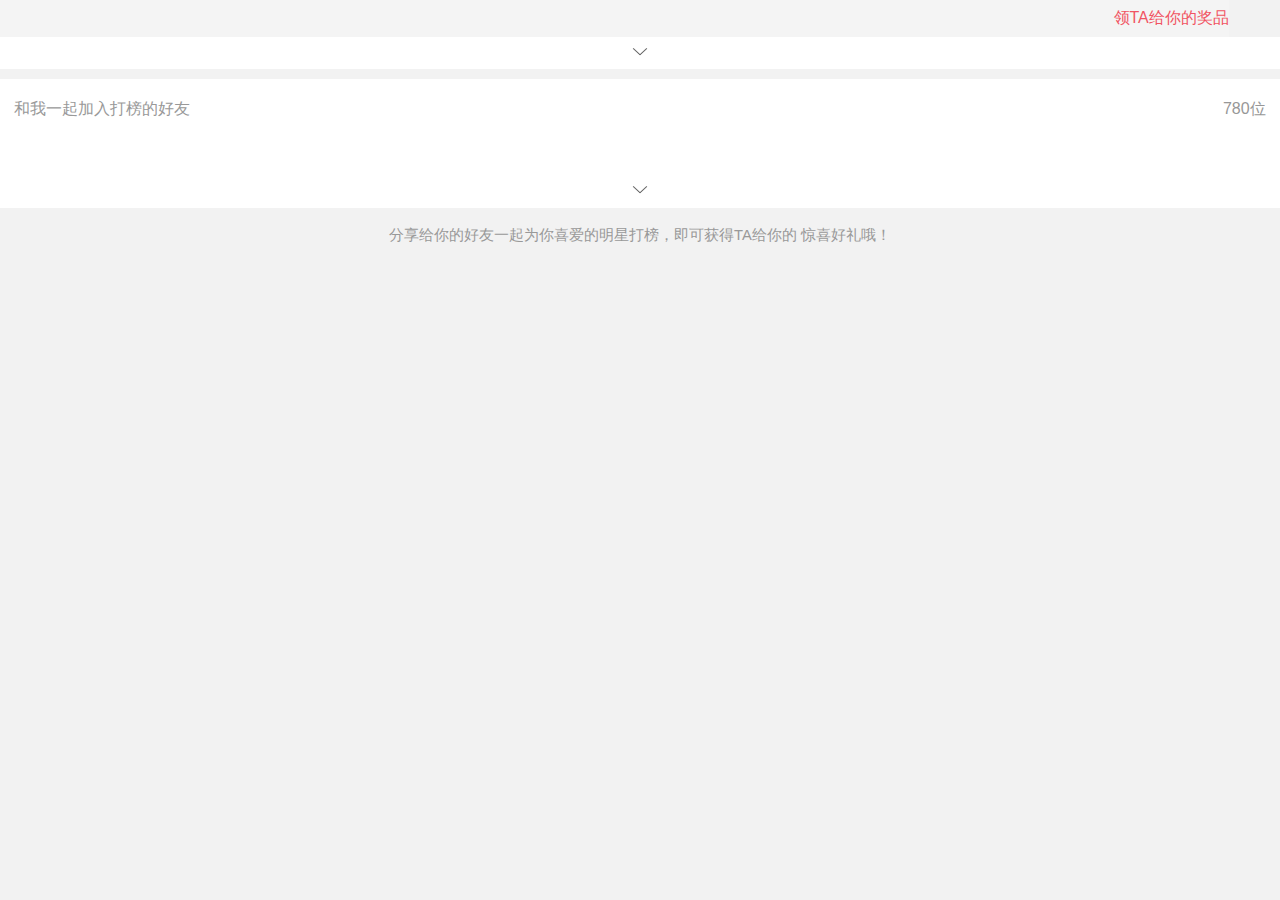
<file: Share-starshow/trunk/share/newRanking/index.htm>
<!DOCTYPE html>
<html>
 <head lang="zh-CN">
  <meta http-equiv="Content-Type" content="text/html; charset=UTF-8" /> 
  <meta charset="utf-8" /> 
  <meta name="apple-itunes-app" content="app-id=903692043" /> 
  <meta name="description" content="" /> 
  <meta name="keywords" content="" /> 
  <meta name="viewport" content="width=device-width,initial-scale=1,maximum-scale=1" /> 
  <meta name="format-detection" content="telephone=no" /> 
  <meta name="apple-mobile-web-app-capable" content="yes" /> 
  <title>打榜</title> 
  <link rel="stylesheet" href="./js/swiper3.1.0.min.css" /> 
  <link rel="stylesheet" href="./js/common.css" /> 
  <link rel="stylesheet" href="./js/common_19189.css" /> 
 </head> 
 <body class="bjf2"> 
  <input type="hidden" name="shareUrl" id="shareUrl" /> 
  <input type="hidden" name="projectId" id="projectId" value="19189" /> 
  <div class="activity"> 
   <div class="slider swiper-container swiper-container-horizontal"> 
    <div class="swiper-wrapper">
      <!--  <img src="images/tanwei.png" alt=""> -->
    </div> 
    <div class="swiper-pagination cirle">

    </div>
    <div class="ranksum">
      <div class="ranksum_la" id="joinBtn">
        <em></em>
        <p>拉朋友</p>
      </div>
    </div> 
   </div> 
   <!--轮播图end--> 
   <div class="y_ba_c"> 
    领TA给你的奖品
   
   </div> 
    <div class="clear"></div> 
  <div class="sharebyme me">
    <ul >
    </ul>
   
  </div>
  <div class="y_rank_num new_rank">
    <p class="count" hidden="hidden" style="display: none;">orz 小编正在统计好友排名...</p> 
    <ul class="friendlist">
      
    </ul>
    <div class="slidediv"> 
     <div class="btn updownBtn">
      <span class="downbtn"></span>
     </div> 
    </div> 
    </div>
   
    <div class="friend-bj y_friend-bj"> 
    <h5 class="color666">和我一起加入打榜的好友<span class="color66a" id="likeNum">780位</span></h5> 
    <ul class="friendDiv"> 

    </ul> 
    <div class="slidediv"> 
     <div class="btn updownBtn">
      <span class="downbtn"></span>
     </div> 
    </div> 
    <div class="clear"></div> 
   </div> 
   <p class="y_p_c">分享给你的好友一起为你喜爱的明星打榜，即可获得TA给你的 惊喜好礼哦！</p>
   <!-- <div class="xidi bj6a5"> 
    <span class="btn ft36 download" clstag="pageclick|keycount|71_201505287|15"><em></em><strong>我也要打榜</strong><span>请下载时尚星秀APP</span></span> 
   </div>  -->
   <!--分享到朋友圈-->
  
  </div> 

  <script src="./js/zepto.js"></script> 
  <script>
  var id = location.search.replace(/\?id=(\d+).*/,'$1');
    var uid = location.search.slice(location.search.indexOf("&uid=") + 5).split("&")[0];
    // alert("id="+id+"uid="+uid);    
    $(function(){ 

        //var id="113201";
        //  var id="111557";
        // var uid="114655";
        var q_url="http://api.xingxiu.tv/index.php?app=mobile&mod=Recommend&act=rank&star_id="+id+"&uid="+uid+"&returntype=jsonp&callback=?"
        // var q_url="http://api.xingxiu.tv/index.php?app=mobile&mod=Recommend&act=rank&star_id=118822&uid=818678&returntype=jsonp&callback=?"
          $.getJSON(q_url,function(data){
            console.log(data);
            // $('.swiper-wrapper img').attr('src',data.star.banner);
                  if(data.star!=undefined){
                      var star_str='<div class="ranksum_zan" is_digg='+data.star.is_digg+'>'+
                                    '<p class="ranksum_zan_icon" onclick="like($(this))"><em></em></p>'+
                                    '<p>'+data.star.digg_count+'</p>'+
                                    '</div>'+
                                    '<div class="ranksum_title">'+
                                    '<p class="starname">'+data.star.uname+'</p>'+
                                    '<p class="stardep"><em></em>'+data.star.group+'</p>'+
                                    '<p>当前排名 第<span>'+data.star.grade+'</span>名</p>'+
                                    '</div>';
                      $('.ranksum').append(star_str);
                      var my_str = '<li>'+
                                    '<span class="y_mg_r"><img src="'+data.my.avatar+'" alt=""></span>'+
                                    '<div class="me_div">'+
                                    '<p>我的排名</p>'+
                                    '<p class="share_deli_name">'+data.my.uname+'</p>'+
                                    '<p class="share_deli_rank">当前排名 第<span class="color66a">'+data.my.grade+'</span>名</p>'+
                                    '</div>'+
                                    '<span class="new_rank_de share_num">'+data.my.frends+'<span></span></span>'+
                                  '</li>';
                      
                      $('.me ul').append(my_str);
                      if(data.my.frends==0){
                        $('.share_deli_rank').text('暂无排名');
                      }
                      var user_rank_str=""
                      var rlen=data.user_rank.length;
                      console.log(rlen+'rlen')
                      for(var i=0;i<rlen;i++){
                        if(i==rlen-1){
                          user_rank_str+='<li class="no_bord">'
                        }else{
                           user_rank_str+='<li class="">'
                        }

                        
                         if(data.user_rank[i].avatar==''){
                          user_rank_str+='<span class="y_mg_r">'+(i+1)+'</span>'+
                                        '<span class="y_mg_r new_rank_img"><img src="images/icon.png" alt=""></span>'+
                                        '<span>'+data.user_rank[i].uname+'</span>';
                        } else{
                          user_rank_str+='<span class="y_mg_r">'+(i+1)+'</span>'+
                                        '<span class="y_mg_r new_rank_img"><img src="'+data.user_rank[i].avatar+'" alt=""></span>'+
                                        '<span>'+data.user_rank[i].uname+'</span>';
                        }               
                                        
                        if(i==0){
                         user_rank_str+='<span class="new_rank_de active_first_c">'+data.user_rank[i].digg+'<span ></span></span>' 
                        }else{
                          user_rank_str+='<span class="new_rank_de share_num">'+data.user_rank[i].digg+'<span ></span></span>'
                        }
                         user_rank_str+='</li>';
                      }
                      $('.y_rank_num ul').append(user_rank_str);

                      var p='<div class="swiper-slide swiper-slide-duplicate" data-swiper-slide-index="1">'
                             +'<img src="'+data.star.banner+'" alt="" />'
                             +'</div> '  
                       if(data.star.banner==''){
                         var p='<div class="swiper-slide swiper-slide-duplicate" data-swiper-slide-index="1">'
                             +'<img src="images/defaultImage.png" alt="" />'
                             +'</div> '  
                       }
                      $(".swiper-wrapper").append(p);

                      // // $(".sm-txt").html(data.rule);
                      var num2=data.diggusers.length;
                      var p1='';
                       for (var i = 0;i<num2; i++) {
                        p1+=''
                        +'<li>'
                           +'<img src="'+data.diggusers[i].avatar+'"/>'
                        +'</li> '  
                           
                       } 
                       $(".friendDiv").html(p1);
                        var friendLi = $('.friendDiv li');
                        if(friendLi.length == 0 ){
                            $('.updownBtn').hide();
                            $('.friendDiv').siblings('h5').html('赞过我的好友<span class="color66a" id="likeNum">0</span>');
                            $('.friendDiv').hide();
                        }else{
                            $('.updownBtn').show();
                            $('.friendDiv').show();
                        }//赞过我的好友 为0的状态

                       var ranking = $('.friendlist li');
                      
                        if($(ranking).length == 0){
                            $('.updownBtn3').parent().hide();
                            $('.count').show();
                        }else if($(ranking).length>4){
                            //$('.updownBtn').parent().show();
                            $('.friendlist').addClass('sharemin_hei');
                             console.log($(ranking).length);
                            $('.count').hide();
                        }

                       $("#likeNum").html(data.diggusers.length+"位");

                        var mySwiper = new Swiper('.swiper-container',{
                            // autoplay: 3000,//可选选项，自动滑动
                              loop: false,
                              pagination : '.swiper-pagination',//分页器
                              autoplayDisableOnInteraction : true
                        });//轮播图
                      
                  }
                //    $('.ranksum_zan_icon').on('tap',function(){
                //   //console.log('111');
                //   $('.ranksum_zan').addClass('active_zan');
                //   $(this).next('p').text(parseInt($(this).next('p').text())+1);
                // })
                 var is_digg=$('.ranksum_zan').attr('is_digg');
                if(is_digg=='1'){
                  $('.ranksum_zan').addClass('active_zan');
                }   
            });

        var downloadurl='http://t.cn/R7COgYb'     //下载地址
        var infourl='starshowtv://uid=112039';

        $('.download').on('click',function () {
            window.location.href = downloadurl;
        });

       
    })
    
    function like(obj) {
    
       // var id="111557";
       //  var uid="114655";
        var is_digg=$('.ranksum_zan').attr('is_digg');
        if(is_digg==0){
         var lurl="http://api.xingxiu.tv/index.php?app=mobile&mod=Recommend&act=doStarDigg&star_id="+id+"&uid="+uid+"&returntype=jsonp&callback=?";
        $.ajax({
            url : lurl,
            dataType : 'json',
           //data: { shareUUID: '202f15c224104f5db93fb582e4f5b418', code: '0116a83ed72af3a0d6643460a1355721'},
            type : 'get',
            global : false,
            success : function(data) {
              console.log(data);
                var v = data.result;
                if(data.result=='succ'){
                    $('.ranksum_zan').addClass('active_zan');
                    obj.next('p').text(parseInt(obj.next('p').text())+1)
                }else {
                  alert(data.msg);
                }
            }
        });

        }

    }
    /*by YaraYu 2016/1/25*/
    // $('.shadow').on('tap',function(){
    //   $(this).hide();
    //   $(this).next('.share_wechat').hide();
    // })
    $('#joinBtn').on('tap',function(){
      window.location.href="?action=doShare";
    })

    
</script> 
   <script src="./js/swiper3.1.0.min.js"></script> 
  <script src="./js/activity.main.js"></script> 
 </body>
</html>
</file>
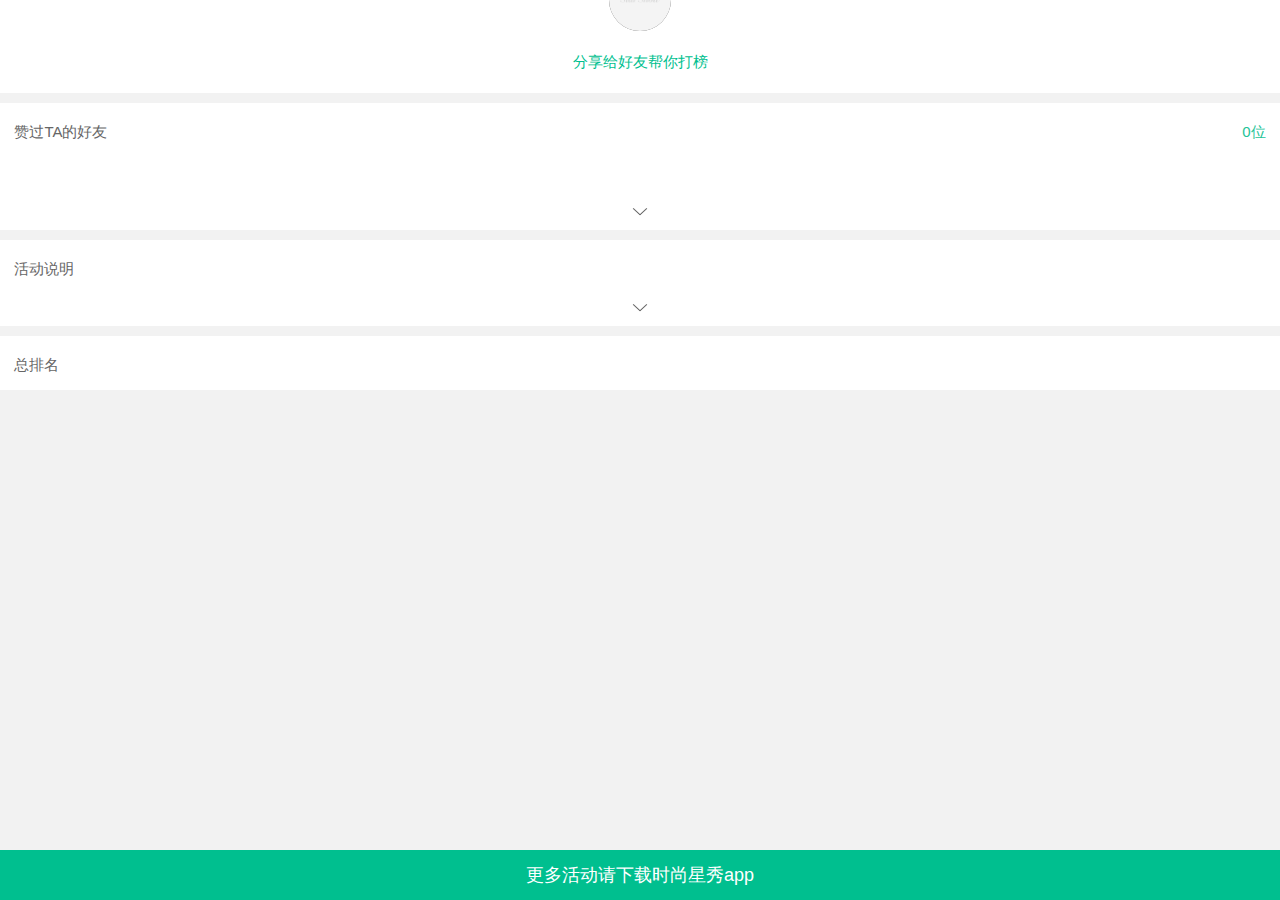
<file: Share-starshow/trunk/share/Ranking/index.htm>
<!DOCTYPE html>
<html>
 <head lang="zh-CN">
  <meta http-equiv="Content-Type" content="text/html; charset=UTF-8" /> 
  <meta charset="utf-8" /> 
  <meta name="apple-itunes-app" content="app-id=903692043" /> 
  <meta name="description" content="" /> 
  <meta name="keywords" content="" /> 
  <meta name="viewport" content="width=device-width,initial-scale=1,maximum-scale=1" /> 
  <meta name="format-detection" content="telephone=no" /> 
  <meta name="apple-mobile-web-app-capable" content="yes" /> 
  <title>打榜</title> 
  <link rel="stylesheet" href="./js/swiper3.1.0.min.css" /> 
  <link rel="stylesheet" href="./js/common.css" /> 
  <link rel="stylesheet" href="./js/common_19189.css" /> 
 </head> 
 <body class="bjf2"> 
  <input type="hidden" name="shareUrl" id="shareUrl" /> 
  <input type="hidden" name="projectId" id="projectId" value="19189" /> 
  <div class="activity"> 
   <div class="slider swiper-container swiper-container-horizontal"> 
    <div class="swiper-wrapper">
       
    </div> 
    <div class="swiper-pagination cirle">

    </div> 
   </div> 
   <!--轮播图end--> 
   <div class="bjff"> 
    <div class="headdiv"> 
     <img src="./js/headpic.png" class="br50" /> 
    </div> 
    <div class="btn-group"> 
    <span class="fx">分享给好友帮你打榜</span> 
    </div> 
   </div> 
   <div class="friend-bj"> 
    <h5 class="color666">赞过TA的好友<span class="color66a" id="likeNum">0位</span></h5> 
    <ul class="friendDiv"> 
    </ul> 
    <div class="slidediv"> 
     <div class="btn updownBtn">
      <span class="downbtn"></span>
     </div> 
    </div> 
    <div class="clear"></div> 
   </div> 
   <!--赞end--> 
   <div class="friend-bj"> 
    <h5 class="color666">活动说明</h5> 
    <p class="sm-txt multi-no-wrap"></p> 
    <div class="slidediv"> 
     <div class="btn updownBtn2">
      <span class="downbtn"></span>
     </div> 
    </div> 
   </div> 
   <div class="friend-list-bj"> 
    <h5 class="color666">总排名</h5> 
    <p class="count" hidden="hidden" style="display: none;">orz 小编正在统计...</p> 
     <ul class="friend-list"> 

    </ul>
    <div class="swiper-slide-duplicatev" style="display: block;"> 
     <div class="btn updownBtn3">
      <span class="downbtn"></span>
     </div> 
    </div> 
   </div> 
   <div class="xidi bj6a5"> 
    <span class="btn ft36 download" clstag="pageclick|keycount|71_201505287|15">更多活动请下载时尚星秀app</span> 
   </div> 
  </div> 

  <script src="./js/zepto.js"></script> 

  <script>
  var id = location.search.replace(/\?id=(\d+).*/,'$1');
    var uid = location.search.slice(location.search.indexOf("&uid=") + 5).split("&")[0];
    // alert("id="+id+"uid="+uid);    
    $(function(){        
        //var id="113201";
        var q_url="http://api.xingxiu.tv/index.php?app=mobile&mod=Recommend&act=starRank&star_id="+id+"&uid="+uid+"&returntype=jsonp&callback=?";
          $.getJSON(q_url,function(data){
                  if(data.star!=undefined){
                      $(".headdiv img").attr("src",data.star.avatar);
                      var num=data.banner.length;
                      var p='';
                       for (var i = 0;i<num; i++) {
                        p+=''
                        +'<div class="swiper-slide swiper-slide-duplicate" data-swiper-slide-index="1">'
                           +'<img src="'+data.banner[i].pics+'" alt="" />'
                        +'</div> '  
                           
                       } 
                      $(".swiper-wrapper").append(p);

                      $(".sm-txt").html(data.rule);
                      var num2=data.diggusers.length;
                      var p1='';
                       for (var i = 0;i<num2; i++) {
                        p1+=''
                        +'<li>'
                           +'<img src="'+data.diggusers[i].avatar+'"/>'
                        +'</li> '  
                           
                       } 
                       $(".friendDiv").html(p1);
                        var friendLi = $('.friendDiv li');
                        if(friendLi.length == 0 ){
                            $('.updownBtn').hide();
                            $('.friendDiv').siblings('h5').html('赞过我的好友<span class="color66a" id="likeNum">0</span>');
                            $('.friendDiv').hide();
                        }else{
                            $('.updownBtn').show();
                            $('.friendDiv').show();
                        }//赞过我的好友 为0的状态

                        var num3=data.user_rank.length;
                        var p2='';
                        var s=0;
                         for (var i = 0;i<num3;i++) {
                          s++;
                          p2+=''
                         +'<li>'
                            +'<span class="num">'+s+'</span>'
                            +'<span class="friend-img">'
                              +'<span class="guan-icon"></span>'
                              +'<img src="'+data.user_rank[i].avatar+'">'
                            +'</span>'
                            +'<span class="title">'+data.user_rank[i].uname+'</span>'
                            +'<span class="zan-num">'
                              +''+data.user_rank[i].digg+'<span class="zan-icon-gray"></span>'
                            +'</span>'
                          +'</li>'
                             
                         } 
                       $(".friend-list").html(p2);

                       var ranking = $('.activity .friend-list li');
                        if($(ranking).length == 0){
                            $('.updownBtn3').parent().hide();
                            $('.count').show();
                        }else if($(ranking).length <= 3){
                            $('.updownBtn3').parent().hide();
                            $('.count').hide();
                        }else{
                            $('.updownBtn3').parent().show();
                            $('.count').hide();
                        }

                       $("#likeNum").html(data.diggusers.length+"位");

                        var mySwiper = new Swiper('.swiper-container',{
                            // autoplay: 3000,//可选选项，自动滑动
                              loop: false,
                              pagination : '.swiper-pagination',//分页器
                              autoplayDisableOnInteraction : true
                        });//轮播图
                      
                  }
            });
        $('#joinBtn').tap(function(){
            $('#alert').removeClass('alertOut').show();
            var clHeight = document.documentElement.clientHeight;//获取设备高度
            var alertHeight = clHeight * 0.62 / 16;
            $('.jz.alertdiv .alertbox').css('height',alertHeight+'rem');//计算弹窗高度
            $('.alertbox').addClass('alertIn');
            $('.activity,body').removeClass('mainAuto').addClass('mainWH');
        });//直接参加按钮

        $('#alertClose').tap(function(){
            $('#alert').hide();
            $('.activity,body').removeClass('mainWH').addClass('mainAuto');
        });//关闭弹窗

        var downloadurl='http://t.cn/R7COgYb'     //下载地址
        var infourl='starshowtv://uid=112039';

        $('.download').on('click',function () {
            /*var ifr = document.createElement('iframe');
            ifr.src = infourl;
            ifr.style.display = 'none';
            document.body.appendChild(ifr);
            window.setTimeout(function(){
                document.body.removeChild(ifr);*/
                window.location.href = downloadurl;
           // },1000)
        });
      

    })
    
    function like() {
        $('#pointbtn').addClass('bjddd');
      var lurl="http://star.xingxiu.tv/star?star_id="+id+"&uid="+uid+"&returntype=jsonp&callback=?";
        $.ajax({
            url : lurl,
            dataType : 'json',
           //data: { shareUUID: '202f15c224104f5db93fb582e4f5b418', code: '0116a83ed72af3a0d6643460a1355721'},
            type : 'get',
            global : false,
            success : function(data) {
                var v = data.resultCode;
                if('2' == v){
                    location.href = data.info ;
                }else if ('1' == v) {
                    $('.friendDiv').prepend('<li><img src="'+data.info.avatar+'" class="img-scale" /> </li>').show();
                    var likeNum = parseInt($('#likeNum').text());
                    likeNum = likeNum+1;
                    $('#likeNum').text(likeNum);
                    //$('#pointbtn').unbind();
                    $('#pointbtn').removeAttr("onclick");
                } else if ('0' == v) {
                    alert(data.info);
                    //$('#pointbtn').unbind();
                    $('#pointbtn').removeAttr("onclick");
                }
            }
        });
    }
    
</script> 
   <script src="./js/swiper3.1.0.min.js"></script> 
  <script src="./js/activity.main.js"></script> 
 </body>
</html>
</file>
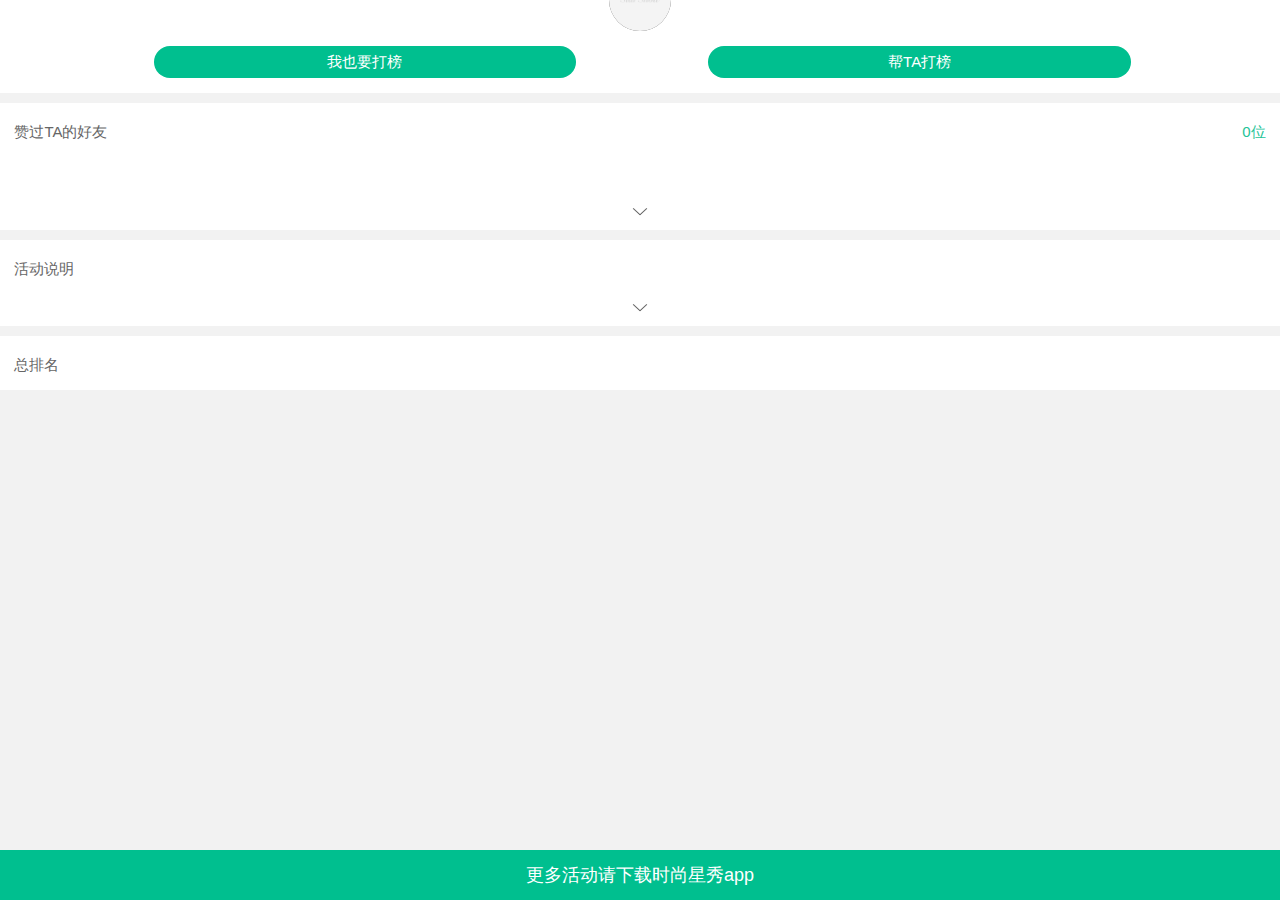
<file: Share-starshow/trunk/share/Ranking2/index.htm>
<!DOCTYPE html>
<html>
 <head lang="zh-CN">
  <meta http-equiv="Content-Type" content="text/html; charset=UTF-8" /> 
  <meta charset="utf-8" /> 
  <meta name="apple-itunes-app" content="app-id=903692043"/> 
  <meta name="description" content="" /> 
  <meta name="keywords" content="" /> 
  <meta name="viewport" content="width=device-width,initial-scale=1,maximum-scale=1" /> 
  <meta name="format-detection" content="telephone=no" /> 
  <meta name="apple-mobile-web-app-capable" content="yes" /> 
  <title>打榜</title> 
  <link rel="stylesheet" href="./js/swiper3.1.0.min.css" /> 
  <link rel="stylesheet" href="./js/common.css" /> 
  <link rel="stylesheet" href="./js/common_19189.css" /> 
 </head> 
 <body class="bjf2"> 
  <input type="hidden" name="shareUrl" id="shareUrl" /> 
  <input type="hidden" name="projectId" id="projectId" value="19189" /> 
  <div class="activity"> 
   <div class="slider swiper-container swiper-container-horizontal"> 
    <div class="swiper-wrapper">

    </div> 
    <div class="swiper-pagination cirle">

    </div> 

   </div> 
   <!--轮播图end--> 
   <div class="bjff"> 
    <div class="headdiv"> 
     <img src="./js/headpic.png" class="br50" /> 
     <!--<span class="az br50"></span>--> 
    </div> 
    <div class="btn-group"> 
     <span class="lfbtn br32" href="" id="joinBtn" clstag="pageclick|keycount|71_201505287|12">我也要打榜</span> 
     <span class="rtbtn br32 bj6a5 " href="" id="pointbtn" onclick="like()" clstag="pageclick|keycount|71_201505287|13">帮TA打榜</span> 
    </div> 
   </div> 

   <div class="friend-bj"> 
    <h5 class="color666">赞过TA的好友<span class="color66a" id="likeNum">0位</span></h5> 
    <ul class="friendDiv"> 

    </ul> 
    <div class="slidediv"> 
     <div class="btn updownBtn">
      <span class="downbtn"></span>
     </div> 
    </div> 
    <div class="clear"></div> 
   </div> 
   <!--赞end--> 
   <div class="friend-bj"> 
    <h5 class="color666">活动说明</h5> 
    <p class="sm-txt multi-no-wrap"></p> 
    <div class="slidediv"> 
     <div class="btn updownBtn2">
      <span class="downbtn"></span>
     </div> 
    </div> 
   </div> 
   <div class="friend-list-bj"> 
    <h5 class="color666">总排名</h5> 
    <p class="count" hidden="hidden" style="display: none;">orz 小编正在统计...</p> 
     <ul class="friend-list"> 


    </ul>
    <div class="swiper-slide-duplicatev" style="display: block;"> 
     <div class="btn updownBtn3">
      <span class="downbtn"></span>
     </div> 
    </div> 
   </div> 
  
   <div class="xidi bj6a5"> 
    <span class="btn ft36 download" clstag="pageclick|keycount|71_201505287|15">更多活动请下载时尚星秀app</span> 
   </div> 
  </div> 
  

  <script src="./js/zepto.js"></script> 
 
  <script>
      var id = location.search.replace(/\?id=(\d+).*/,'$1');
      var uid = location.search.slice(location.search.indexOf("&uid=") + 5).split("&")[0];
      // alert("id="+id+"uid="+uid);
    //var uid = location.search.split("uid=")[1]; 
    $(function(){
        
        //var id="113201";
       var q_url="http://api.xingxiu.tv/index.php?app=mobile&mod=Recommend&act=starRank&star_id="+id+"&uid="+uid+"&returntype=jsonp&callback=?";
          $.getJSON(q_url,function(data){
                  if(data.star!=undefined){
                      $(".headdiv img").attr("src",data.star.avatar);
                      var num=data.banner.length;
                      var p='';
                       for (var i = 0;i<num; i++) {
                        p+=''
                        +'<div class="swiper-slide swiper-slide-duplicate" data-swiper-slide-index="1">'
                           +'<img src="'+data.banner[i].pics+'" alt="" />'
                        +'</div> '  
                           
                       } 
                      $(".swiper-wrapper").append(p);

                      $(".sm-txt").html(data.rule);
                      var num2=data.diggusers.length;
                      var p1='';
                       for (var i = 0;i<num2; i++) {
                        p1+=''
                        +'<li>'
                           +'<img src="'+data.diggusers[i].avatar+'"/>'
                        +'</li> '  
                           
                       } 
                       $(".friendDiv").html(p1);
                        var friendLi = $('.friendDiv li');
                        if(friendLi.length == 0 ){
                            $('.updownBtn').hide();
                            $('.friendDiv').siblings('h5').html('赞过我的好友<span class="color66a" id="likeNum">0</span>');
                            $('.friendDiv').hide();
                        }else{
                            $('.updownBtn').show();
                            $('.friendDiv').show();
                        }//赞过我的好友 为0的状态

                        var num3=data.user_rank.length;
                        var p2='';
                        var s=0;
                         for (var i = 0;i<num3;i++) {
                          s++;
                          p2+=''
                         +'<li>'
                            +'<span class="num">'+s+'</span>'
                            +'<span class="friend-img">'
                              +'<span class="guan-icon"></span>'
                              +'<img src="'+data.user_rank[i].avatar+'">'
                            +'</span>'
                            +'<span class="title">'+data.user_rank[i].uname+'</span>'
                            +'<span class="zan-num">'
                              +''+data.user_rank[i].digg+'<span class="zan-icon-gray"></span>'
                            +'</span>'
                          +'</li>'
                             
                         } 
                       $(".friend-list").html(p2);

                       var ranking = $('.activity .friend-list li');
                        if($(ranking).length == 0){
                            $('.updownBtn3').parent().hide();
                            $('.count').show();
                        }else if($(ranking).length <= 3){
                            $('.updownBtn3').parent().hide();
                            $('.count').hide();
                        }else{
                            $('.updownBtn3').parent().show();
                            $('.count').hide();
                        }

                       $("#likeNum").html(data.diggusers.length+"位");

                        var mySwiper = new Swiper('.swiper-container',{
                            // autoplay: 3000,//可选选项，自动滑动
                              loop: false,
                              pagination : '.swiper-pagination',//分页器
                              autoplayDisableOnInteraction : true
                        });//轮播图
                      
                  }
            });
        $('#joinBtn').tap(function(){
            $('#alert').removeClass('alertOut').show();
            var clHeight = document.documentElement.clientHeight;//获取设备高度
            var alertHeight = clHeight * 0.62 / 16;
            $('.jz.alertdiv .alertbox').css('height',alertHeight+'rem');//计算弹窗高度
            $('.alertbox').addClass('alertIn');
            $('.activity,body').removeClass('mainAuto').addClass('mainWH');
        });//直接参加按钮

        $('#alertClose').tap(function(){
            $('#alert').hide();
            $('.activity,body').removeClass('mainWH').addClass('mainAuto');
        });//关闭弹窗

        var downloadurl='http://t.cn/R7COgYb'     //下载地址
        var infourl='starshowtv://uid=112039';

        $('.download').on('click',function () {
        	/*  var ifr = document.createElement('iframe');
            ifr.src = infourl;
            ifr.style.display = 'none';
            document.body.appendChild(ifr);
            window.setTimeout(function(){
                document.body.removeChild(ifr);*/
                window.location.href = downloadurl;
            //},1000)
        });
    
        $('#joinBtn').on('click',function () {
           /* var ifr = document.createElement('iframe');
            ifr.src = infourl;
            ifr.style.display = 'none';
            document.body.appendChild(ifr);
            window.setTimeout(function(){
                document.body.removeChild(ifr);*/
                window.location.href = downloadurl;
            //},1000)
        });
    })
    
    function like() {
        $('#pointbtn').addClass('bjddd');
        var lurl="http://star.xingxiu.tv/star?star_id="+id+"&uid="+uid+"&returntype=jsonp&callback=?";
        $.ajax({
            url : lurl,
            dataType : 'json',
           // data: { uid: uid},
            type : 'get',
            global : false,
            success : function(data) {
                var v = data.resultCode;
                if('2' == v){
                    location.href = data.info ;
                }else if ('1' == v) {
                    $('.friendDiv').prepend('<li><img src="'+data.info.avatar+'" class="img-scale" /> </li>').show();
                    var likeNum = parseInt($('#likeNum').text());
                    likeNum = likeNum+1;
                   $("#likeNum").html(likeNum+"位");
                    //$('#pointbtn').unbind();
                    $('#pointbtn').removeAttr("onclick");
                } else if ('0' == v) {
                    alert(data.info);
                    //$('#pointbtn').unbind();
                    $('#pointbtn').removeAttr("onclick");
                }
            }
        });
    }
</script> 
 <script src="./js/swiper3.1.0.min.js"></script> 
<script src="./js/activity.main.js"></script> 
 </body>
</html>
</file>
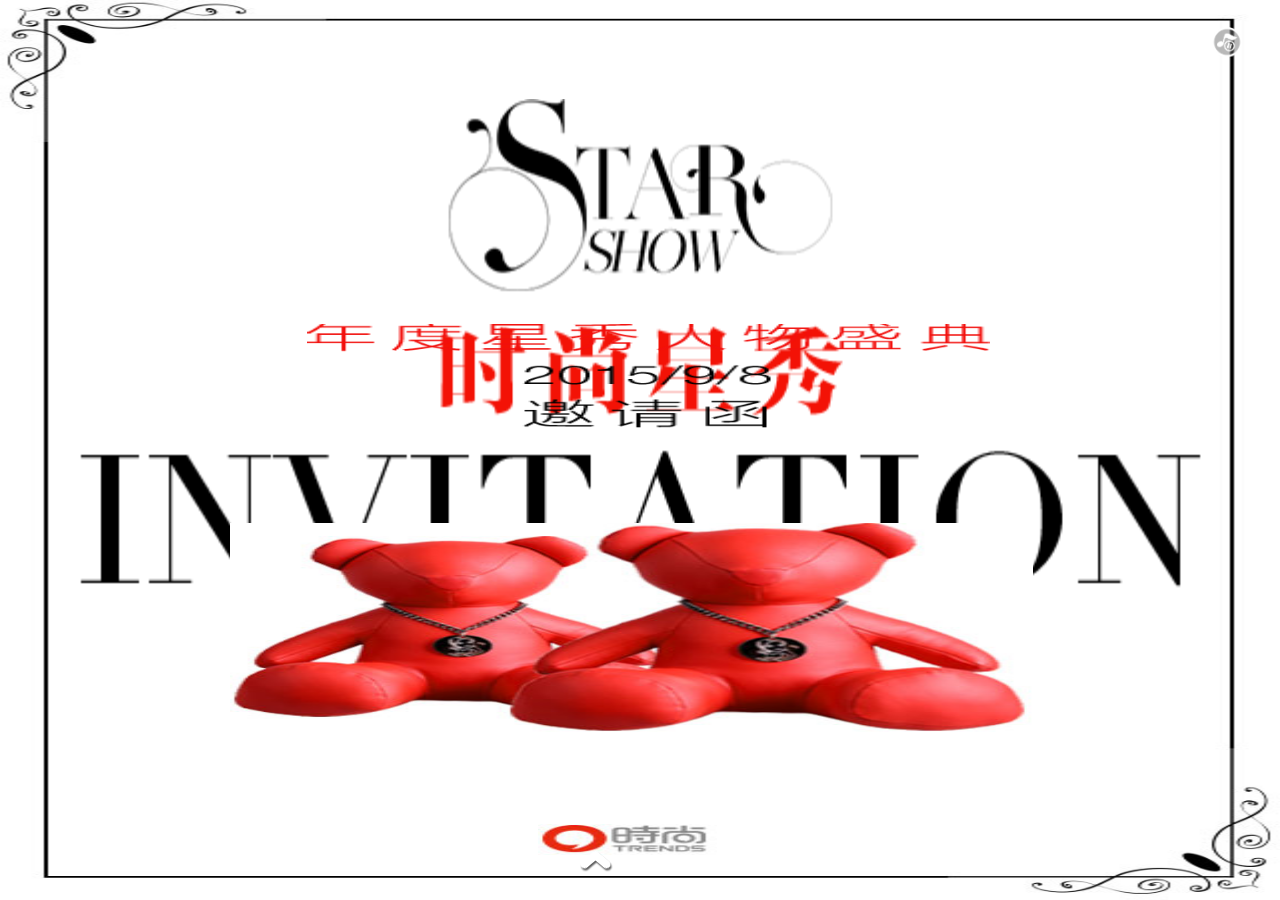
<file: Share-starshow/trunk/share/yqh/h5/index.html>
<!DOCTYPE html>
<!-- saved from url=(0064)http://wx.ipropre.com/module/bpbxd?from=message&isappinstalled=0 -->
<html lang="en"><head><meta http-equiv="Content-Type" content="text/html; charset=UTF-8">
<!--<base href="http://wx.ipropre.com/">--><base href=".">

<meta name="viewport" content="width=device-width,initial-scale=1.0,maximum-scale=1.0,user-scalable=no">
<meta http-equiv="X-UA-Compatible" content="IE=edge">
<meta name="description" content="邀请函">
<title>邀请函</title>
<style type="text/css">
/*#load-layer {position: absolute; top:0; left:0; bottom:0; right:0; background-color: #ffffff; z-index: 999}
#loading {width:60px;height:60px;background-color:#67CF22;position:absolute;top:50%;left:50%;margin:-30px 0 0 -30px;-webkit-animation:loading 1.2s infinite ease-in-out;}
@-webkit-keyframes loading {
0% { -webkit-transform: perspective(120px) }
50% { -webkit-transform: perspective(120px) rotateY(180deg) }
100% { -webkit-transform: perspective(120px) rotateY(180deg)  rotateX(180deg) }
}*/
</style>
<link rel="stylesheet" href="./js/idangerous.swiper.css">
<link rel="stylesheet" href="./js/index.css">
<script type="text/javascript">
    // document.write('<div id="load-layer"><div id="loading"></div></div>');
    // window.onload=function(){
    //     var load = document.getElementById("load-layer");
    //     load.parentNode.removeChild(load);
    // }
</script>
</head>
<body style="background:url('./js/bg1.jpg') no-repeat center center;background-size:100% 100%;">
    
    <div class="audio-controls on">
        <audio id="audio" src="./js/music.mp3" loop autoplay="autoplay" type='audio/mp3'></audio>
    </div>
    <div class="up-arrow"></div>
    
    <div class="swiper-container">
    <div class="swiper-wrapper">
        
    <div class="swiper-slide swiper-slide-active" style="background:url('./js/bg1.jpg') no-repeat center center;background-size:100% 100%;">

        <div class="rollin2" style="height:21.84%%;width:88.25%;top:11%;left:6%;">
            <img src="./js/icon1.png" style="width:100%;height:100%;"/>
        </div>
        <div class="bounce" style="height:11.71%;width:53.37%;top:36%;left:24%;">
            <img src="./js/icon2.png" style="width:100%;height:100%;"/>
        </div>
        <div class="fadeup" style="height:23.912%;width:62.6875%;bottom:18%;left:18%;">
            <img src="./js/icon3.jpg" style="width:100%;height:100%;"/>
        </div>
         <div class="fadeup" style="height:3.5%;width:14%;bottom:5%;left:42%;">
            <img src="./js/icon4.jpg" style="width:100%;height:100%;"/>
        </div>
        
    </div> 
                                
     
    <div class="swiper-slide" style="background: url('./js/bg1.jpg') no-repeat center center;background-size:100% 100%;" >
         <div class="rollin2" style="height:14.84%%;width:88.25%;top:5%;left:6%;">
            <img src="./js/icon2_1.png" style="width:100%;height:100%;"/>
        </div>
        
        <div class="rotateinupleft2" style="height:19.71%;width:77.37%;top:22%;left:11%;">
            <img src="./js/icon2_2.png" style="width:100%;height:100%;"/>
        </div>
        <div class="rotateindownleft" style="height:18.912%%;width:78.37%;top:44%;left:10%;">
            <img src="./js/icon2_3.png" style="width:100%;height:100%;"/>
        </div>
         <div class="flipx" style="height:16%;width:77.37%;bottom:16%;left:10%;">
            <img src="./js/icon2_4.png" style="width:100%;height:100%;"/>
        </div>
        <div class="fadeup" style="height:3.5%;width:14%;bottom:5%;left:42%;">
            <img src="./js/icon4.jpg" style="width:100%;height:100%;"/>
        </div>
    </div> 
    
    </div>
    
  </div>


  <script type="text/javascript" src="./js/jquery.min.js"></script>
  <script src="./js/jweixin-1.0.0.js"></script>
  <script src="./js/idangerous.swiper.min.js"></script>
  <script type="text/javascript">
	 
$(document).ready(function(e) {
	var mySwiper = new Swiper('.swiper-container',{
			loop:1,
			mode:'vertical',
			//tdFlow: {rotate :60,depth: 150}
  	});

	var audioAuto = document.getElementById('audio');
	
	audioAuto.play();
	//$(".audio-controls").trigger();
	
	$(".audio-controls").click(function (){ 
		if(audioAuto.paused){
			audioAuto.play();
			$(".audio-controls").addClass("on");
		}else {
			audioAuto.pause();
			$(".audio-controls").removeClass("on");
		}
	});
    // var id = location.search.replace(/\?id=(\d+).*/,'$1');
    // if(id==1)
    // {
    //     $(".rotateinupleft2").html('<img src="./js/icon2_2.png" style="width:100%;height:100%;">');
    // }else
    // {
    //      $(".rotateinupleft2").html('<img src="./js/icon2_2s.png" style="width:100%;height:100%;">');
    // }
	 $.getJSON('http://api.xingxiu.tv/index.php?app=mobile&mod=WeChat&act=sign&url='+encodeURIComponent(location.href)+'&returntype=jsonp&callback=?',function(d){
                    if(d.info.status){
                        wx.config({
                        debug: false,
                        appId: "wxff356e127c0ecb9e",
                        timestamp: d.info.timestamp,
                        nonceStr: "xingxiu2015",
                        signature: d.info.signature,
                        jsApiList: [    
                            'checkJsApi',
                            'onMenuShareTimeline',
                            'onMenuShareAppMessage',
                            'onMenuShareQQ',
                            'onMenuShareWeibo',
                            'hideMenuItems',
                            'showMenuItems',
                            'hideAllNonBaseMenuItem',
                            'showAllNonBaseMenuItem',
                            'translateVoice',
                            'startRecord',
                            'stopRecord',
                            'onRecordEnd',
                            'playVoice',
                            'pauseVoice',
                            'stopVoice',
                            'uploadVoice',
                            'downloadVoice',
                            'chooseImage',
                            'previewImage',
                            'uploadImage',
                            'downloadImage',
                            'getNetworkType',
                            'openLocation',
                            'getLocation',
                            'hideOptionMenu',
                            'showOptionMenu',
                            'closeWindow',
                            'scanQRCode',
                            'chooseWXPay',
                            'openProductSpecificView',
                            'addCard',
                            'chooseCard',
                            'openCard'
                        ]
                        });
  
                       wx.ready(function(){                        
                        // 在这里调用 API
                          wx.onMenuShareAppMessage({
                            title: "来自苏芒的时尚星秀年度星秀人物盛典邀请",
                            desc: "时尚星秀年度星秀人物邀请函",
                            link: "http://star.xingxiu.tv/oauth2/come",
                             imgUrl: "http://share.xingxiu.tv/yqh/ship/images/icon.jpg",
                            trigger: function (res) {
                            },
                            success: function (res) {
                            // alert('已分享');
                            },
                            cancel: function (res) {
                            // alert('已取消');
                            },
                            fail: function (res) {
                            // alert(JSON.stringify(res));
                            }
                          });
                          wx.onMenuShareTimeline({
                            title: "来自苏芒的时尚星秀年度星秀人物盛典邀请",
                           link: "http://star.xingxiu.tv/oauth2/come",
                             imgUrl: "http://share.xingxiu.tv/yqh/ship/images/icon.jpg",
                            trigger: function (res) {
                            },
                            success: function (res) {
                            // alert('已分享');
                            },
                            cancel: function (res) {
                            // alert('已取消');
                            },
                            fail: function (res) {
                            // alert(JSON.stringify(res));
                            }
                          });
                        });
                    } else {
                      // alert(d.status);
                    }
                  })
});

</script>
</body>
</html>
</file>
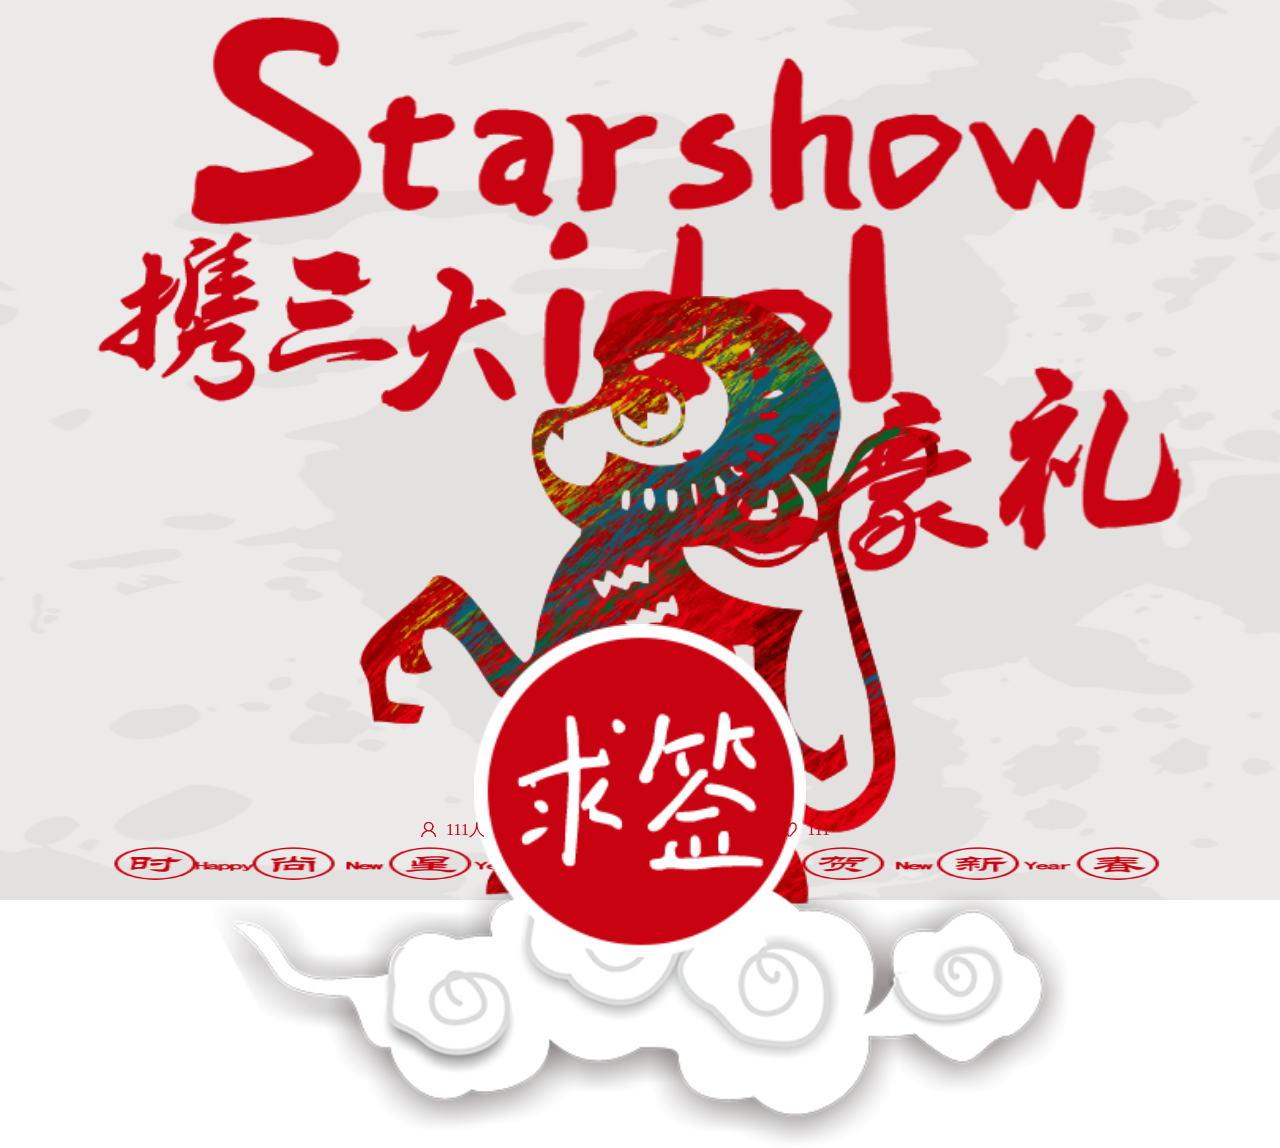
<file: Share-starshow/trunk/share/yqh/starShowAct/index.html>
<!DOCTYPE html>
<!-- saved from url=(0064)http://wx.ipropre.com/module/bpbxd?from=message&isappinstalled=0 -->
<html lang="en"><head><meta http-equiv="Content-Type" content="text/html; charset=UTF-8">
<!--<base href="http://wx.ipropre.com/">--><base href=".">
 <meta name="viewport" content="width=device-width, initial-scale=1, user-scalable=no, minimal-ui" />
<meta name="apple-mobile-web-app-capable" content="yes" />
<meta name="apple-mobile-web-app-status-bar-style" content="black" />
<meta name="format-detection"content="telephone=no, email=no" />
<meta name="keywords" content="starShow携明星拜年">
<meta name="description" content="starShow携明星拜年">
<meta name="viewport" content="width=device-width,initial-scale=1.0,maximum-scale=1.0,user-scalable=no">
<meta http-equiv="X-UA-Compatible" content="IE=edge">
<title>韩庚、罗晋、胡冰卿送你新年上上签，星秀20万豪礼快来拿！</title>
<style type="text/css">

.first{height: 100%;}
.first .title{
    width: 100%;
    height: 30%;
    opacity: 1;
   /* display: block;*/
}
.first .title img{
    width: 85%;
    margin: 0 auto;
    padding-top: 1rem;

}.first .monkey{
    width: 100%;
    height: 45%;
    opacity: 1;
  /*  display: block;*/

}
.first .monkey img{
    width: 67%;
    margin: 0 auto;
    padding-top: 2%;
}
.first .btnq{
    width: 100%;
    height: 15%;
   /* display: none;*/
   opacity: 1;
   z-index: 9;
   /*display: block;*/
}
.first .btnq img{
   width: 26%;
    margin: 0 auto;
    margin-top: -4%;
}
.qianstatus1{
    width: 100%;
    /* margin-bottom: 10%; */
    position: fixed;
    bottom: 1.3%;
    opacity: 0;
    transform:translate(0,20px);
    z-index: -99;
/*display: none;*/
}
.qianstatus1 img{width: 83%;
    margin: 0 auto;}
    .qianstatus2
    {
    width: 100%;
    /* margin-bottom: 10%; */
    position: fixed;
    bottom: 1.3%;
    opacity: 0;
    z-index: -99;
}
.qianstatus2 img{width: 83%;
    margin: 0 auto;}
    .qianstatus3
    {
    width: 100%;
    /* margin-bottom: 10%; */
    position: fixed;
    bottom: 1.3%;
    /*display: none;*/
    opacity: 0;
    z-index: -99;
}
.qianstatus3 img{width: 83%;
    margin: 0 auto;
  z-index: -1;}
.first .dis{
    display: block;
}
</style>
<!-- <link rel="stylesheet" href="./js/idangerous.swiper.css"> -->
<link rel="stylesheet" href="./js/index.css">
<link rel="stylesheet" href="./js/layout.css">
</head>
<body style="background:url('./js/bgimg.png') no-repeat center center;background-size:100% 100%;">
    
   <!--  <div class="audio-controls on">
        <audio id="audio" src="./js/music.mp3" loop autoplay="autoplay" type='audio/mp3'></audio>
    </div> -->
    <div class="first">
        <div class="title">
            <img src="./js/title1.png" alt="" class="">
        </div>
        <div class="monkey">
            <img src="./js/monkey.png" alt="">
        </div>
        <div class="btnq">
            <img src="./js/button1.png" alt="" class="pulse">
           
        </div>
        <div class="look_con">
            <div class="content">
                <span class="look">111人</span>
                <span class="like">111</span>
            </div>
        </div>
        <div class=" qianstatus1 status1">
             <img src="./js/1.png" alt="" >
        </div>
        <div class=" qianstatus2  status2">
             <img src="./js/2.png" alt="" >
        </div>
        <div class=" qianstatus3 status3" vid="">
             
             <img src="./js/qian1.png" alt=""  class="dongtai">
        </div>
        <div class="duihuak1">
            <img src="./js/duihuak.png" alt="" class="duihuak">
        </div>
        <div class="iframe">
            <iframe class="video_iframe" style="z-index: 1; width: 100%; overflow: hidden;" data-src="http://share.xingxiu.tv/newYearAct/luojin.htm" allowfullscreen="" frameborder="0" height="258.75" width="345" src="" scrolling="no">
            </iframe>
            <div class="canjia">参与时尚星秀APP三大idol送祝福活动就有机会赢取以下大礼包呦~</div>
             <div class="scroll relative">
                <div class="scroll_box" id="scroll_img">
                <ul class="scroll_wrap">
                  <li><a href="#"><img src="./js/water.png" width="100%" /></a></li>
                   <li><a href="#"><img src="./js/sifulan.png" width="100%" /></a></li>
                  <li><a href="#"><img src="./js/banner2.png" width="100%" /></a></li>
                  <li><a href="#"><img src="./js/bang.jpg" width="100%" /></a></li>
                  <!-- <li><a href="#"><img src="images/3.jpg" width="100%" /></a></li> -->
                </ul>
                </div>
            </div>
            <div class="btnicon">
                <span class="gonglv"> <span>抢豪礼攻略</span></span>
                <span class="ditu"><span>抢豪礼地图</span></span>
                <div class="gonglv-img">
                    <img src="./js/gonglv2.png" alt="">
                    <span class="closebtn"></span>
                </div>
                <div class="ditu-img">
                    <img src="./js/ditu.png" alt="">
                    <span class="closebtn"></span>
                </div>
                
            </div>
            <div class="boticon">
            <p class="download">免费下载</p>
            </div>
        </div>
    </div>
  <!--<script type="text/javascript" src="./js/zepto.js"></script>-->
  <script type="text/javascript" src="./js/jquery.min.js"></script>
  <script src="./js/jweixin-1.0.0.js"></script>
  <script src='./js/hhSwipe.js'></script>
  <!--<script src="./js/idangerous.swiper.min.js"></script>-->
  <script type="text/javascript">

  $('.gonglv').on('click',function(){
    $('.gonglv-img').show();
  })
   $('.ditu').on('click',function(){
    $('.ditu-img').show();
  })
   $('.closebtn').on('click',function(){
    $(this).parent().hide();
   })
 var downloadurl='http://t.cn/R7COgYb'     //下载地址
        var infourl='starshowtv://uid=112039';

        $('.download').on('click',function () {
            window.location.href = downloadurl;
        });


 function setstatus(){
    console.log('1111');
    $('.status1').addClass('xinfeng_in');
  }
function setOpen(){
    //$('.status2').addClass('xinfeng_out');
    $('.status1').addClass('xinfeng_out');
    $('.status2').addClass('open_in');

    //$('.status1').removeClass('xinfeng_in');
}
function setStar(){
    $('.status3').addClass('star_in');
    $('.status2').addClass('open_out');
    $('.duihuak1').addClass('duihuak1_in');
}
function getVideo(){
        $('.status3').addClass('star_out');
        $('.duihuak1').addClass('duihuak1_out');
        $('.duihuak1').removeClass('duihuak1_in');
        $('.iframe').addClass('vid_in');
        var slider = Swipe(document.getElementById('scroll_img'), {
            auto: 3000,
            continuous: true,
            callback: function(pos) {
                var i = bullets.length;
                while (i--) {
                    bullets[i].className = ' ';
                }
                bullets[pos].className = 'on';
            }
        });
        var bullets = document.getElementById('scroll_position').getElementsByTagName('li');
        $(function(){
            $('.scroll_position_bg').css({
                width:$('#scroll_position').width()
            });
        });
}
$(document).ready(function(e) {
    var getPersonUrl="http://api.xingxiu.tv/index.php?app=mobile&mod=Recommend&act=newYear&returntype=jsonp&callback=?"
     $.getJSON(getPersonUrl,function(d){
        console.log(d);
        if(d){
            $('.look').text(d.visit+'人');
            $('.like').text(d.digg_count);
        }
     })

    $('.qianstatus3').on('click',function(){
       // console.log("1112");
        setTimeout('getVideo()',2);
       
    })

    var idos=[];
    $('.btnq img').on('click',function(){
        var idos=[{'qian':'./js/qian1.png','vid':1,'video':'http://share.xingxiu.tv/newYearAct/hangeng.htm'},{'qian':'./js/qian2.png','vid':2,'video':'http://share.xingxiu.tv/newYearAct/bingqing.htm'},{'qian':'./js/qian3.png','vid':3,'video':'http://share.xingxiu.tv/newYearAct/luojin.htm'}];
            var cido=idos[Math.floor(Math.random()*idos.length)];
            console.log(cido.video+'cido.video'+cido.video);
            $('.qianstatus3 .dongtai').attr('src',cido.qian);
            $('.qianstatus3').attr('vid',cido.vid);
            $('.iframe iframe').attr('src',cido.video);
        $('.title').addClass('outimg1');
       // alert("1111");
        $('.monkey').addClass('outimg2');
        $('.btnq').addClass('outimg3');
        $('.look_con').addClass('outimg3');
        $('body').css("background","url('./js/bg.png') no-repeat center center");
        $('body').css("backgroundSize","100% 100%");
        setTimeout('setstatus()', 1000);
        setTimeout('setOpen()', 2000);
        setTimeout('setStar()', 3000);

    })
    $('.look_con .like').on('click',function(){
        
        //console.log(zan);
         var zanUrl="http://api.xingxiu.tv/index.php?app=mobile&mod=Recommend&act=doNewYearDigg&returntype=jsonp2&callback=?"
        $.getJSON(zanUrl,function(d){
            console.log(d);
            if(d.status){
                $('.look_con .like').addClass('activelike');
                var zan=parseInt($('.look_con .like').text())+1;
                $('.look_con .like').text(zan);
            }
         })
    })
    
     $.getJSON('http://api.xingxiu.tv/index.php?app=mobile&mod=WeChat&act=sign&url='+encodeURIComponent(location.href)+'&returntype=jsonp&callback=?',function(d){
        console.log(d);
                    if(d.info.status){
                        wx.config({
                        debug: false,
                        appId: d.info.appId,
                        timestamp: d.info.timestamp,
                        nonceStr: d.info.nonceStr,
                        signature: d.info.signature,
                        jsApiList: [    
                            'checkJsApi',
                            'onMenuShareTimeline',
                            'onMenuShareAppMessage',
                            'onMenuShareQQ',
                            'onMenuShareWeibo',
                            'hideMenuItems',
                            'showMenuItems',
                            'hideAllNonBaseMenuItem',
                            'showAllNonBaseMenuItem',
                            'translateVoice',
                            'startRecord',
                            'stopRecord',
                            'onRecordEnd',
                            'playVoice',
                            'pauseVoice',
                            'stopVoice',
                            'uploadVoice',
                            'downloadVoice',
                            'chooseImage',
                            'previewImage',
                            'uploadImage',
                            'downloadImage',
                            'getNetworkType',
                            'openLocation',
                            'getLocation',
                            'hideOptionMenu',
                            'showOptionMenu',
                            'closeWindow',
                            'scanQRCode',
                            'chooseWXPay',
                            'openProductSpecificView',
                            'addCard',
                            'chooseCard',
                            'openCard'
                        ]
                        });
  
                       wx.ready(function(){                        
                        // 在这里调用 API
                          wx.onMenuShareAppMessage({
                            title: "韩庚、罗晋、胡冰卿送你新年上上签，星秀20万豪礼快来拿！",
                            desc: "韩庚、罗晋、胡冰卿送你新年上上签，星秀20万豪礼快来拿！",
                            link: "http://share.xingxiu.tv/yqh/starShowAct/",
                            imgUrl: "http://starshow-pic.b0.upaiyun.com/demo/weicon.png",
                            trigger: function (res) {
                            },
                            success: function (res) {
                            // alert('已分享');
                            },
                            cancel: function (res) {
                            // alert('已取消');
                            },
                            fail: function (res) {
                            // alert(JSON.stringify(res));
                            }
                          });
                          wx.onMenuShareTimeline({
                            title: "韩庚、罗晋、胡冰卿送你新年上上签，星秀20万豪礼快来拿！",
                            link: "http://share.xingxiu.tv/yqh/starShowAct/",
                            imgUrl: "http://starshow-pic.b0.upaiyun.com/demo/weicon.png",
                            trigger: function (res) {
                            },
                            success: function (res) {
                            // alert('已分享');
                            },
                            cancel: function (res) {
                            // alert('已取消');
                            },
                            fail: function (res) {
                            // alert(JSON.stringify(res));
                            }
                          });
                        });
                    } else {
                      // alert(d.status);
                    }
                  })
});

</script>
</body>
</html>
</file>
<file: Share-starshow/trunk/share/newRanking/js/common.css>
﻿/**
 *
 * @authors mingyue
 * @date    2015-03-27 18:24
 * @version 1.0
 *
 */
@charset "utf-8";

body,div,dl,dt,dd,ul,ol,li,h1,h2,h3,h4,h5,h6,pre,code,form,fieldset,legend,input,button,textarea,p,blockquote,th,td,span{margin: 0;padding: 0}
h1,h2,h3,h4,h5,h6,input,textarea,select,button{font-size: 100%;font-weight: normal;}
ul,ol{list-style: none;}
html,body{ width:100%; font-family: Arial,Helvetica,sans-serif;-webkit-user-select: none;user-select: none; height: 100%;}
a, img { -webkit-touch-callout: none; }
a { text-decoration: none; }
a:link{text-decoration:none ;}
a:visited {text-decoration:none ;}
a:hover {text-decoration:none ;}
a:active {text-decoration:none ;}
img{vertical-align: middle;}
/*.main,.content{ min-height: 100%; }
.main{ background-color: #efeff4;   padding-bottom: 3.2rem;}
.content{ background-color: #ffffff;}
.main img{ display: block; width: 100%;}*/

/*@font-face { font-family: HelveticaNeue-Thin; src: url(../css/HelveticaNeue-Thin.otf); }
@font-face { font-family: HelveticaNeueLTStd-Lt; src: url(../css/HelveticaNeueLTStd-Lt.otf); }
.Helve-otf{ font-family: HelveticaNeue-Thin,"microsoft yahei", "Arial Black", Gadget, sans-serif; }
.Helve-lt{ font-family: HelveticaNeueLTStd-Lt,"microsoft yahei", "Arial Black", Gadget, sans-serif;}*/

.bd-x{ position: relative;}
.bd-x:before {display: block; content: '';position: absolute;top: 0;right: 0;bottom: 0;left: 0;-webkit-transform-origin: 0 0;-webkit-transform: scale(1);pointer-events: none;}
@media only screen and (-webkit-min-device-pixel-ratio: 2) {
    .bd-x:before {
        right: -100%;
        bottom: -100%;
        -webkit-transform: scale(0.5);
    }
}
.bd-x.bd-t:before{ border-top: 1px solid #dddddd;}
.bd-x.bd-b:before{ border-bottom: 1px solid #dddddd;}

@font-face { font-family: HelveticaNeue-Thin; src: url(../css/HelveticaNeue-Thin.otf); }



/*--top begin--*/
.header{ width: 100%; height: auto; padding-bottom: 1rem; background-color: #303034; padding-top: 1rem;}
.header-titile,.header-titile img{ width: 2.8rem; height: 2.8rem;  display:block; margin:0 auto 0.55rem auto; border-radius: 1.4rem; -moz-border-radius: 1.4rem; -webkit-border-radius: 1.4rem;}
.header-txt20{ font-size: 0.625rem; color: #d8d8d8; text-align: center; height: 0.75rem; line-height: 0.75rem; margin-bottom: 0.813rem; }
.header-txt36{ font-size: 1.125rem;  color: #ffffff; text-align: center; height: 1.25rem; line-height: 1.25rem; margin-bottom: 1rem; font-weight: bold;}
.tex36-top,.tex36-bottom{ width: 0.625rem; height: 0.625rem; display: inline-block; margin-right: 0.625rem;  }
.tex36-top{ background: url("../images/header-txt36icon.png") 0 0 no-repeat; vertical-align: top; background-size: cover; margin-right: 0.625rem;}
.tex36-bottom{ background: url("../images/header-txt36icon2.png") 0 0 no-repeat; vertical-align: bottom; background-size: cover; margin-left: 0.625rem;}

.header-img{ padding: 0 0.625rem;}
.header-img .title-img-bj{ background: url("../images/header_img.png") 0 0 no-repeat; width: 100%; height: 100%; background-size:100% 100%; }
.header-img .title-img{ padding: .8rem 3% 0.5rem 3%; min-height: 11.1em; max-height: 11.1em; overflow: hidden; margin-bottom: .6rem; }
.header-img .title-img .parent-img{ width: 100%; height: 100%; overflow: hidden;}
.header-img .title-img img{ width: 100%; display: block; background-color: #dddddd; margin-top: -3rem;}
.header-txt24{ color: #666666; font-size: 0.75rem; width: 70%; display: inline-block; line-height:1rem;}
.header-txt20-h6{ color: #999999; font-size: 0.625rem; line-height: 1.3rem;}
.title1{ padding: 0 1.2rem 1rem;}
.title-btn{ width: 4.688rem; height: 2.188rem; background-color: #3c9ff2; text-align: center; font-size: 0.938rem; line-height: 2.188rem; color: #ffffff; display: inline-block; float:right; }
@media screen and (min-width: 375px){
    .header-img .title-img{ padding: .9rem 3%; min-height: 12.5rem; max-height: 12.5rem; overflow: hidden;}
}
@media screen and (min-width: 414px){
    .header-img .title-img{ padding: .9rem 3%; min-height: 14.5rem; max-height: 14.5rem; overflow: hidden;}
}
@media screen and (max-device-width: 1024px) and (orientation: landscape) { /*--iPad横板显屏--*/
    .header-img .title-img{ padding: 2rem 3%; min-height: 37rem; max-height: 37rem; overflow: hidden;}
    .title1{ padding: 0 2.5rem 2rem;}
}

.zan-bj{ width: 100%; height: 3.9rem; background-color: #303034; padding-top: .48rem;}
.zan{ width: 3.2rem; height: 2.3rem; padding-top: .9rem; background-color: #04d199;  -moz-border-radius: 1.6rem; -moz-border-radius: 1.6rem; border-radius: 1.6rem; margin: auto; }
.zan a{ border: 0;}
.zan-icon{ width: 1.25rem; height: 1.188rem; background: url("../images/zan-icon.png") 0 0 no-repeat; background-size:cover; margin:0 auto;}


/*--friend_zan begin--*/
.friend-bj,
.friend-list-bj{ background-color: #ffffff;  padding: 1.25rem .9rem 0;  margin: 0.625rem auto;}
/*.friend-bj h5,*/
/*.friend-list-bj h5{ font-size: 0.938rem; color: #333333;   padding-bottom: 1.25rem;display: inline-block;}*/
/*.friend-bj h5 span{ font-size: 0.938rem; color: #f15468; float: right;}*/
.friend-bj ul{ margin: 0 auto; }
.friend-bj ul li,
.friend-bj ul li img{ width: 2.2rem; height: 2.2rem; -moz-border-radius: 1.1rem; -webkit-border-radius: 1.1rem; border-radius: 1.1rem; display: inline-block; }
.friend-bj ul li{ float: left; margin: 0 0.4rem; margin-bottom: 0.87rem;}
.clear{ clear: both;}

@media screen and (min-width : 360px) {
    .friend-bj ul li{ margin: 0 0.62rem; margin-bottom: 0.87rem;}
}
@media screen and (min-width : 375px) {
    .friend-bj ul li{ margin: 0 0.4rem; margin-bottom: 0.87rem;}
}

/*--bangdan begin--*/
.friend-list-bj{ padding-left: 0; padding-right: 0;}
.friend-list-bj h5{ padding: 0 .9rem 1.25rem;}
.friend-list li{ height: 4rem; padding: 0 1rem; line-height: 4rem;}
.friend-list li:nth-child(odd){ background-color: #f8f8f8; }
.friend-list .num{ color: #666666; font-size: 1.125rem; font-style: italic;  font-family: HelveticaNeue-Thin,"microsoft yahei", "Arial Black", Gadget, sans-serif; width:2.2rem; display: inline-block;}
.friend-list .friend-img,
.friend-list .friend-img img{ width: 2.2rem; height: 2.2rem; display: inline-block;  -moz-border-radius: 1.1rem; -webkit-border-radius:1.1rem; border-radius: 1.1rem;}
.friend-list .friend-img{ position: relative; background-color: #dddddd; top: 0.7rem;}
.friend-list .friend-img img{ display: inline-block;  position: absolute; top: 0; left: 0;}
.friend-list .friend-img .az{ position: absolute; top: 0; left: 0rem; text-align: center; display: block; width: 2.2rem; height: 2.2rem; line-height: 2.2rem; color: #fff; font-size: 1rem; font-style: italic;}
.friend-list .title{ color: #666666; font-size: 0.94rem; margin-left: 0.5rem;}
.friend-list .zan-num{ color:#c2c2c2; font-size: 1.063rem; text-align: right; float: right; margin-right: 0.15rem; font-family: HelveticaNeue-Thin,"microsoft yahei", "Arial Black", Gadget, sans-serif;}
.friend-list .zan-icon-gray{}
.friend-list .zan-icon-gray:before {display: inline-block; content: '个赞'; color: #999999;}
.friend-list li:nth-child(1) .num{ color: #ff6666;}
.friend-list li:nth-child(2) .num{ color: #fba324;}
.friend-list li:nth-child(3) .num{ color: #f9d17c;}

.friend-list .guan-icon{ width: 1.375rem; height: 0.781rem; display: inline-block; position: absolute; left: .35rem; top:-0.65rem; z-index: 0;}
.friend-list li:nth-child(1) .guan-icon{ background: url("../images/one_icon2.png") 0 0 no-repeat;  background-size: contain; }
.friend-list li:nth-child(2) .guan-icon{ background: url("../images/two_icon2.png") 0 0 no-repeat;  background-size: contain;  }
.friend-list li:nth-child(3) .guan-icon{ background: url("../images/three_icon2.png") 0 0 no-repeat;  background-size: contain;}

/*--list_top begin--*/

.list-top{ width: 100%; height: auto; padding-bottom: 0; background-color: #ffffff; padding-top: 1.25rem;}
.list-titile,.list-titile img{ width: 3.2rem; height: 3.2rem;  display:block; margin:0 auto 0.55rem auto;  border-radius: 1.6rem; -moz-border-radius: 1.6rem; -webkit-border-radius: 1.6rem;}
.list-txt24{ font-size: 0.75rem; color: #666666; text-align: center; height: 1rem; line-height: 1rem; margin-bottom: 0.82rem; }
.list-txt40{ font-size: 1.25rem;  color: #59abf6; text-align: center; height: 1.25rem; line-height: 1.25rem; margin-bottom: 1rem; font-weight: normal;}
.txt40-top,.txt40-bottom{ width: 0.6rem; height: 0.6rem; display: inline-block; margin-right: 0.625rem;  }
.txt40-top{ background: url("../images/header-txt40icon.png") 0 0 no-repeat; vertical-align: top; background-size: cover; margin-right: 0.625rem;}
.txt40-bottom{ background: url("../images/header-txt40icon2.png") 0 0 no-repeat; vertical-align: bottom; background-size: cover; margin-left: 0.625rem;}

.content .txt-26{ font-size: 0.813rem; padding: 0 .9rem; color: #333333; line-height: 1.125rem; margin-bottom: .8rem;}
.content .txt-26 img{ display: block; margin: 0 auto; width: 100%;}

/*--xidi begin--*/
.xidi{
    background-color: #f15463;
    width: 100%;
    height: 3.125rem;
    line-height: 3.125rem;
    text-align: center;
    position: fixed;
    bottom:0;
    z-index:3;
}
.xidi a,
.xidi span{
    font-size: 1.125rem;
    color: #ffffff;
    text-decoration: none;
    display: block;
    width: 100%;
    height: 100%;
}
.xidi span
{
    display: inline;
    margin-left: 0.5em;
}


/*--donghua begin--*/
.pulse{
    -webkit-transition:all 1s ease-in-out;
    -moz-transition:all 1s ease-in-out;
    -o-transition:all 1s ease-in-out;
    -ms-transition:all 1s ease-in-out;
    transition:all 1s ease-in-out;
}
.pulse-animate{
    -webkit-transform:rotate(720deg) scale(1,1);
    -moz-transform:rotate(720deg) scale(1,1);
    -o-transform:rotate(720deg) scale(1,1);
    -ms-transform:rotate(720deg) scale(1,1);
    transform:rotate(720deg) scale(1,1);
    background-color: #dddddd;
}

/*
@-webkit-keyframes zan-animate {
    0% {
        -webkit-transform: scale3d(1, 1, 1);
        transform: scale3d(1, 1, 1);
        background-color:#04d199;
    }

    50% {
        -webkit-transform: scale3d(1.1, 1.1, 1.1);
        transform: scale3d(1.1, 1.1, 1.1);
        background-color:#04d199;
    }

    100% {
        -webkit-transform: scale3d(1, 1, 1);
        transform: scale3d(1, 1, 1);
        background-color: #dddddd;
    }
}

@keyframes zan-animate {
    0% {
        -webkit-transform: scale3d(1, 1, 1);
        transform: scale3d(1, 1, 1);
        background-color:#04d199;
    }

    50% {
        -webkit-transform: scale3d(1.1, 1.1, 1.1);
        transform: scale3d(1.1, 1.1, 1.1);
        background-color:#04d199;
    }

    100% {
        -webkit-transform: scale3d(1, 1, 1);
        transform: scale3d(1, 1, 1);
        background-color: #dddddd;
    }
}

.zan-animate {
    -webkit-animation: zan-animate .5s;
    animation: zan-animate .5s;
    background-color: #dddddd;
}*/





@-webkit-keyframes img-scale {
    from { width: 0%; height: 0%;  }
    75% {  width: 110%; height: 110%; -moz-border-radius: 55%; -webkit-border-radius: 55%; border-radius: 55%; }
    to { width: 100%; height: 100%; }
}
@-moz-keyframes img-scale {
    from { width: 0%; height: 0%;  }
    75% {  width: 110%; height: 110%; -moz-border-radius: 55%; -webkit-border-radius: 55%; border-radius: 55%; }
    to { width: 100%; height: 100%; }
}
@keyframes img-scale {
    from { width: 0%; height: 0%;  }
    75% {  width: 110%; height: 110%; -moz-border-radius: 55%; -webkit-border-radius: 55%; border-radius: 55%; }
    to { width: 100%; height: 100%; }
}

.img-scale {
    display: block;
    /*调用animation属性，从而让按钮在载入页面时就具有动画效果*/
    -webkit-animation-name: "img-scale"; /*动画名称，需要跟@keyframes定义的名称一致*/
    -webkit-animation-duration: .5s;/*动画持续的时间长*/
    -webkit-animation-iteration-count: 1;/*动画循环播放的次数*/
}

/*--0721activity begin--*/
.bj0{ background-color: transparent !important;}
.bjf2{ background-color: #f2f2f2; }
.bjff{ background-color: #fff !important;}
.bjddd{ background-color: #ddd !important;}
/*.bj6a5{ background-color: #66aa55;}*/
.txtl{ text-align: left;}
.color66a{ color: #979797;}
.colorf{ color: #fff;}
.ft24{ font-size: 0.75rem; }
.ft28{ font-size: 0.875rem !important; }
.ft32{ font-size: 1rem !important;}
.ft36{ font-size: 1.125rem;}
.ft40{ font-size: 1.25rem;}
.txtj{ text-align: justify !important;}
.mb30{ margin-bottom: 0.938rem;}
.br2{ -moz-border-radius:0.1rem; -webkit-border-radius:0.1rem; border-radius: 0.1rem;}
.br16{ -moz-border-radius:0.5rem; -webkit-border-radius:0.5rem; border-radius: 0.5rem;}
.br26{ -moz-border-radius:0.8rem; -webkit-border-radius:0.8rem; border-radius: 0.8rem;}
.br32{ -moz-border-radius:1rem; -webkit-border-radius:1rem; border-radius: 1rem;}
.br40{ -moz-border-radius:1.25rem; -webkit-border-radius:1.25rem; border-radius: 1.25rem;}
.br50{ -moz-border-radius:50%; -webkit-border-radius:50%; border-radius: 50%;}
.br0{ border-top-left-radius: 0 !important; border-top-right-radius: 0 !important;}
.mainWH{ width: 100% !important; height: 100% !important; overflow: hidden !important;}
.mainAuto{ width: 100% !important; height: auto !important; overflow: auto !important;}

.activity{ background-color: #f2f2f2; width: 100%; height: auto; padding-bottom: 3.125rem; }
/*.activity img{ width: 100%; display: block; }*/
.activity a,.jz.alertdiv a{ outline: none; -webkit-tap-highlight-color:rgba(0,0,0,0);}/*--去掉a标签默认样式--*/

.activity .slider{ width: 100%; position: relative; height: auto; }
.activity .swiper-wrapper{ z-index: 1;}
.activity .slider .cirle{ bottom: 13%;}
.activity .slider .see{ color: #fff; position: absolute; right: 0.938rem; bottom: 0.538rem; z-index: 2; }
.activity .slider .see a{ display: block; text-decoration: none; color: #fff; padding: 0.4rem 0;}
.activity .slider .logo{ width: 100%; position: absolute; top:0; left: 0; z-index: 2; }

.activity .headdiv,.jz .headdiv{  width: 3.9rem; height: 3.9rem; position: relative; left: 50%; margin-left: -1.95rem; margin-top: -1.95rem; z-index: 3;}
.activity .headdiv img,.activity .headdiv .az,
.jz .headdiv img,.jz .headdiv .az{ width: 100%; height: 100%; background-color: rgba(51,51,51,0.9); display: block; position: absolute; top: 0; left: 0; }
.activity .headdiv .az,.jz .headdiv .az{ color: #fff; font-size: 1.5rem; font-style: italic; text-align: center;  line-height: 3.94rem;}

.activity .btn-group{ width: 100%; height: 2rem; padding: 0.938rem 0; background-color: transparent;}
/*.activity .btn-group span{ width: 100%; height: 100%; display: inline-block; line-height: 2rem; text-align: center; color: #00bf8f; font-size: 0.938rem;}*/
.activity .btn-group .lfbtn{ background-color: #00bf8f; margin-left: 12%; margin-right: 10%; color: #fff; }

/*.activity .color66a{ float: right; }*/
/*.activity .color666{ color: #666666 !important; font-size: 0.938rem !important; padding-bottom: 0.938rem;}*/
.activity .ftitle{ display: inline-block;}
.activity .friendDiv{ height: 2.5rem; overflow: hidden; }
.activity .slidediv,.activity .slidediv1{width: 100%; padding-bottom: 0.6rem; padding-top: 0.3rem;background: #fff;}
.activity .friend-list-bj .slidediv{ display: none;}
.activity .slidediv .btn,.activity .slidediv1 .btn{ width: 1rem; padding:0 1rem; margin: 0 auto; }
.activity .slidediv span{ width: 1rem; height: 0.563rem; display: inline-block;}
.activity .slidediv .downbtn,.activity .slidediv1 .downbtn{ background: url("down_icon.png") 0 50% no-repeat; background-size: 100% 100%; }
.activity .slidediv .upbtn{ background: url("up_icon.png") 0 50% no-repeat; background-size: 100% 100%; }
.activity .count{background-color: #fff; width: 100%; text-align: center; color: #666; font-size: 0.875rem; padding: 0.8rem 0 0 0; }

.activity .rt-icon{  display:inline-block; float: right; width:0.5rem; height:0.938rem; background: url("../images/activity/right_icon.png") 0 50% no-repeat; background-size: 100% 100%; margin-left: 0.625rem;}
.activity .sm-txt{ font-size: 0.75rem; color: #666; line-height: 1.438rem; text-align: justify; }
.multi-no-wrap{ display:-webkit-box; overflow:hidden; text-overflow:ellipsis; -webkit-box-orient:vertical; -webkit-line-clamp:3;}/*--多行文本溢出--*/
.activity .zan-icon-gray:before {display: inline-block; content: ''; background: url("zan-icon-gray.png") 0 0 no-repeat; width: 0.938rem; height: 0.938rem; background-size: 100% 100%; margin-left: 0.625rem; }
.activity .friend-list li{ display: none;}
.activity .friend-list li:nth-child(1){ display: block;}
.activity .friend-list li:nth-child(2){ display: block;}
.activity .friend-list li:nth-child(3){ display: block;}
.activity .updownBtn3{ margin-top: 0.5rem !important;}

.activity .di-banner{ width: 100%; height: 6.563rem; overflow: hidden; background: url("../images/activity/di_banner.png") center no-repeat; background-size: cover; position: relative; }
.activity .di-banner a{ display: block; width: 38%; background-color: #66aa55;  height: 2rem; text-align: center; line-height: 2rem; color: #fff; font-size: 0.938rem !important; position: absolute; top: 35%; left: 50%; margin-left: -19%;}

.jz.alertdiv{ width: 100%; height: 100%; background-color: rgba(0,0,0,0.85); position: fixed; top: 0; left: 0; bottom: 0; right: 0; margin: auto; display: none; z-index: 10; }
.jz.alertdiv .alertbox{ width: 82%; height: 62%; background-color: #66aa55; position: absolute; left: 9%; top: 12%; text-align: center; color: #fff; }
.jz.alertdiv .alertbox .close{  width: 100%; height: 3.125rem; }
.jz.alertdiv .alertbox .close img{ width: 3.125rem; height: 3.125rem; display: block; margin: 0 auto; margin-top: 1rem;}
.jz.alertdiv .alertbox .txt1{ padding-top: 2.625rem; padding-bottom: 0.6rem;}
.jz.alertdiv .alertbox .txt2{ color: rgba(255,255,255,0.7); padding: 0 0.938rem; line-height: 1.25rem; font-size: 0.875rem;}
.jz.alertdiv .alertbox .teldiv{ width: 100%; padding: 0 0.938rem; box-sizing: border-box; margin-top: 2.5rem; margin-bottom: 0.875rem; height: 12.2%;}
.jz.alertdiv .alertbox .telnum{ width: 100%; display: block; height: 100%; border: none; font-size: 1.125rem; color: #333; padding-left: 1.125rem; box-sizing: border-box; }
.jz.alertdiv .alertbox .telnum::-webkit-input-placeholder{ color: #9d9d9d;}
.jz.alertdiv .alertbox input{ outline: none; -webkit-tap-highlight-color:rgba(0,0,0,0);}
.jz.alertdiv .alertbox .txt3{ color: #66aa55; height: 3.125rem; width: 100%;}
.jz.alertdiv .alertbox .txt3 a{ display: block; width: 100%; height: 3.125rem; background-color: #ccc; position: absolute; left: 0; bottom: 0; line-height: 3.125rem; color: #66aa55; font-size: 1.125rem;}
.jz.alertdiv .alertbox .txt4{ font-size: 0.938rem; text-align: center;}
.jz.alertdiv .alert1,.jz.alertdiv .alert2,.jz.alertdiv .alert3{ width: 100%; height: 100%; box-sizing: border-box; }

.jz.alertdiv .alertFinish{ width: 100%; height: 100%; box-sizing: border-box; position: relative; display: none;}
.jz.alertdiv .alertFinish img{ width: 100%; display: block; padding-top: 2.625rem;}
.jz.alertdiv .alertFinish .txt1{ padding-top: 1.5rem;}
.jz.alertdiv .alertFinish .txt4{ position: absolute; width: 100%; bottom: 4.25rem; left: 0;}

.jz.alertdiv .alert2{ display: none; position: relative;}
.jz.alertdiv .alert3{ position: relative;}
.jz .headdiv{ margin-top: 0; top: 3.125rem;  }
.jz.alertdiv .plane{ width: 100%; display: block; position: fixed; top: 0; left: 0; z-index: 2;}
.jz.alertdiv .plane1{ display: none;}
.jz.alertdiv .alert2 .txt1,.jz.alertdiv .alert3 .txt1{ padding-top: 0; position: absolute; top: 8.87rem; width: 100%; text-align: center; left: 0;}
.jz.alertdiv .alert2 .txt2,.jz.alertdiv .alert3 .txt2{ position: absolute; top: 11rem; color: rgba(255,255,255,1); font-size: 0.875rem; line-height: 1.25rem; }
.jz.alertdiv .alert3 .txt1{ text-align: center; box-sizing: border-box; top: 30%;}
.jz.alertdiv .alert3 .txt2{ top: 40%;}

.jz.alertdiv .alertcodeBox{ text-align: left; top: 5%;}
.jz.alertdiv .alertcodeBox h1{ margin-bottom: 0.938rem;}
.jz.alertdiv .alertcode{ width:100%; height: auto; margin: 1rem auto; padding: 1.2rem 0;}
.jz.alertdiv .alertcode .codeImg{  width: 8.75rem; height: 8.75rem; margin: 0 auto; }
.jz.alertdiv .alertcode p{ text-align: center;  margin-top: 0.5rem;}
.jz.alertdiv .alertway { width: 100%; margin: 0 auto;  height: auto; text-align: center; padding-top: 0.5rem; box-sizing: border-box;}
.jz.alertdiv .gift{ text-align: center; padding: 0.5rem 0; color: #fff;}

.jz .error{ width: 90%; padding: 1rem; display: none; font-size: 0.875rem; color: #fff; text-align: center; box-sizing: border-box;  background-color: rgba(0,0,0,0.75); position: absolute; top: 40%; left: 5%;}



@media  screen and (max-height: 480px) {    /*--疯4弹窗输入电话号码上边距--*/
    .jz.alertdiv .alertbox .teldiv{ margin-top: 1rem;}
    .jz.alertdiv .alertFinish img{ padding-top: 1rem;}
    .jz.alertdiv .alertcodeBox{ overflow-y: scroll; }
}

/*--弹窗出现动画--*/
.alertIn{ -webkit-animation:bounceIn .4s .2s ease both; animation:bounceIn .4s .2s ease both; }
@-webkit-keyframes bounceIn{
    0%{opacity:0; -webkit-transform:scale(.3); opacity: 0;}
    100%{-webkit-transform:scale(1); opacity: 1;}
}
@keyframes bounceIn{
    0%{opacity:0; transform:scale(.3); opacity: 0;}
    100%{transform:scale(1); opacity: 1;}
}
/*--弹窗消失动画--*/
.errorOut{ -webkit-animation:bounceOut .4s 2s ease both; animation:bounceIn .4s 2s ease both; }
.alertOut{ -webkit-animation:bounceOut .4s .2s ease both; animation:bounceIn .4s .2s ease both; }
@-webkit-keyframes bounceOut{
    0%{opacity:0; -webkit-transform:scale(1); opacity: 1;}
    90%{-webkit-transform:scale(.3); opacity: 0;}
    100%{-webkit-transform:scale(0); opacity: 0;}
}
@keyframes bounceOut{
    0%{opacity:0; transform:scale(1); opacity: 1;}
    90%{-webkit-transform:scale(.3); opacity: 0;}
    100%{-webkit-transform:scale(0); opacity: 0;}
}
/*--loading 动画--*/
.load{ position: fixed; width: 100%; height: 100%; overflow: hidden; background-color: rgba(0,0,0,0.85); z-index: 10;}
.load .loader {
    margin: 0 auto;
    top:35%;
    font-size: 10px;
    position: relative;
    text-indent: -9999em;
    border-top: 4px solid rgba(255, 255, 255, 0.4);
    border-right: 4px solid rgba(255, 255, 255, 0.4);
    border-bottom: 4px solid rgba(255, 255, 255, 0.4);
    border-left: 4px solid #ffffff;
    -webkit-animation: load 1.1s infinite linear;
    animation: load 1.1s infinite linear;
}
.load .loader,
.load .loader:after {
    border-radius: 50%;
    width: 40px;
    height: 40px;
}
@-webkit-keyframes load {
    0% { -webkit-transform: rotate(0deg); transform: rotate(0deg); }
    100% { -webkit-transform: rotate(360deg); transform: rotate(360deg);}
}
@keyframes load8 {
    0% { -webkit-transform: rotate(0deg); transform: rotate(0deg); }
    100% {  -webkit-transform: rotate(360deg); transform: rotate(360deg); }
}
/*Yara 2016/1/21*/
.activity .btn-group .lfbtn{
    background-color: #f15463;
    margin-left: 9%;
    margin-right: 7%;
    color: #fff;
    vertical-align: middle;
}
.activity .btn-group .lfbtn,.activity .btn-group .rtbtn  {
    width: 37%;
    height: 100%;
    background-color: #f15463;
    display: inline-block;
    line-height: 2rem;
    text-align: center;
    color: #fff;
    font-size: 0.938rem;
}
.br32 {
    -moz-border-radius: 1rem;
    -webkit-border-radius: 1rem;
    border-radius: 1rem;
}
.activity .btn-group span em{
    display: inline-block;
    width: 29px;
    height: 28px;
    background: url(../images/zanicon.png) no-repeat center center;
    background-size: 80% 80%;
}
.activity .btn-group .lfbtn span{
    position: relative;
    top: -6px;
}
.ranksum_zan .ranksum_zan_icon{
    display: inline-block;
    width: 50px;
    height: 52px;
    background: url(../images/zanicon.png) no-repeat center center;
    background-size: 60%;  
    vertical-align: middle;
}
.ranksum_zan.active_zan .ranksum_zan_icon{
   background: url(../images/okzanicon.png) no-repeat center center; 
   background-size: 60%;
}
.ranksum_zan.active_zan .ranksum_zan_icon em{

    display: inline-block;
    width: 20px;
    height: 18px;
    background: url(../images/activezanicon.png) no-repeat center center;
   /* background-size: 80% 80%;  */
    vertical-align: middle;
    position: absolute;
    opacity: 0;
    /*z-index: 99;*/
}
.ranksum_zan .ranksum_zan_icon em{

    display: inline-block;
    width: 20px;
    height: 18px;
    background: url() no-repeat center center;
    vertical-align: middle;
    position: absolute;
   /* display: none;*/
   
}
.xidi a, .xidi span em{
    display: inline-block;
    width: 29px;
    height: 28px;
    background: url(../images/downloadIcon.png) no-repeat center center;
    background-size: 90% 90%;  
    vertical-align: middle;
    margin-right: 0.5rem;
}
.ranksum{
    position: absolute;
    bottom: 0;
    z-index: 99;
    width: 100%;
    background: #000;
    opacity: 0.5;
    color: #fff;
    padding: 1rem 0px;
    font-size: 0.938rem;
}
/*2016/1/25 by YaraYu*/
.shadow{
    width: 100%;
    height: 100%;
    background: #000;
    z-index: 5;
    position: absolute;
    top: 0;
    opacity: 0.9;
    display:none;
}
.share_wechat{
    background: #000;
    color: #fff;
    text-align: center;
    position: fixed;
    width: 100%;
    bottom: 0;
    z-index: 6;
    padding: 2.5rem 0;
    display:none;
}
.share_wechat_icon img{
    width:50px;
    display: inline-block;
}
.share_wechat_icon .share_firendq img{
    margin-right: 1rem;
}
.share_wechat_icon .share_firend img{
    margin-left: 1rem;
}
.share_wechat_info{
    line-height: 1.8rem;
}
.share_wechat_info .p1{
    font-size: 1.2rem;
}
.share_wechat_info .p2{
    font-size: 0.85rem;
}
.ranksum_zan{
    width: 20%;
    float: left;
    text-align: center;
}
.ranksum_title{
    text-align: center;
    overflow: hidden;
    width: 60%;
    float: left;
    line-height: 1.4rem;
}
.ranksum_title .starname{
    font-size: 1rem;
}
.ranksum_title .stardep em{
    display: inline-block;
    width: 28px;
    height: 25px;
    background: url(../images/staricon.png) no-repeat center center;
    background-size: 80% 80%;  
    vertical-align: -4px;
}
.ranksum_la{
    float: right;
    width: 20%;
    text-align: center;
}
.ranksum_la em{
    display: inline-block;
    width: 64px;
    height: 46px;
    background: url(../images/taicon.png) no-repeat center center;
    background-size: 60%;  
    vertical-align: middle;
}
@media  screen and (max-width: 320px){
.ranksum_title{
    line-height: 1rem;
}
.ranksum{
    font-size: 0.7rem;
}
}
.sharebyme{
    background: #fff;
    /*padding: 0.5rem 1rem;*/
    /*padding: 0.5rem 1rem 0.5rem 0.5rem;*/
}
.sharebyme .sharebyme_con{
    display: table;
    width: 100%;
}
.sharebyme .sharebyme_con li{
    /*float: left;*/
    display: table-cell;
    vertical-align: middle;
    /*text-align: center;*/
}
.y_ba_c{
    background: #f4f4f4;
    color: #f15463;
    padding: 0.5rem 0;
    width: 96%;
    text-align: right;
}
.sharebyme  .sharebyme_con .share_deli{
    text-align: left;
}
.share_imgli img,.me img{
   width: 5rem;
}
.share_deli{
    width: 42%;
}
.share_num{
    font-size: 2rem;
    color: #f15463;
}
.share_imgp img{
    width: 50%;
    padding-left: 0.5rem;
}
.share_deli{
    font-size: 0.938rem;
    line-height: 1.6rem;
    color: #888;
}
.share_deli_name{
    color: #000;
    font-size: 0.98rem;
}
.share_deli_rank .color66a{
    color: #f15463;
}
/*@font-face { font-family: SourceHanSansCN-Light; src: url(../images/SourceHanSansCN-Light.otf); }
body{
    font-family: SourceHanSansCN-Light;
}*/
.y_rank_num .sharebyme{
    border-bottom: 0.1rem solid #cbcbcb;
    position: relative;
}
.active_first_c{
    color: #ffae00;
    font-size: 2rem;
}
.share_imgli{
    text-align: right;
    padding-right: 0.5rem;
}
.y_rank_num .share_imgli img{
   /* width: 89%;*/
}
.y_friend-bj .color666 span{
    float: right;
}
.y_p_c{
    color: #999;
    font-size: 0.92rem;
    text-align: center;
    padding: 0.5rem 2rem;
}
.activity .color666{
    color: #999;
    margin-bottom: 0.938rem;
}
.me{
    /*margin-bottom: 1rem;*/
}
.sharebyme_span{
    position: absolute;
    top: 36%;
}
.y_rank_num .sharebyme.c_bo_no{
    border: none;
}
.new_rank ul{
    background: #fff;
    /*height: 28rem;*/
    overflow: hidden;
}
.new_rank ul li,.me ul li{
    padding: 1rem;
    border-bottom: 1px solid #cbcbcb;
}
.y_mg_l{
    margin-left:0.5rem; 
}
.y_mg_r{
margin-right:0.5rem; 
}
.new_rank_de{
    float: right;
    display: inline-block;
    height: 5rem;
    line-height: 5rem;
    font-size: 2rem;
    /*color: #ffae00;*/
}
.new_rank_img img{
    width: 5rem;
}
.new_rank .new_rank_de span:before,.me .new_rank_de span:before{
    display: inline-block;
    content: '';
    background: url("../images/firicon.png") 0 0 no-repeat;
    width: 1.5rem;
    height: 1.2rem;
    background-size: contain;
    margin-left: 0.625rem;
}
.me_div{
    display: inline-block;
    vertical-align: 7px;
}
.me .y_mg_r{
    display: inline-block;
    margin-left: 0.8rem;
}
.me .y_mg_r img{
    vertical-align: 0;
}
.slider img{
    width: 100%;
    display:block;
}
.ranksum_zan.active_zan .ranksum_zan_icon em{
    -webkit-animation:zan-animate 1.5s;
    animation:zan-animate 1.5s;
}
/*动画效果*/
@-webkit-keyframes zan-animate {
    0% {
        -webkit-transform: scale(1.5,1.5);
        transform: scale(1.3, 1.3);
        opacity: 1;
        top: -2rem;
        display: inline-block;
        z-index: 99;
    }

    25% {
        -webkit-transform: scale(1.6, 1.6);
        transform: scale(1.6, 1.6);
        opacity: .6;
        top: -3rem;
    }
    50% {
        -webkit-transform: scale(1.9, 1.9);
        transform: scale(1.9, 1.9);
        opacity: .4;
        top: -5rem;
    }
    100% {
       -webkit-transform: scale(3.2, 2.2);
        transform: scale(2.2, 2.2);
        opacity: 0;
        top: -6rem;
        display: none;
    }
}

.me ul li{
    margin-bottom: 0.5rem;
    border: 0;
}
.sharemin_hei{
    height: 28rem;
}
.new_rank ul .no_bord{border: 0}
</file>
<file: Share-starshow/trunk/share/newRanking/js/common_19189.css>
@charset 'utf-8';
/*.bj6a5{ background-color: #2ca80c !important;}*/
.bjddd{ background-color: #ddd !important;}
/*.color66a{ color: #2ca80c !important;}*/
.activity .di-banner{ background: url("../images/activity/19189_banner.jpg") 0 0 no-repeat; background-size: cover; }
/*.activity .sm-txt:after{ content: '点击“我也想要”分享给微信小伙伴，刷脸赢微软Xbox One！活动每日00：00开始，截止8月4号00：00结束，前一日支持数不再计入当日排行榜中。邀请好友支持数量排行，第1名的用户可以获得微软Xbox One一台，第2名的用户可以获得Xbox One手柄一个，第3、4名的用户可以获得《Halo：士官长合集》游戏一套，5~10名用户可以获得Xbox精美小礼品一份，奖励将于众筹结束后的10个工作日内发货。已获奖用户不可再次参加该获奖活动。活动时间：2015年7月30日至2015年8月4日。'; font-size: 0.75rem;}*/
.jz.alertdiv .alertcode .codeImg{ background:url("../images/activity/19189code.png") 0 0 no-repeat; background-size: 100% 100%; }
</file>
<file: Share-starshow/trunk/share/Ranking/js/common.css>
﻿/**
 *
 * @authors mingyue
 * @date    2015-03-27 18:24
 * @version 1.0
 *
 */
@charset "utf-8";

body,div,dl,dt,dd,ul,ol,li,h1,h2,h3,h4,h5,h6,pre,code,form,fieldset,legend,input,button,textarea,p,blockquote,th,td,span{margin: 0;padding: 0}
h1,h2,h3,h4,h5,h6,input,textarea,select,button{font-size: 100%;font-weight: normal;}
ul,ol{list-style: none;}
html,body{ width:100%; font-family: Arial,Helvetica,sans-serif;-webkit-user-select: none;user-select: none; height: 100%;}
a, img { -webkit-touch-callout: none; }
a { text-decoration: none; }
a:link{text-decoration:none ;}
a:visited {text-decoration:none ;}
a:hover {text-decoration:none ;}
a:active {text-decoration:none ;}
img{vertical-align: middle;}
.main,.content{ min-height: 100%; }
.main{ background-color: #efeff4;   padding-bottom: 3.2rem;}
.content{ background-color: #ffffff;}
.main img{ display: block; width: 100%;}

@font-face { font-family: HelveticaNeue-Thin; src: url(../css/HelveticaNeue-Thin.otf); }
@font-face { font-family: HelveticaNeueLTStd-Lt; src: url(../css/HelveticaNeueLTStd-Lt.otf); }
.Helve-otf{ font-family: HelveticaNeue-Thin,"microsoft yahei", "Arial Black", Gadget, sans-serif; }
.Helve-lt{ font-family: HelveticaNeueLTStd-Lt,"microsoft yahei", "Arial Black", Gadget, sans-serif;}

.bd-x{ position: relative;}
.bd-x:before {display: block; content: '';position: absolute;top: 0;right: 0;bottom: 0;left: 0;-webkit-transform-origin: 0 0;-webkit-transform: scale(1);pointer-events: none;}
@media only screen and (-webkit-min-device-pixel-ratio: 2) {
    .bd-x:before {
        right: -100%;
        bottom: -100%;
        -webkit-transform: scale(0.5);
    }
}
.bd-x.bd-t:before{ border-top: 1px solid #dddddd;}
.bd-x.bd-b:before{ border-bottom: 1px solid #dddddd;}

@font-face { font-family: HelveticaNeue-Thin; src: url(../css/HelveticaNeue-Thin.otf); }



/*--top begin--*/
.header{ width: 100%; height: auto; padding-bottom: 1rem; background-color: #303034; padding-top: 1rem;}
.header-titile,.header-titile img{ width: 2.8rem; height: 2.8rem;  display:block; margin:0 auto 0.55rem auto; border-radius: 1.4rem; -moz-border-radius: 1.4rem; -webkit-border-radius: 1.4rem;}
.header-txt20{ font-size: 0.625rem; color: #d8d8d8; text-align: center; height: 0.75rem; line-height: 0.75rem; margin-bottom: 0.813rem; }
.header-txt36{ font-size: 1.125rem;  color: #ffffff; text-align: center; height: 1.25rem; line-height: 1.25rem; margin-bottom: 1rem; font-weight: bold;}
.tex36-top,.tex36-bottom{ width: 0.625rem; height: 0.625rem; display: inline-block; margin-right: 0.625rem;  }
.tex36-top{ background: url("../images/header-txt36icon.png") 0 0 no-repeat; vertical-align: top; background-size: cover; margin-right: 0.625rem;}
.tex36-bottom{ background: url("../images/header-txt36icon2.png") 0 0 no-repeat; vertical-align: bottom; background-size: cover; margin-left: 0.625rem;}

.header-img{ padding: 0 0.625rem;}
.header-img .title-img-bj{ background: url("../images/header_img.png") 0 0 no-repeat; width: 100%; height: 100%; background-size:100% 100%; }
.header-img .title-img{ padding: .8rem 3% 0.5rem 3%; min-height: 11.1em; max-height: 11.1em; overflow: hidden; margin-bottom: .6rem; }
.header-img .title-img .parent-img{ width: 100%; height: 100%; overflow: hidden;}
.header-img .title-img img{ width: 100%; display: block; background-color: #dddddd; margin-top: -3rem;}
.header-txt24{ color: #666666; font-size: 0.75rem; width: 70%; display: inline-block; line-height:1rem;}
.header-txt20-h6{ color: #999999; font-size: 0.625rem; line-height: 1.3rem;}
.title1{ padding: 0 1.2rem 1rem;}
.title-btn{ width: 4.688rem; height: 2.188rem; background-color: #3c9ff2; text-align: center; font-size: 0.938rem; line-height: 2.188rem; color: #ffffff; display: inline-block; float:right; }
@media screen and (min-width: 375px){
    .header-img .title-img{ padding: .9rem 3%; min-height: 12.5rem; max-height: 12.5rem; overflow: hidden;}
}
@media screen and (min-width: 414px){
    .header-img .title-img{ padding: .9rem 3%; min-height: 14.5rem; max-height: 14.5rem; overflow: hidden;}
}
@media screen and (max-device-width: 1024px) and (orientation: landscape) { /*--iPad横板显屏--*/
    .header-img .title-img{ padding: 2rem 3%; min-height: 37rem; max-height: 37rem; overflow: hidden;}
    .title1{ padding: 0 2.5rem 2rem;}
}

.zan-bj{ width: 100%; height: 3.9rem; background-color: #303034; padding-top: .48rem;}
.zan{ width: 3.2rem; height: 2.3rem; padding-top: .9rem; background-color: #04d199;  -moz-border-radius: 1.6rem; -moz-border-radius: 1.6rem; border-radius: 1.6rem; margin: auto; }
.zan a{ border: 0;}
.zan-icon{ width: 1.25rem; height: 1.188rem; background: url("../images/zan-icon.png") 0 0 no-repeat; background-size:cover; margin:0 auto;}


/*--friend_zan begin--*/
.friend-bj,
.friend-list-bj{ background-color: #ffffff;  padding: 1.25rem .9rem 0;  margin: 0.625rem auto;}
.friend-bj h5,
.friend-list-bj h5{ font-size: 0.938rem; color: #333333;   padding-bottom: 1.25rem;}
.friend-bj h5 span{ font-size: 0.938rem; color: #24c397; float: right;}
.friend-bj ul{ margin: 0 auto; }
.friend-bj ul li,
.friend-bj ul li img{ width: 2.2rem; height: 2.2rem; -moz-border-radius: 1.1rem; -webkit-border-radius: 1.1rem; border-radius: 1.1rem; display: inline-block; }
.friend-bj ul li{ float: left; margin: 0 0.4rem; margin-bottom: 0.87rem;}
.clear{ clear: both;}

@media screen and (min-width : 360px) {
    .friend-bj ul li{ margin: 0 0.62rem; margin-bottom: 0.87rem;}
}
@media screen and (min-width : 375px) {
    .friend-bj ul li{ margin: 0 0.4rem; margin-bottom: 0.87rem;}
}

/*--bangdan begin--*/
.friend-list-bj{ padding-left: 0; padding-right: 0;}
.friend-list-bj h5{ padding: 0 .9rem 1.25rem;}
.friend-list li{ height: 4rem; padding: 0 1rem; line-height: 4rem;}
.friend-list li:nth-child(odd){ background-color: #f8f8f8; }
.friend-list .num{ color: #666666; font-size: 1.125rem; font-style: italic;  font-family: HelveticaNeue-Thin,"microsoft yahei", "Arial Black", Gadget, sans-serif; width:2.2rem; display: inline-block;}
.friend-list .friend-img,
.friend-list .friend-img img{ width: 2.2rem; height: 2.2rem; display: inline-block;  -moz-border-radius: 1.1rem; -webkit-border-radius:1.1rem; border-radius: 1.1rem;}
.friend-list .friend-img{ position: relative; background-color: #dddddd; top: 0.7rem;}
.friend-list .friend-img img{ display: inline-block;  position: absolute; top: 0; left: 0;}
.friend-list .friend-img .az{ position: absolute; top: 0; left: 0rem; text-align: center; display: block; width: 2.2rem; height: 2.2rem; line-height: 2.2rem; color: #fff; font-size: 1rem; font-style: italic;}
.friend-list .title{ color: #666666; font-size: 0.94rem; margin-left: 0.5rem;}
.friend-list .zan-num{ color:#c2c2c2; font-size: 1.063rem; text-align: right; float: right; margin-right: 0.15rem; font-family: HelveticaNeue-Thin,"microsoft yahei", "Arial Black", Gadget, sans-serif;}
.friend-list .zan-icon-gray{}
.friend-list .zan-icon-gray:before {display: inline-block; content: '个赞'; color: #999999;}
.friend-list li:nth-child(1) .num{ color: #ff6666;}
.friend-list li:nth-child(2) .num{ color: #fba324;}
.friend-list li:nth-child(3) .num{ color: #f9d17c;}

.friend-list .guan-icon{ width: 1.375rem; height: 0.781rem; display: inline-block; position: absolute; left: .35rem; top:-0.65rem; z-index: 0;}
.friend-list li:nth-child(1) .guan-icon{ background: url("../images/one_icon2.png") 0 0 no-repeat;  background-size: contain; }
.friend-list li:nth-child(2) .guan-icon{ background: url("../images/two_icon2.png") 0 0 no-repeat;  background-size: contain;  }
.friend-list li:nth-child(3) .guan-icon{ background: url("../images/three_icon2.png") 0 0 no-repeat;  background-size: contain;}

/*--list_top begin--*/

.list-top{ width: 100%; height: auto; padding-bottom: 0; background-color: #ffffff; padding-top: 1.25rem;}
.list-titile,.list-titile img{ width: 3.2rem; height: 3.2rem;  display:block; margin:0 auto 0.55rem auto;  border-radius: 1.6rem; -moz-border-radius: 1.6rem; -webkit-border-radius: 1.6rem;}
.list-txt24{ font-size: 0.75rem; color: #666666; text-align: center; height: 1rem; line-height: 1rem; margin-bottom: 0.82rem; }
.list-txt40{ font-size: 1.25rem;  color: #59abf6; text-align: center; height: 1.25rem; line-height: 1.25rem; margin-bottom: 1rem; font-weight: normal;}
.txt40-top,.txt40-bottom{ width: 0.6rem; height: 0.6rem; display: inline-block; margin-right: 0.625rem;  }
.txt40-top{ background: url("../images/header-txt40icon.png") 0 0 no-repeat; vertical-align: top; background-size: cover; margin-right: 0.625rem;}
.txt40-bottom{ background: url("../images/header-txt40icon2.png") 0 0 no-repeat; vertical-align: bottom; background-size: cover; margin-left: 0.625rem;}

.content .txt-26{ font-size: 0.813rem; padding: 0 .9rem; color: #333333; line-height: 1.125rem; margin-bottom: .8rem;}
.content .txt-26 img{ display: block; margin: 0 auto; width: 100%;}

/*--xidi begin--*/
.xidi{
    background-color: #00bf8f;
    width: 100%;
    height: 3.125rem;
    line-height: 3.125rem;
    text-align: center;
    position: fixed;
    bottom:0;
    z-index:3;
}
.xidi a,
.xidi span{
    font-size: 1.125rem;
    color: #ffffff;
    text-decoration: none;
    display: block;
    width: 100%;
    height: 100%;
}



/*--donghua begin--*/
.pulse{
    -webkit-transition:all 1s ease-in-out;
    -moz-transition:all 1s ease-in-out;
    -o-transition:all 1s ease-in-out;
    -ms-transition:all 1s ease-in-out;
    transition:all 1s ease-in-out;
}
.pulse-animate{
    -webkit-transform:rotate(720deg) scale(1,1);
    -moz-transform:rotate(720deg) scale(1,1);
    -o-transform:rotate(720deg) scale(1,1);
    -ms-transform:rotate(720deg) scale(1,1);
    transform:rotate(720deg) scale(1,1);
    background-color: #dddddd;
}


@-webkit-keyframes zan-animate {
    0% {
        -webkit-transform: scale3d(1, 1, 1);
        transform: scale3d(1, 1, 1);
        background-color:#04d199;
    }

    50% {
        -webkit-transform: scale3d(1.1, 1.1, 1.1);
        transform: scale3d(1.1, 1.1, 1.1);
        background-color:#04d199;
    }

    100% {
        -webkit-transform: scale3d(1, 1, 1);
        transform: scale3d(1, 1, 1);
        background-color: #dddddd;
    }
}

@keyframes zan-animate {
    0% {
        -webkit-transform: scale3d(1, 1, 1);
        transform: scale3d(1, 1, 1);
        background-color:#04d199;
    }

    50% {
        -webkit-transform: scale3d(1.1, 1.1, 1.1);
        transform: scale3d(1.1, 1.1, 1.1);
        background-color:#04d199;
    }

    100% {
        -webkit-transform: scale3d(1, 1, 1);
        transform: scale3d(1, 1, 1);
        background-color: #dddddd;
    }
}

.zan-animate {
    -webkit-animation: zan-animate .5s;
    animation: zan-animate .5s;
    background-color: #dddddd;
}





@-webkit-keyframes img-scale {
    from { width: 0%; height: 0%;  }
    75% {  width: 110%; height: 110%; -moz-border-radius: 55%; -webkit-border-radius: 55%; border-radius: 55%; }
    to { width: 100%; height: 100%; }
}
@-moz-keyframes img-scale {
    from { width: 0%; height: 0%;  }
    75% {  width: 110%; height: 110%; -moz-border-radius: 55%; -webkit-border-radius: 55%; border-radius: 55%; }
    to { width: 100%; height: 100%; }
}
@keyframes img-scale {
    from { width: 0%; height: 0%;  }
    75% {  width: 110%; height: 110%; -moz-border-radius: 55%; -webkit-border-radius: 55%; border-radius: 55%; }
    to { width: 100%; height: 100%; }
}

.img-scale {
    display: block;
    /*调用animation属性，从而让按钮在载入页面时就具有动画效果*/
    -webkit-animation-name: "img-scale"; /*动画名称，需要跟@keyframes定义的名称一致*/
    -webkit-animation-duration: .5s;/*动画持续的时间长*/
    -webkit-animation-iteration-count: 1;/*动画循环播放的次数*/
}

/*--0721activity begin--*/
.bj0{ background-color: transparent !important;}
.bjf2{ background-color: #f2f2f2; }
.bjff{ background-color: #fff !important;}
.bjddd{ background-color: #ddd !important;}
/*.bj6a5{ background-color: #66aa55;}*/
.txtl{ text-align: left;}
.color66a{ color: #67d0af;}
.colorf{ color: #fff;}
.ft24{ font-size: 0.75rem; }
.ft28{ font-size: 0.875rem !important; }
.ft32{ font-size: 1rem !important;}
.ft36{ font-size: 1.125rem;}
.ft40{ font-size: 1.25rem;}
.txtj{ text-align: justify !important;}
.mb30{ margin-bottom: 0.938rem;}
.br2{ -moz-border-radius:0.1rem; -webkit-border-radius:0.1rem; border-radius: 0.1rem;}
.br16{ -moz-border-radius:0.5rem; -webkit-border-radius:0.5rem; border-radius: 0.5rem;}
.br26{ -moz-border-radius:0.8rem; -webkit-border-radius:0.8rem; border-radius: 0.8rem;}
.br32{ -moz-border-radius:1rem; -webkit-border-radius:1rem; border-radius: 1rem;}
.br40{ -moz-border-radius:1.25rem; -webkit-border-radius:1.25rem; border-radius: 1.25rem;}
.br50{ -moz-border-radius:50%; -webkit-border-radius:50%; border-radius: 50%;}
.br0{ border-top-left-radius: 0 !important; border-top-right-radius: 0 !important;}
.mainWH{ width: 100% !important; height: 100% !important; overflow: hidden !important;}
.mainAuto{ width: 100% !important; height: auto !important; overflow: auto !important;}

.activity{ background-color: #f2f2f2; width: 100%; height: auto; padding-bottom: 3.125rem; }
.activity img{ width: 100%; display: block; }
.activity a,.jz.alertdiv a{ outline: none; -webkit-tap-highlight-color:rgba(0,0,0,0);}/*--去掉a标签默认样式--*/

.activity .slider{ width: 100%; position: relative; height: auto; }
.activity .swiper-wrapper{ z-index: 1;}
.activity .slider .cirle{ bottom: 13%;}
.activity .slider .see{ color: #fff; position: absolute; right: 0.938rem; bottom: 0.538rem; z-index: 2; }
.activity .slider .see a{ display: block; text-decoration: none; color: #fff; padding: 0.4rem 0;}
.activity .slider .logo{ width: 100%; position: absolute; top:0; left: 0; z-index: 2; }

.activity .headdiv,.jz .headdiv{  width: 3.9rem; height: 3.9rem; position: relative; left: 50%; margin-left: -1.95rem; margin-top: -1.95rem; z-index: 3;}
.activity .headdiv img,.activity .headdiv .az,
.jz .headdiv img,.jz .headdiv .az{ width: 100%; height: 100%; background-color: rgba(51,51,51,0.9); display: block; position: absolute; top: 0; left: 0; }
.activity .headdiv .az,.jz .headdiv .az{ color: #fff; font-size: 1.5rem; font-style: italic; text-align: center;  line-height: 3.94rem;}

.activity .btn-group{ width: 100%; height: 2rem; padding: 0.938rem 0; background-color: transparent;}
.activity .btn-group span{ width: 100%; height: 100%; display: inline-block; line-height: 2rem; text-align: center; color: #00bf8f; font-size: 0.938rem;}
.activity .btn-group .lfbtn{ background-color: #00bf8f; margin-left: 12%; margin-right: 10%; color: #fff; }

.activity .color66a{ float: right; }
.activity .color666{ color: #666666 !important; font-size: 0.938rem !important; padding-bottom: 0.938rem;}
.activity .ftitle{ display: inline-block;}
.activity .friendDiv{ height: 2.5rem; overflow: hidden; }
.activity .slidediv{width: 100%; padding-bottom: 0.6rem; padding-top: 0.3rem;}
.activity .friend-list-bj .slidediv{ display: none;}
.activity .slidediv .btn{ width: 1rem; padding:0 1rem; margin: 0 auto; }
.activity .slidediv span{ width: 1rem; height: 0.563rem; display: inline-block;}
.activity .slidediv .downbtn{ background: url("down_icon.png") 0 50% no-repeat; background-size: 100% 100%; }
.activity .slidediv .upbtn{ background: url("up_icon.png") 0 50% no-repeat; background-size: 100% 100%; }
.activity .count{ width: 100%; text-align: center; color: #666; font-size: 0.875rem; padding: 0.5rem 0 1rem; }

.activity .rt-icon{  display:inline-block; float: right; width:0.5rem; height:0.938rem; background: url("../images/activity/right_icon.png") 0 50% no-repeat; background-size: 100% 100%; margin-left: 0.625rem;}
.activity .sm-txt{ font-size: 0.75rem; color: #666; line-height: 1.438rem; text-align: justify; }
.multi-no-wrap{ display:-webkit-box; overflow:hidden; text-overflow:ellipsis; -webkit-box-orient:vertical; -webkit-line-clamp:3;}/*--多行文本溢出--*/
.activity .zan-icon-gray:before {display: inline-block; content: ''; background: url("zan-icon-gray.png") 0 0 no-repeat; width: 0.938rem; height: 0.938rem; background-size: 100% 100%; margin-left: 0.625rem; }
.activity .friend-list li{ display: none;}
.activity .friend-list li:nth-child(1){ display: block;}
.activity .friend-list li:nth-child(2){ display: block;}
.activity .friend-list li:nth-child(3){ display: block;}
.activity .updownBtn3{ margin-top: 0.5rem !important;}

.activity .di-banner{ width: 100%; height: 6.563rem; overflow: hidden; background: url("../images/activity/di_banner.png") center no-repeat; background-size: cover; position: relative; }
.activity .di-banner a{ display: block; width: 38%; background-color: #66aa55;  height: 2rem; text-align: center; line-height: 2rem; color: #fff; font-size: 0.938rem !important; position: absolute; top: 35%; left: 50%; margin-left: -19%;}

.jz.alertdiv{ width: 100%; height: 100%; background-color: rgba(0,0,0,0.85); position: fixed; top: 0; left: 0; bottom: 0; right: 0; margin: auto; display: none; z-index: 10; }
.jz.alertdiv .alertbox{ width: 82%; height: 62%; background-color: #66aa55; position: absolute; left: 9%; top: 12%; text-align: center; color: #fff; }
.jz.alertdiv .alertbox .close{  width: 100%; height: 3.125rem; }
.jz.alertdiv .alertbox .close img{ width: 3.125rem; height: 3.125rem; display: block; margin: 0 auto; margin-top: 1rem;}
.jz.alertdiv .alertbox .txt1{ padding-top: 2.625rem; padding-bottom: 0.6rem;}
.jz.alertdiv .alertbox .txt2{ color: rgba(255,255,255,0.7); padding: 0 0.938rem; line-height: 1.25rem; font-size: 0.875rem;}
.jz.alertdiv .alertbox .teldiv{ width: 100%; padding: 0 0.938rem; box-sizing: border-box; margin-top: 2.5rem; margin-bottom: 0.875rem; height: 12.2%;}
.jz.alertdiv .alertbox .telnum{ width: 100%; display: block; height: 100%; border: none; font-size: 1.125rem; color: #333; padding-left: 1.125rem; box-sizing: border-box; }
.jz.alertdiv .alertbox .telnum::-webkit-input-placeholder{ color: #9d9d9d;}
.jz.alertdiv .alertbox input{ outline: none; -webkit-tap-highlight-color:rgba(0,0,0,0);}
.jz.alertdiv .alertbox .txt3{ color: #66aa55; height: 3.125rem; width: 100%;}
.jz.alertdiv .alertbox .txt3 a{ display: block; width: 100%; height: 3.125rem; background-color: #ccc; position: absolute; left: 0; bottom: 0; line-height: 3.125rem; color: #66aa55; font-size: 1.125rem;}
.jz.alertdiv .alertbox .txt4{ font-size: 0.938rem; text-align: center;}
.jz.alertdiv .alert1,.jz.alertdiv .alert2,.jz.alertdiv .alert3{ width: 100%; height: 100%; box-sizing: border-box; }

.jz.alertdiv .alertFinish{ width: 100%; height: 100%; box-sizing: border-box; position: relative; display: none;}
.jz.alertdiv .alertFinish img{ width: 100%; display: block; padding-top: 2.625rem;}
.jz.alertdiv .alertFinish .txt1{ padding-top: 1.5rem;}
.jz.alertdiv .alertFinish .txt4{ position: absolute; width: 100%; bottom: 4.25rem; left: 0;}

.jz.alertdiv .alert2{ display: none; position: relative;}
.jz.alertdiv .alert3{ position: relative;}
.jz .headdiv{ margin-top: 0; top: 3.125rem;  }
.jz.alertdiv .plane{ width: 100%; display: block; position: fixed; top: 0; left: 0; z-index: 2;}
.jz.alertdiv .plane1{ display: none;}
.jz.alertdiv .alert2 .txt1,.jz.alertdiv .alert3 .txt1{ padding-top: 0; position: absolute; top: 8.87rem; width: 100%; text-align: center; left: 0;}
.jz.alertdiv .alert2 .txt2,.jz.alertdiv .alert3 .txt2{ position: absolute; top: 11rem; color: rgba(255,255,255,1); font-size: 0.875rem; line-height: 1.25rem; }
.jz.alertdiv .alert3 .txt1{ text-align: center; box-sizing: border-box; top: 30%;}
.jz.alertdiv .alert3 .txt2{ top: 40%;}

.jz.alertdiv .alertcodeBox{ text-align: left; top: 5%;}
.jz.alertdiv .alertcodeBox h1{ margin-bottom: 0.938rem;}
.jz.alertdiv .alertcode{ width:100%; height: auto; margin: 1rem auto; padding: 1.2rem 0;}
.jz.alertdiv .alertcode .codeImg{  width: 8.75rem; height: 8.75rem; margin: 0 auto; }
.jz.alertdiv .alertcode p{ text-align: center;  margin-top: 0.5rem;}
.jz.alertdiv .alertway { width: 100%; margin: 0 auto;  height: auto; text-align: center; padding-top: 0.5rem; box-sizing: border-box;}
.jz.alertdiv .gift{ text-align: center; padding: 0.5rem 0; color: #fff;}

.jz .error{ width: 90%; padding: 1rem; display: none; font-size: 0.875rem; color: #fff; text-align: center; box-sizing: border-box;  background-color: rgba(0,0,0,0.75); position: absolute; top: 40%; left: 5%;}



@media  screen and (max-height: 480px) {    /*--疯4弹窗输入电话号码上边距--*/
    .jz.alertdiv .alertbox .teldiv{ margin-top: 1rem;}
    .jz.alertdiv .alertFinish img{ padding-top: 1rem;}
    .jz.alertdiv .alertcodeBox{ overflow-y: scroll; }
}

/*--弹窗出现动画--*/
.alertIn{ -webkit-animation:bounceIn .4s .2s ease both; animation:bounceIn .4s .2s ease both; }
@-webkit-keyframes bounceIn{
    0%{opacity:0; -webkit-transform:scale(.3); opacity: 0;}
    100%{-webkit-transform:scale(1); opacity: 1;}
}
@keyframes bounceIn{
    0%{opacity:0; transform:scale(.3); opacity: 0;}
    100%{transform:scale(1); opacity: 1;}
}
/*--弹窗消失动画--*/
.errorOut{ -webkit-animation:bounceOut .4s 2s ease both; animation:bounceIn .4s 2s ease both; }
.alertOut{ -webkit-animation:bounceOut .4s .2s ease both; animation:bounceIn .4s .2s ease both; }
@-webkit-keyframes bounceOut{
    0%{opacity:0; -webkit-transform:scale(1); opacity: 1;}
    90%{-webkit-transform:scale(.3); opacity: 0;}
    100%{-webkit-transform:scale(0); opacity: 0;}
}
@keyframes bounceOut{
    0%{opacity:0; transform:scale(1); opacity: 1;}
    90%{-webkit-transform:scale(.3); opacity: 0;}
    100%{-webkit-transform:scale(0); opacity: 0;}
}
/*--loading 动画--*/
.load{ position: fixed; width: 100%; height: 100%; overflow: hidden; background-color: rgba(0,0,0,0.85); z-index: 10;}
.load .loader {
    margin: 0 auto;
    top:35%;
    font-size: 10px;
    position: relative;
    text-indent: -9999em;
    border-top: 4px solid rgba(255, 255, 255, 0.4);
    border-right: 4px solid rgba(255, 255, 255, 0.4);
    border-bottom: 4px solid rgba(255, 255, 255, 0.4);
    border-left: 4px solid #ffffff;
    -webkit-animation: load 1.1s infinite linear;
    animation: load 1.1s infinite linear;
}
.load .loader,
.load .loader:after {
    border-radius: 50%;
    width: 40px;
    height: 40px;
}
@-webkit-keyframes load {
    0% { -webkit-transform: rotate(0deg); transform: rotate(0deg); }
    100% { -webkit-transform: rotate(360deg); transform: rotate(360deg);}
}
@keyframes load8 {
    0% { -webkit-transform: rotate(0deg); transform: rotate(0deg); }
    100% {  -webkit-transform: rotate(360deg); transform: rotate(360deg); }
}
</file>
<file: Share-starshow/trunk/share/Ranking/js/common_19189.css>
@charset 'utf-8';
/*.bj6a5{ background-color: #2ca80c !important;}*/
.bjddd{ background-color: #ddd !important;}
/*.color66a{ color: #2ca80c !important;}*/
.activity .di-banner{ background: url("../images/activity/19189_banner.jpg") 0 0 no-repeat; background-size: cover; }
/*.activity .sm-txt:after{ content: '点击“我也想要”分享给微信小伙伴，刷脸赢微软Xbox One！活动每日00：00开始，截止8月4号00：00结束，前一日支持数不再计入当日排行榜中。邀请好友支持数量排行，第1名的用户可以获得微软Xbox One一台，第2名的用户可以获得Xbox One手柄一个，第3、4名的用户可以获得《Halo：士官长合集》游戏一套，5~10名用户可以获得Xbox精美小礼品一份，奖励将于众筹结束后的10个工作日内发货。已获奖用户不可再次参加该获奖活动。活动时间：2015年7月30日至2015年8月4日。'; font-size: 0.75rem;}*/
.jz.alertdiv .alertcode .codeImg{ background:url("../images/activity/19189code.png") 0 0 no-repeat; background-size: 100% 100%; }
</file>
<file: Share-starshow/trunk/share/Ranking2/js/common.css>
﻿/**
 *
 * @authors mingyue
 * @date    2015-03-27 18:24
 * @version 1.0
 *
 */
@charset "utf-8";

body,div,dl,dt,dd,ul,ol,li,h1,h2,h3,h4,h5,h6,pre,code,form,fieldset,legend,input,button,textarea,p,blockquote,th,td,span{margin: 0;padding: 0}
h1,h2,h3,h4,h5,h6,input,textarea,select,button{font-size: 100%;font-weight: normal;}
ul,ol{list-style: none;}
html,body{ width:100%; font-family: Arial,Helvetica,sans-serif;-webkit-user-select: none;user-select: none; height: 100%;}
a, img { -webkit-touch-callout: none; }
a { text-decoration: none; }
a:link{text-decoration:none ;}
a:visited {text-decoration:none ;}
a:hover {text-decoration:none ;}
a:active {text-decoration:none ;}
img{vertical-align: middle;}
.main,.content{ min-height: 100%; }
.main{ background-color: #efeff4;   padding-bottom: 3.2rem;}
.content{ background-color: #ffffff;}
.main img{ display: block; width: 100%;}

@font-face { font-family: HelveticaNeue-Thin; src: url(../css/HelveticaNeue-Thin.otf); }
@font-face { font-family: HelveticaNeueLTStd-Lt; src: url(../css/HelveticaNeueLTStd-Lt.otf); }
.Helve-otf{ font-family: HelveticaNeue-Thin,"microsoft yahei", "Arial Black", Gadget, sans-serif; }
.Helve-lt{ font-family: HelveticaNeueLTStd-Lt,"microsoft yahei", "Arial Black", Gadget, sans-serif;}

.bd-x{ position: relative;}
.bd-x:before {display: block; content: '';position: absolute;top: 0;right: 0;bottom: 0;left: 0;-webkit-transform-origin: 0 0;-webkit-transform: scale(1);pointer-events: none;}
@media only screen and (-webkit-min-device-pixel-ratio: 2) {
    .bd-x:before {
        right: -100%;
        bottom: -100%;
        -webkit-transform: scale(0.5);
    }
}
.bd-x.bd-t:before{ border-top: 1px solid #dddddd;}
.bd-x.bd-b:before{ border-bottom: 1px solid #dddddd;}

@font-face { font-family: HelveticaNeue-Thin; src: url(../css/HelveticaNeue-Thin.otf); }



/*--top begin--*/
.header{ width: 100%; height: auto; padding-bottom: 1rem; background-color: #303034; padding-top: 1rem;}
.header-titile,.header-titile img{ width: 2.8rem; height: 2.8rem;  display:block; margin:0 auto 0.55rem auto; border-radius: 1.4rem; -moz-border-radius: 1.4rem; -webkit-border-radius: 1.4rem;}
.header-txt20{ font-size: 0.625rem; color: #d8d8d8; text-align: center; height: 0.75rem; line-height: 0.75rem; margin-bottom: 0.813rem; }
.header-txt36{ font-size: 1.125rem;  color: #ffffff; text-align: center; height: 1.25rem; line-height: 1.25rem; margin-bottom: 1rem; font-weight: bold;}
.tex36-top,.tex36-bottom{ width: 0.625rem; height: 0.625rem; display: inline-block; margin-right: 0.625rem;  }
.tex36-top{ background: url("../images/header-txt36icon.png") 0 0 no-repeat; vertical-align: top; background-size: cover; margin-right: 0.625rem;}
.tex36-bottom{ background: url("../images/header-txt36icon2.png") 0 0 no-repeat; vertical-align: bottom; background-size: cover; margin-left: 0.625rem;}

.header-img{ padding: 0 0.625rem;}
.header-img .title-img-bj{ background: url("../images/header_img.png") 0 0 no-repeat; width: 100%; height: 100%; background-size:100% 100%; }
.header-img .title-img{ padding: .8rem 3% 0.5rem 3%; min-height: 11.1em; max-height: 11.1em; overflow: hidden; margin-bottom: .6rem; }
.header-img .title-img .parent-img{ width: 100%; height: 100%; overflow: hidden;}
.header-img .title-img img{ width: 100%; display: block; background-color: #dddddd; margin-top: -3rem;}
.header-txt24{ color: #666666; font-size: 0.75rem; width: 70%; display: inline-block; line-height:1rem;}
.header-txt20-h6{ color: #999999; font-size: 0.625rem; line-height: 1.3rem;}
.title1{ padding: 0 1.2rem 1rem;}
.title-btn{ width: 4.688rem; height: 2.188rem; background-color: #3c9ff2; text-align: center; font-size: 0.938rem; line-height: 2.188rem; color: #ffffff; display: inline-block; float:right; }
@media screen and (min-width: 375px){
    .header-img .title-img{ padding: .9rem 3%; min-height: 12.5rem; max-height: 12.5rem; overflow: hidden;}
}
@media screen and (min-width: 414px){
    .header-img .title-img{ padding: .9rem 3%; min-height: 14.5rem; max-height: 14.5rem; overflow: hidden;}
}
@media screen and (max-device-width: 1024px) and (orientation: landscape) { /*--iPad横板显屏--*/
    .header-img .title-img{ padding: 2rem 3%; min-height: 37rem; max-height: 37rem; overflow: hidden;}
    .title1{ padding: 0 2.5rem 2rem;}
}

.zan-bj{ width: 100%; height: 3.9rem; background-color: #303034; padding-top: .48rem;}
.zan{ width: 3.2rem; height: 2.3rem; padding-top: .9rem; background-color: #04d199;  -moz-border-radius: 1.6rem; -moz-border-radius: 1.6rem; border-radius: 1.6rem; margin: auto; }
.zan a{ border: 0;}
.zan-icon{ width: 1.25rem; height: 1.188rem; background: url("../images/zan-icon.png") 0 0 no-repeat; background-size:cover; margin:0 auto;}


/*--friend_zan begin--*/
.friend-bj,
.friend-list-bj{ background-color: #ffffff;  padding: 1.25rem .9rem 0;  margin: 0.625rem auto;}
.friend-bj h5,
.friend-list-bj h5{ font-size: 0.938rem; color: #333333;   padding-bottom: 1.25rem;}
.friend-bj h5 span{ font-size: 0.938rem; color: #24c397; float: right;}
.friend-bj ul{ margin: 0 auto; }
.friend-bj ul li,
.friend-bj ul li img{ width: 2.2rem; height: 2.2rem; -moz-border-radius: 1.1rem; -webkit-border-radius: 1.1rem; border-radius: 1.1rem; display: inline-block; }
.friend-bj ul li{ float: left; margin: 0 0.4rem; margin-bottom: 0.87rem;}
.clear{ clear: both;}

@media screen and (min-width : 360px) {
    .friend-bj ul li{ margin: 0 0.62rem; margin-bottom: 0.87rem;}
}
@media screen and (min-width : 375px) {
    .friend-bj ul li{ margin: 0 0.4rem; margin-bottom: 0.87rem;}
}

/*--bangdan begin--*/
.friend-list-bj{ padding-left: 0; padding-right: 0;}
.friend-list-bj h5{ padding: 0 .9rem 1.25rem;}
.friend-list li{ height: 4rem; padding: 0 1rem; line-height: 4rem;}
.friend-list li:nth-child(odd){ background-color: #f8f8f8; }
.friend-list .num{ color: #666666; font-size: 1.125rem; font-style: italic;  font-family: HelveticaNeue-Thin,"microsoft yahei", "Arial Black", Gadget, sans-serif; width:2.2rem; display: inline-block;}
.friend-list .friend-img,
.friend-list .friend-img img{ width: 2.2rem; height: 2.2rem; display: inline-block;  -moz-border-radius: 1.1rem; -webkit-border-radius:1.1rem; border-radius: 1.1rem;}
.friend-list .friend-img{ position: relative; background-color: #dddddd; top: 0.7rem;}
.friend-list .friend-img img{ display: inline-block;  position: absolute; top: 0; left: 0;}
.friend-list .friend-img .az{ position: absolute; top: 0; left: 0rem; text-align: center; display: block; width: 2.2rem; height: 2.2rem; line-height: 2.2rem; color: #fff; font-size: 1rem; font-style: italic;}
.friend-list .title{ color: #666666; font-size: 0.94rem; margin-left: 0.5rem;}
.friend-list .zan-num{ color:#c2c2c2; font-size: 1.063rem; text-align: right; float: right; margin-right: 0.15rem; font-family: HelveticaNeue-Thin,"microsoft yahei", "Arial Black", Gadget, sans-serif;}
.friend-list .zan-icon-gray{}
.friend-list .zan-icon-gray:before {display: inline-block; content: '个赞'; color: #999999;}
.friend-list li:nth-child(1) .num{ color: #ff6666;}
.friend-list li:nth-child(2) .num{ color: #fba324;}
.friend-list li:nth-child(3) .num{ color: #f9d17c;}

.friend-list .guan-icon{ width: 1.375rem; height: 0.781rem; display: inline-block; position: absolute; left: .35rem; top:-0.65rem; z-index: 0;}
.friend-list li:nth-child(1) .guan-icon{ background: url("../images/one_icon2.png") 0 0 no-repeat;  background-size: contain; }
.friend-list li:nth-child(2) .guan-icon{ background: url("../images/two_icon2.png") 0 0 no-repeat;  background-size: contain;  }
.friend-list li:nth-child(3) .guan-icon{ background: url("../images/three_icon2.png") 0 0 no-repeat;  background-size: contain;}

/*--list_top begin--*/

.list-top{ width: 100%; height: auto; padding-bottom: 0; background-color: #ffffff; padding-top: 1.25rem;}
.list-titile,.list-titile img{ width: 3.2rem; height: 3.2rem;  display:block; margin:0 auto 0.55rem auto;  border-radius: 1.6rem; -moz-border-radius: 1.6rem; -webkit-border-radius: 1.6rem;}
.list-txt24{ font-size: 0.75rem; color: #666666; text-align: center; height: 1rem; line-height: 1rem; margin-bottom: 0.82rem; }
.list-txt40{ font-size: 1.25rem;  color: #59abf6; text-align: center; height: 1.25rem; line-height: 1.25rem; margin-bottom: 1rem; font-weight: normal;}
.txt40-top,.txt40-bottom{ width: 0.6rem; height: 0.6rem; display: inline-block; margin-right: 0.625rem;  }
.txt40-top{ background: url("../images/header-txt40icon.png") 0 0 no-repeat; vertical-align: top; background-size: cover; margin-right: 0.625rem;}
.txt40-bottom{ background: url("../images/header-txt40icon2.png") 0 0 no-repeat; vertical-align: bottom; background-size: cover; margin-left: 0.625rem;}

.content .txt-26{ font-size: 0.813rem; padding: 0 .9rem; color: #333333; line-height: 1.125rem; margin-bottom: .8rem;}
.content .txt-26 img{ display: block; margin: 0 auto; width: 100%;}

/*--xidi begin--*/
.xidi{
    background-color: #00bf8f;
    width: 100%;
    height: 3.125rem;
    line-height: 3.125rem;
    text-align: center;
    position: fixed;
    bottom:0;
    z-index:3;
}
.xidi a,
.xidi span{
    font-size: 1.125rem;
    color: #ffffff;
    text-decoration: none;
    display: block;
    width: 100%;
    height: 100%;
}



/*--donghua begin--*/
.pulse{
    -webkit-transition:all 1s ease-in-out;
    -moz-transition:all 1s ease-in-out;
    -o-transition:all 1s ease-in-out;
    -ms-transition:all 1s ease-in-out;
    transition:all 1s ease-in-out;
}
.pulse-animate{
    -webkit-transform:rotate(720deg) scale(1,1);
    -moz-transform:rotate(720deg) scale(1,1);
    -o-transform:rotate(720deg) scale(1,1);
    -ms-transform:rotate(720deg) scale(1,1);
    transform:rotate(720deg) scale(1,1);
    background-color: #dddddd;
}


@-webkit-keyframes zan-animate {
    0% {
        -webkit-transform: scale3d(1, 1, 1);
        transform: scale3d(1, 1, 1);
        background-color:#04d199;
    }

    50% {
        -webkit-transform: scale3d(1.1, 1.1, 1.1);
        transform: scale3d(1.1, 1.1, 1.1);
        background-color:#04d199;
    }

    100% {
        -webkit-transform: scale3d(1, 1, 1);
        transform: scale3d(1, 1, 1);
        background-color: #dddddd;
    }
}

@keyframes zan-animate {
    0% {
        -webkit-transform: scale3d(1, 1, 1);
        transform: scale3d(1, 1, 1);
        background-color:#04d199;
    }

    50% {
        -webkit-transform: scale3d(1.1, 1.1, 1.1);
        transform: scale3d(1.1, 1.1, 1.1);
        background-color:#04d199;
    }

    100% {
        -webkit-transform: scale3d(1, 1, 1);
        transform: scale3d(1, 1, 1);
        background-color: #dddddd;
    }
}

.zan-animate {
    -webkit-animation: zan-animate .5s;
    animation: zan-animate .5s;
    background-color: #dddddd;
}





@-webkit-keyframes img-scale {
    from { width: 0%; height: 0%;  }
    75% {  width: 110%; height: 110%; -moz-border-radius: 55%; -webkit-border-radius: 55%; border-radius: 55%; }
    to { width: 100%; height: 100%; }
}
@-moz-keyframes img-scale {
    from { width: 0%; height: 0%;  }
    75% {  width: 110%; height: 110%; -moz-border-radius: 55%; -webkit-border-radius: 55%; border-radius: 55%; }
    to { width: 100%; height: 100%; }
}
@keyframes img-scale {
    from { width: 0%; height: 0%;  }
    75% {  width: 110%; height: 110%; -moz-border-radius: 55%; -webkit-border-radius: 55%; border-radius: 55%; }
    to { width: 100%; height: 100%; }
}

.img-scale {
    display: block;
    /*调用animation属性，从而让按钮在载入页面时就具有动画效果*/
    -webkit-animation-name: "img-scale"; /*动画名称，需要跟@keyframes定义的名称一致*/
    -webkit-animation-duration: .5s;/*动画持续的时间长*/
    -webkit-animation-iteration-count: 1;/*动画循环播放的次数*/
}

/*--0721activity begin--*/
.bj0{ background-color: transparent !important;}
.bjf2{ background-color: #f2f2f2; }
.bjff{ background-color: #fff !important;}
.bjddd{ background-color: #ddd !important;}
/*.bj6a5{ background-color: #66aa55;}*/
.txtl{ text-align: left;}
.color66a{ color: #67d0af;}
.colorf{ color: #fff;}
.ft24{ font-size: 0.75rem; }
.ft28{ font-size: 0.875rem !important; }
.ft32{ font-size: 1rem !important;}
.ft36{ font-size: 1.125rem;}
.ft40{ font-size: 1.25rem;}
.txtj{ text-align: justify !important;}
.mb30{ margin-bottom: 0.938rem;}
.br2{ -moz-border-radius:0.1rem; -webkit-border-radius:0.1rem; border-radius: 0.1rem;}
.br16{ -moz-border-radius:0.5rem; -webkit-border-radius:0.5rem; border-radius: 0.5rem;}
.br26{ -moz-border-radius:0.8rem; -webkit-border-radius:0.8rem; border-radius: 0.8rem;}
.br32{ -moz-border-radius:1rem; -webkit-border-radius:1rem; border-radius: 1rem;}
.br40{ -moz-border-radius:1.25rem; -webkit-border-radius:1.25rem; border-radius: 1.25rem;}
.br50{ -moz-border-radius:50%; -webkit-border-radius:50%; border-radius: 50%;}
.br0{ border-top-left-radius: 0 !important; border-top-right-radius: 0 !important;}
.mainWH{ width: 100% !important; height: 100% !important; overflow: hidden !important;}
.mainAuto{ width: 100% !important; height: auto !important; overflow: auto !important;}

.activity{ background-color: #f2f2f2; width: 100%; height: auto; padding-bottom: 3.125rem; }
.activity img{ width: 100%; display: block; }
.activity a,.jz.alertdiv a{ outline: none; -webkit-tap-highlight-color:rgba(0,0,0,0);}/*--去掉a标签默认样式--*/

.activity .slider{ width: 100%; position: relative; height: auto; }
.activity .swiper-wrapper{ z-index: 1;}
.activity .slider .cirle{ bottom: 13%;}
.activity .slider .see{ color: #fff; position: absolute; right: 0.938rem; bottom: 0.538rem; z-index: 2; }
.activity .slider .see a{ display: block; text-decoration: none; color: #fff; padding: 0.4rem 0;}
.activity .slider .logo{ width: 100%; position: absolute; top:0; left: 0; z-index: 2; }

.activity .headdiv,.jz .headdiv{  width: 3.9rem; height: 3.9rem; position: relative; left: 50%; margin-left: -1.95rem; margin-top: -1.95rem; z-index: 3;}
.activity .headdiv img,.activity .headdiv .az,
.jz .headdiv img,.jz .headdiv .az{ width: 100%; height: 100%; background-color: rgba(51,51,51,0.9); display: block; position: absolute; top: 0; left: 0; }
.activity .headdiv .az,.jz .headdiv .az{ color: #fff; font-size: 1.5rem; font-style: italic; text-align: center;  line-height: 3.94rem;}

.activity .btn-group{ width: 100%; height: 2rem; padding: 0.938rem 0; background-color: transparent;}
.activity .btn-group span{ width: 33%; height: 100%; background-color: #00bf8f; display: inline-block; line-height: 2rem; text-align: center; color: #fff; font-size: 0.938rem;}
.activity .btn-group .lfbtn{ background-color: #00bf8f; margin-left: 12%; margin-right: 10%; color: #fff; }

.activity .color66a{ float: right; }
.activity .color666{ color: #666666 !important; font-size: 0.938rem !important; padding-bottom: 0.938rem;}
.activity .ftitle{ display: inline-block;}
.activity .friendDiv{ height: 2.5rem; overflow: hidden; }
.activity .slidediv{width: 100%; padding-bottom: 0.6rem; padding-top: 0.3rem;}
.activity .friend-list-bj .slidediv{ display: none;}
.activity .slidediv .btn{ width: 1rem; padding:0 1rem; margin: 0 auto; }
.activity .slidediv span{ width: 1rem; height: 0.563rem; display: inline-block;}
.activity .slidediv .downbtn{ background: url("down_icon.png") 0 50% no-repeat; background-size: 100% 100%; }
.activity .slidediv .upbtn{ background: url("up_icon.png") 0 50% no-repeat; background-size: 100% 100%; }
.activity .count{ width: 100%; text-align: center; color: #666; font-size: 0.875rem; padding: 0.5rem 0 1rem; }

.activity .rt-icon{  display:inline-block; float: right; width:0.5rem; height:0.938rem; background: url("../images/activity/right_icon.png") 0 50% no-repeat; background-size: 100% 100%; margin-left: 0.625rem;}
.activity .sm-txt{ font-size: 0.75rem; color: #666; line-height: 1.438rem; text-align: justify; }
.multi-no-wrap{ display:-webkit-box; overflow:hidden; text-overflow:ellipsis; -webkit-box-orient:vertical; -webkit-line-clamp:3;}/*--多行文本溢出--*/
.activity .zan-icon-gray:before {display: inline-block; content: ''; background: url("zan-icon-gray.png") 0 0 no-repeat; width: 0.938rem; height: 0.938rem; background-size: 100% 100%; margin-left: 0.625rem; }
.activity .friend-list li{ display: none;}
.activity .friend-list li:nth-child(1){ display: block;}
.activity .friend-list li:nth-child(2){ display: block;}
.activity .friend-list li:nth-child(3){ display: block;}
.activity .updownBtn3{ margin-top: 0.5rem !important;}

.activity .di-banner{ width: 100%; height: 6.563rem; overflow: hidden; background: url("../images/activity/di_banner.png") center no-repeat; background-size: cover; position: relative; }
.activity .di-banner a{ display: block; width: 38%; background-color: #66aa55;  height: 2rem; text-align: center; line-height: 2rem; color: #fff; font-size: 0.938rem !important; position: absolute; top: 35%; left: 50%; margin-left: -19%;}

.jz.alertdiv{ width: 100%; height: 100%; background-color: rgba(0,0,0,0.85); position: fixed; top: 0; left: 0; bottom: 0; right: 0; margin: auto; display: none; z-index: 10; }
.jz.alertdiv .alertbox{ width: 82%; height: 62%; background-color: #66aa55; position: absolute; left: 9%; top: 12%; text-align: center; color: #fff; }
.jz.alertdiv .alertbox .close{  width: 100%; height: 3.125rem; }
.jz.alertdiv .alertbox .close img{ width: 3.125rem; height: 3.125rem; display: block; margin: 0 auto; margin-top: 1rem;}
.jz.alertdiv .alertbox .txt1{ padding-top: 2.625rem; padding-bottom: 0.6rem;}
.jz.alertdiv .alertbox .txt2{ color: rgba(255,255,255,0.7); padding: 0 0.938rem; line-height: 1.25rem; font-size: 0.875rem;}
.jz.alertdiv .alertbox .teldiv{ width: 100%; padding: 0 0.938rem; box-sizing: border-box; margin-top: 2.5rem; margin-bottom: 0.875rem; height: 12.2%;}
.jz.alertdiv .alertbox .telnum{ width: 100%; display: block; height: 100%; border: none; font-size: 1.125rem; color: #333; padding-left: 1.125rem; box-sizing: border-box; }
.jz.alertdiv .alertbox .telnum::-webkit-input-placeholder{ color: #9d9d9d;}
.jz.alertdiv .alertbox input{ outline: none; -webkit-tap-highlight-color:rgba(0,0,0,0);}
.jz.alertdiv .alertbox .txt3{ color: #66aa55; height: 3.125rem; width: 100%;}
.jz.alertdiv .alertbox .txt3 a{ display: block; width: 100%; height: 3.125rem; background-color: #ccc; position: absolute; left: 0; bottom: 0; line-height: 3.125rem; color: #66aa55; font-size: 1.125rem;}
.jz.alertdiv .alertbox .txt4{ font-size: 0.938rem; text-align: center;}
.jz.alertdiv .alert1,.jz.alertdiv .alert2,.jz.alertdiv .alert3{ width: 100%; height: 100%; box-sizing: border-box; }

.jz.alertdiv .alertFinish{ width: 100%; height: 100%; box-sizing: border-box; position: relative; display: none;}
.jz.alertdiv .alertFinish img{ width: 100%; display: block; padding-top: 2.625rem;}
.jz.alertdiv .alertFinish .txt1{ padding-top: 1.5rem;}
.jz.alertdiv .alertFinish .txt4{ position: absolute; width: 100%; bottom: 4.25rem; left: 0;}

.jz.alertdiv .alert2{ display: none; position: relative;}
.jz.alertdiv .alert3{ position: relative;}
.jz .headdiv{ margin-top: 0; top: 3.125rem;  }
.jz.alertdiv .plane{ width: 100%; display: block; position: fixed; top: 0; left: 0; z-index: 2;}
.jz.alertdiv .plane1{ display: none;}
.jz.alertdiv .alert2 .txt1,.jz.alertdiv .alert3 .txt1{ padding-top: 0; position: absolute; top: 8.87rem; width: 100%; text-align: center; left: 0;}
.jz.alertdiv .alert2 .txt2,.jz.alertdiv .alert3 .txt2{ position: absolute; top: 11rem; color: rgba(255,255,255,1); font-size: 0.875rem; line-height: 1.25rem; }
.jz.alertdiv .alert3 .txt1{ text-align: center; box-sizing: border-box; top: 30%;}
.jz.alertdiv .alert3 .txt2{ top: 40%;}

.jz.alertdiv .alertcodeBox{ text-align: left; top: 5%;}
.jz.alertdiv .alertcodeBox h1{ margin-bottom: 0.938rem;}
.jz.alertdiv .alertcode{ width:100%; height: auto; margin: 1rem auto; padding: 1.2rem 0;}
.jz.alertdiv .alertcode .codeImg{  width: 8.75rem; height: 8.75rem; margin: 0 auto; }
.jz.alertdiv .alertcode p{ text-align: center;  margin-top: 0.5rem;}
.jz.alertdiv .alertway { width: 100%; margin: 0 auto;  height: auto; text-align: center; padding-top: 0.5rem; box-sizing: border-box;}
.jz.alertdiv .gift{ text-align: center; padding: 0.5rem 0; color: #fff;}

.jz .error{ width: 90%; padding: 1rem; display: none; font-size: 0.875rem; color: #fff; text-align: center; box-sizing: border-box;  background-color: rgba(0,0,0,0.75); position: absolute; top: 40%; left: 5%;}



@media  screen and (max-height: 480px) {    /*--疯4弹窗输入电话号码上边距--*/
    .jz.alertdiv .alertbox .teldiv{ margin-top: 1rem;}
    .jz.alertdiv .alertFinish img{ padding-top: 1rem;}
    .jz.alertdiv .alertcodeBox{ overflow-y: scroll; }
}

/*--弹窗出现动画--*/
.alertIn{ -webkit-animation:bounceIn .4s .2s ease both; animation:bounceIn .4s .2s ease both; }
@-webkit-keyframes bounceIn{
    0%{opacity:0; -webkit-transform:scale(.3); opacity: 0;}
    100%{-webkit-transform:scale(1); opacity: 1;}
}
@keyframes bounceIn{
    0%{opacity:0; transform:scale(.3); opacity: 0;}
    100%{transform:scale(1); opacity: 1;}
}
/*--弹窗消失动画--*/
.errorOut{ -webkit-animation:bounceOut .4s 2s ease both; animation:bounceIn .4s 2s ease both; }
.alertOut{ -webkit-animation:bounceOut .4s .2s ease both; animation:bounceIn .4s .2s ease both; }
@-webkit-keyframes bounceOut{
    0%{opacity:0; -webkit-transform:scale(1); opacity: 1;}
    90%{-webkit-transform:scale(.3); opacity: 0;}
    100%{-webkit-transform:scale(0); opacity: 0;}
}
@keyframes bounceOut{
    0%{opacity:0; transform:scale(1); opacity: 1;}
    90%{-webkit-transform:scale(.3); opacity: 0;}
    100%{-webkit-transform:scale(0); opacity: 0;}
}
/*--loading 动画--*/
.load{ position: fixed; width: 100%; height: 100%; overflow: hidden; background-color: rgba(0,0,0,0.85); z-index: 10;}
.load .loader {
    margin: 0 auto;
    top:35%;
    font-size: 10px;
    position: relative;
    text-indent: -9999em;
    border-top: 4px solid rgba(255, 255, 255, 0.4);
    border-right: 4px solid rgba(255, 255, 255, 0.4);
    border-bottom: 4px solid rgba(255, 255, 255, 0.4);
    border-left: 4px solid #ffffff;
    -webkit-animation: load 1.1s infinite linear;
    animation: load 1.1s infinite linear;
}
.load .loader,
.load .loader:after {
    border-radius: 50%;
    width: 40px;
    height: 40px;
}
@-webkit-keyframes load {
    0% { -webkit-transform: rotate(0deg); transform: rotate(0deg); }
    100% { -webkit-transform: rotate(360deg); transform: rotate(360deg);}
}
@keyframes load8 {
    0% { -webkit-transform: rotate(0deg); transform: rotate(0deg); }
    100% {  -webkit-transform: rotate(360deg); transform: rotate(360deg); }
}
</file>
<file: Share-starshow/trunk/share/Ranking2/js/common_19189.css>
@charset 'utf-8';
/*.bj6a5{ background-color: #2ca80c !important;}*/
.bjddd{ background-color: #ddd !important;}
/*.color66a{ color: #2ca80c !important;}*/
/*.activity .di-banner{ background: url("../images/activity/19189_banner.jpg") 0 0 no-repeat; background-size: cover; }
*//*.activity .sm-txt:after{ content: '点击“我也想要”分享给微信小伙伴，刷脸赢微软Xbox One！活动每日00：00开始，截止8月4号00：00结束，前一日支持数不再计入当日排行榜中。邀请好友支持数量排行，第1名的用户可以获得微软Xbox One一台，第2名的用户可以获得Xbox One手柄一个，第3、4名的用户可以获得《Halo：士官长合集》游戏一套，5~10名用户可以获得Xbox精美小礼品一份，奖励将于众筹结束后的10个工作日内发货。已获奖用户不可再次参加该获奖活动。活动时间：2015年7月30日至2015年8月4日。'; font-size: 0.75rem;}*/
/*.jz.alertdiv .alertcode .codeImg{ background:url("../images/activity/19189code.png") 0 0 no-repeat; background-size: 100% 100%; }*/
</file>
<file: Share-starshow/trunk/share/yqh/h5/js/index.css>
@charset "utf-8";
/*!
* Author:Hematianer.com
* ------------------------------
* Email:art2006art@gmail.com
* ------------------------------
*/

body,div,dl,dt,dd,ul,ol,li,h1,h2,h3,h4,h5,h6,pre,code,form,fieldset,legend,input,textarea,p,blockquote,th,td{margin:0;padding:0}table{border-collapse:collapse;border-spacing:0}fieldset,img{border:0}address,caption,cite,code,dfn,em,strong,th,var{font-style:normal;font-weight:normal}ol,ul{list-style:none}caption,th{text-align:left}h1,h2,h3,h4,h5,h6{font-size:100%;font-weight:normal}q:before,q:after{content:''}abbr,acronym{border:0;font-variant:normal}sup{vertical-align:text-top}sub{vertical-align:text-bottom}input,textarea,select{font-family:inherit;font-size:inherit;font-weight:inherit;*font-size:100%}legend{color:#000}.clear {font-size:0; line-height:0; height:0; clear:both; overflow:hidden;}.clearfix:after {clear: both;content: ".";display: block; height: 0;visibility: hidden;} * html .clearfix { zoom: 1; } /* IE6 */ *:first-child+html .clearfix { zoom: 1; } /* IE7 */img { display:block;}

/*Basic Swiper Styles*/

html {height: 100%;}
body { background-color: #fff; margin: 0;  font-family: Arial, Helvetica, sans-serif;
  font-size: 13px;  line-height: 1.5;  position: relative;  width: 100%;  height: 100%;}
.swiper-container {  width: 100%;  height: 100%;  color: #fff;  text-align: center;  backface-visibility: hidden;  overflow: hidden;}
.swiper-pagination-switch { display: inline-block;width: 8px;height: 8px;border-radius: 8px;background: #222;
  margin-right: 5px;opacity: 0.8;border: 1px solid #fff;cursor: pointer;}
.swiper-visible-switch { background: #aaa;}
.swiper-active-switch { background: #fff;}

#mas{position: absolute; left:0; top:0; bottom:0; right:0; overflow: hidden; z-index:999;}
#cas{width: 100%;height: 100%; opacity: 1;}
.noop{opacity: 0 !important;}

.swiper-slide-active div{
  -webkit-animation-duration: 1s;
  animation-duration: 1s;
 /* -webkit-animation-fill-mode: both;
  animation-fill-mode: both;*/
}
/*
.animated{
  -webkit-animation-duration: 1s;
  animation-duration: 1s;
  -webkit-animation-fill-mode: both;
  animation-fill-mode: both;
}
*/
.swiper-slide-active .flash{
-webkit-animation-name: flash;-webkit-animation-duration:1s;
}
.swiper-slide-active .bounce{
-webkit-animation-name: bounce;-webkit-animation-duration:2.5s;
}
.swiper-slide-active .shake{
-webkit-animation-name: shake;-webkit-animation-duration:1.5s;
}
@-webkit-keyframes flash{
0% ,10%{
    opacity: 0;
    -webkit-transform: translate3d(-2000px, 0, 0);
            transform: translate3d(-2000px, 0, 0);
  }
  100% {
    opacity: 1;
    -webkit-transform: none;
            transform: none;
  }
}
@-webkit-keyframes bounce{
0% {opacity: 0;}
	40% {opacity: 0;}
	50% {opacity: 1;}
	60% {
    -webkit-transform: perspective(400px) rotate3d(0, 1, 0, -360deg);
            transform: perspective(400px) rotate3d(0, 1, 0, -360deg);
    -webkit-animation-timing-function: ease-out;
            animation-timing-function: ease-out;
  }
  70% {
    -webkit-transform: perspective(400px) translate3d(0, 0, 150px) rotate3d(0, 1, 0, -190deg);
            transform: perspective(400px) translate3d(0, 0, 150px) rotate3d(0, 1, 0, -190deg);
    -webkit-animation-timing-function: ease-out;
            animation-timing-function: ease-out;
  }
  80% {
    -webkit-transform: perspective(400px) translate3d(0, 0, 150px) rotate3d(0, 1, 0, -170deg);
            transform: perspective(400px) translate3d(0, 0, 150px) rotate3d(0, 1, 0, -170deg);
    -webkit-animation-timing-function: ease-in;
            animation-timing-function: ease-in;
  }
  90% {
    -webkit-transform: perspective(400px) scale3d(.95, .95, .95);
            transform: perspective(400px) scale3d(.95, .95, .95);
    -webkit-animation-timing-function: ease-in;
            animation-timing-function: ease-in;
  }
  100% {
    -webkit-transform: perspective(400px);
            transform: perspective(400px);
    -webkit-animation-timing-function: ease-in;
            animation-timing-function: ease-in;
  }
}
@-webkit-keyframes shake{
0%{
    opacity: 0;
    -webkit-transform: translate3d(2000px, 0, 0);
            transform: translate3d(2000px, 0, 0);
  }
  100% {
    opacity: 1;
    -webkit-transform: none;
            transform: none;
  }
}
.swiper-slide-active .fadeleftbig{
-webkit-animation-name: fadeleftbig;-webkit-animation-duration:1.5s;
}
@-webkit-keyframes fadeleftbig{
0%,50%{opacity:0;
-webkit-transform:translateX(-2000px)}
100%{opacity:1;
-webkit-transform:translateX(0)}
}
.swiper-slide-active .faderightbig{
-webkit-animation-name: faderightbig;-webkit-animation-duration:1.5s;
}
@-webkit-keyframes faderightbig{
0%,30%{opacity:0;
-webkit-transform:translateX(2000px)}
100%{opacity:1;
-webkit-transform:translateX(0)}
}
.swiper-slide-active .bounceup{
-webkit-animation-name: bounceup;-webkit-animation-duration:3s;
}
@-webkit-keyframes bounceup{
0%,40%{opacity:0;
-webkit-transform:translateY(2000px)}
60%{opacity:1;
-webkit-transform:translateY(-30px)}
80%{-webkit-transform:translateY(10px)}
100%{-webkit-transform:translateY(0)}
}
.swiper-slide-active .rotateindownleft{
-webkit-animation-name: rotateindownleft;-webkit-animation-duration:1.5s;
}
@-webkit-keyframes rotateindownleft{
0%{opacity:0;}
60%{opacity:1;-webkit-transform-origin:left bottom;
-webkit-transform:rotate(-90deg);
opacity:0}
100%{-webkit-transform-origin:left bottom;
-webkit-transform:rotate(0);
opacity:1}
}
.swiper-slide-active .rotateinupleft{
-webkit-animation-name: rotateinupleft;-webkit-animation-duration:2s;
}
@-webkit-keyframes rotateinupleft{
   0% {
    -webkit-transform: translateX(100%);
            transform: translateX(100%);
    visibility: visible;
  }
	60% {
    -webkit-transform: translateX(100%);
            transform: translateX(100%);
    visibility: visible;
  }
  100% {
    -webkit-transform: translateX(0);
            transform: translateX(0);
  }
}
.swiper-slide-active .rotateinupleft2{
-webkit-animation-name: rotateinupleft2;
}
@-webkit-keyframes rotateinupleft2{
0%{opacity:0;}
30%{-webkit-transform-origin:left bottom;
-webkit-transform:rotate(90deg);
opacity:0}
100%{-webkit-transform-origin:left bottom;
-webkit-transform:rotate(0);
opacity:1}
}
.swiper-slide-active .rollin{
-webkit-animation-name: rollin;-webkit-animation-duration:1.5s;
}
@-webkit-keyframes rollin{
0%,50%{opacity:0;
-webkit-transform:translateX(-100%) rotate(-120deg)}
100%{opacity:1;
-webkit-transform:translateX(0px) rotate(0deg)}
}

.swiper-slide-active .fadeup{
-webkit-animation-name: fadeup;
}
@-webkit-keyframes fadeup{
0%{opacity:0;
-webkit-transform:translateY(20px)}
100%{opacity:1;
-webkit-transform:translateY(0)}
}
.swiper-slide-active .rollin2{
-webkit-animation-name: rollin2;
}
@-webkit-keyframes rollin2{
0%{opacity:0;
-webkit-transform:translateX(-100%) rotate(-120deg)}
100%{opacity:1;
-webkit-transform:translateX(0px) rotate(0deg)}
}

.swiper-slide-active .flipx{
-webkit-animation-name: flipx;-webkit-animation-duration:2s;
}
@-webkit-keyframes flipx{
0%,50%{-webkit-transform:perspective(400px) rotateX(90deg);
opacity:0;}
60%{-webkit-transform:perspective(400px) rotateX(-10deg)}
80%{-webkit-transform:perspective(400px) rotateX(10deg)}
100%{-webkit-transform:perspective(400px) rotateX(0deg);
opacity:1}
}
.swiper-slide-active .fadeInDown{
-webkit-animation-name: fadeInDown;-webkit-animation-duration:3.5s;
}
@-webkit-keyframes fadeInDown {
  0%{opacity: 0;}
  70% {
    opacity: 0;
    -webkit-transform: translate3d(0, -100%, 0);
            transform: translate3d(0, -100%, 0);
  }

  100% {
    opacity: 1;
    -webkit-transform: none;
            transform: none;
  }
}
.swiper-slide-active .fadeInDown2{
-webkit-animation-name: fadeInDown2;-webkit-animation-duration:2s;
}
@-webkit-keyframes fadeInDown2 {
  0%{opacity: 0;}
  70% {
    opacity: 0;
    -webkit-transform: translate3d(0, -100%, 0);
            transform: translate3d(0, -100%, 0);
  }

  100% {
    opacity: 1;
    -webkit-transform: none;
            transform: none;
  }
}

.swiper-slide-active .fadeup2{
-webkit-animation-name: fadeup2;-webkit-animation-duration:2.5s;
}
@-webkit-keyframes fadeup2{
0%{opacity:0;
-webkit-transform:translateY(20px)}
70%{opacity:0;
-webkit-transform:translateY(20px)}
100%{opacity:1;
-webkit-transform:translateY(0)}
}

.swiper-slide {position: relative;transition:all 1.2s ease-in-out .1s; -webkit-transition:all 1.2s ease-in-out .1s;}
.swiper-slide div{position: absolute;}


.up-arrow{width:35px; height:23px; position: absolute; bottom: 3%; left:45.2%; z-index:9998;background-size:100% 100%;
-webkit-animation:mymovearrow 1s infinite;
background-image:url(./arrow-up.png);}
@-webkit-keyframes mymovearrow
{
0% {bottom:0; opacity:0;}
75% {bottom:15px; opacity:1;}
100% {opacity:0;}
}

/*音乐控制按钮*/
.audio-controls { cursor:pointer;width:30px; height:30px; position: absolute; top: 3%; right: 3%; z-index:9999;background-size: 100% 100%;
background-image:url([data-uri]);}
.on { -webkit-backface-visibility:visible;
-webkit-transform-origin:center center;
-webkit-animation:audio 2s 0s infinite linear normal none ;}

@-webkit-keyframes audio{
	0%{-webkit-transform:rotate(0deg);}
	100%{-webkit-transform:rotate(360deg);} 
}
</file>
<file: Share-starshow/trunk/share/yqh/starShowAct/js/index.css>
@charset "utf-8";
/*!
* Author:Hematianer.com
* ------------------------------
* Email:art2006art@gmail.com
* ------------------------------
*/

body,div,dl,dt,dd,ul,ol,li,h1,h2,h3,h4,h5,h6,pre,code,form,fieldset,legend,input,textarea,p,blockquote,th,td{margin:0;padding:0}table{border-collapse:collapse;border-spacing:0}fieldset,img{border:0}address,caption,cite,code,dfn,em,strong,th,var{font-style:normal;font-weight:normal}ol,ul{list-style:none}caption,th{text-align:left}h1,h2,h3,h4,h5,h6{font-size:100%;font-weight:normal}q:before,q:after{content:''}abbr,acronym{border:0;font-variant:normal}sup{vertical-align:text-top}sub{vertical-align:text-bottom}input,textarea,select{font-family:inherit;font-size:inherit;font-weight:inherit;*font-size:100%}legend{color:#000}.clear {font-size:0; line-height:0; height:0; clear:both; overflow:hidden;}.clearfix:after {clear: both;content: ".";display: block; height: 0;visibility: hidden;} * html .clearfix { zoom: 1; } /* IE6 */ *:first-child+html .clearfix { zoom: 1; } /* IE7 */img { display:block;}

/*Basic Swiper Styles*/

html {height: 100%;}
body { font-family : 微软雅黑;position: relative; width: 100%;  height: 100%;}

/*by Yara--2016/2/4*/
@-webkit-keyframes pulse {
  0% {
    -webkit-transform: scale(1);
    transform: scale(1)
  }

  50% {
    -webkit-transform: scale(1.3);
    transform: scale(1.3)
  }

  100% {
    -webkit-transform: scale(1);
    transform: scale(1)
  }
}

@keyframes pulse {
  0% {
    -webkit-transform: scale(1);
    -ms-transform: scale(1);
    transform: scale(1)
  }

  50% {
    -webkit-transform: scale(1.3);
    -ms-transform: scale(1.3);
    transform: scale(1.3)
  }

  100% {
    -webkit-transform: scale(1);
    -ms-transform: scale(1);
    transform: scale(1)
  }
}

.pulse {
  -webkit-animation: pulse 1s infinite ;
  animation: pulse 1s infinite;
}

@-webkit-keyframes bounceInRight {
  0% {
    opacity: 0;
    -webkit-transform: translateX(2000px);
    transform: translateX(2000px)
  }

  60% {
    opacity: 1;
    -webkit-transform: translateX(-30px);
    transform: translateX(-30px)
  }

  80% {
    -webkit-transform: translateX(10px);
    transform: translateX(10px)
  }

  100% {
    -webkit-transform: translateX(0);
    transform: translateX(0)
  }
}

@keyframes bounceInRight {
  0% {
    opacity: 0;
    -webkit-transform: translateX(2000px);
    -ms-transform: translateX(2000px);
    transform: translateX(2000px)
  }

  60% {
    opacity: 1;
    -webkit-transform: translateX(-30px);
    -ms-transform: translateX(-30px);
    transform: translateX(-30px)
  }

  80% {
    -webkit-transform: translateX(10px);
    -ms-transform: translateX(10px);
    transform: translateX(10px)
  }

  100% {
    -webkit-transform: translateX(0);
    -ms-transform: translateX(0);
    transform: translateX(0)
  }
}

.bounceInRight {
  -webkit-animation: bounceInRight 1s ;
  animation: bounceInRight 1s;
}

@-webkit-keyframes fadeOutDownBig {
  0% {
    opacity: 1;
    -webkit-transform: translateY(0);
    transform: translateY(0)
  }

  100% {
    opacity: 0;
    -webkit-transform: translateY(2000px);
    transform: translateY(2000px)
  }
}

@keyframes fadeOutDownBig {
  0% {
    display: block;
    -webkit-transform: translateY(0);
    -ms-transform: translateY(0);
    transform: translateY(0)
  }

  100% {
    display: none;
    -webkit-transform: translateY(2000px);
    -ms-transform: translateY(2000px);
    transform: translateY(2000px)
  }
}

.fadeOutDownBig {

  -webkit-animation: fadeOutDownBig 1s;
  animation: fadeOutDownBig 1s;
  /*display: none;*/
}

.xinfeng_in{
  /*opacity: 1; transform:translate(0,-10px);*/
  transition:all 1s;
  opacity: 1;
  transform:translate(0,0px);
  -webkit-transition:all 1s;
  opacity: 1;
  -webkit-transform:translate(0,0px);
}

.xinfeng_out{opacity: 0; -webkit-transition:all 1s;transition:all 1s; z-index: -1;}
.open_in{
  opacity: 1;
  /*transform:translate(0,0px);*/
  transition:all 2s;
}
.open_out{
opacity: 0;
z-index: -1;
}
.star_in{
  opacity: 1;
  /*transform:translate(0,0px);*/
  transition:all 2s;
  z-index: 9;
}
.star_out{
opacity: 0;
z-index: -1;
transition:all 1s;
}
.first .outimg1{
  transform: translate(100%,0);
  opacity: 0 !important;
  display: none !important;
 /* z-index: -1;*/
  transition:all 1s;
}
.first .outimg2{
  -webkit-transform:translate(-100%,0);
  transform: translate(-100%,0);
  opacity: 0 !important;
  display: none !important;
 /* z-index: -1;*/
  transition:all 1s;
}
.first .outimg3{
  transform: translate(0,2000px);
  opacity: 0 !important;
  display: none !important;
 /* z-index: -1;*/
  transition:all 1s;
}
.iframe body{
  margin: 0;
  padding: 0;
}
.canjia{
      margin-top: -13%;
    font-size: 0.78rem;
    text-align: center;
    font-style: "微软雅黑";
}
.boticon{
  position: fixed;
    bottom: 0;
    background-image: url('22.png');
    width: 100%;
    height: 3.7rem;
    background-size: 100% 100%;
}
.boticon p{
  margin-top: 15px;
    padding: 5px 10px;
    /* border: 1px solid #ccc; */
    /* width: 100px; */
    float: right;
    color: #fff;
    background-color: #f55361;
    border-radius: 4px;
    font-size: 0.8rem;
    margin-right: 1rem;
    z-index: 999;
}
.btnicon{
  margin-top:13%;
}
.btnicon .gonglv{
    width: 50%;
    display: inline-block;
    /*height: 30px;
    line-height: 30px;*/
}
.btnicon .gonglv span,.btnicon .ditu span{
    padding: 10px 15px;
    background-color: #f55361;
    float: right;
    color: #fff;
    border-radius: 5px;
    margin-right: 10px;
}
.btnicon .ditu span{
  margin-right: 14%;
}
.iframe{opacity: 0; display: none;}
.first .vid_in{
  opacity: 1;
  transition:all 0.5s;
  z-index: 99;
  display: block;
}

/*@media screen and(min-width: 414px){
    .canjia{
      margin-top: -6%;
    font-size: 0.85rem;
      }
      .btnicon .ditu span{
        margin-right: 18%;
      }
      .btnicon {
         margin-top: 27%;
      }
}
*/
@media screen and (min-width: 414px){
    .canjia{
      margin-top: -6%;
      font-size: 0.85rem;
      }
      .btnicon .ditu span{
        margin-right: 18%;
      }
      .btnicon {
         margin-top: 27%;
      }
}
@media screen and (max-width: 320px){
    .canjia{
      margin-top: -26%;
      font-size: 0.65rem;
      }
      /*.btnicon .ditu span{
        margin-right: 18%;
      }
      .btnicon {
         margin-top: 27%;
      }*/
}
.gonglv-img,.ditu-img{
  position: absolute;
    top: 0;
    width: 100%;
    display: none;
}
.gonglv-img img,.ditu-img img{
  width: 100%;
}
.closebtn{
  width: 22px;
    height: 22px;
    background-image: url('closebtn.png');
    z-index: 9999;
    position: absolute;
    top: 5%;
    left: 6%;
    background-size: 100% 100%;
}

.look_con .look{
    width: 50%;
    display: inline-block;
    text-align: center;
    margin-left: 10%;
    height: 2rem;
    line-height: 2rem;
    color: #c80210;
   /* padding-top: 4.5rem;*/
}
.look_con .look:before{
display: inline-block; content: ''; background: url("ren.png") 0 0 no-repeat; width: 0.938rem; height: 0.938rem; background-size: 100% 100%; margin-left: 0.625rem;    vertical-align: -2px;
    margin-right: 0.625rem;
}
.look_con .like:before{
display: inline-block; content: ''; background: url("xin.png") 0 0 no-repeat; width: 0.95rem; height: 0.938rem; background-size: 100% 100%; margin-left: 0.625rem;    vertical-align: -2px;
    margin-right: 0.625rem;
}
.look_con .like.activelike:before{
display: inline-block; content: ''; background: url("xinz.png") 0 0 no-repeat; width: 0.95rem; height: 0.938rem; background-size: 100% 100%; margin-left: 0.625rem;    vertical-align: -2px;
    margin-right: 0.625rem;
}
.look_con .like{color:#c80210; }
.look_con{
  position: absolute;
    bottom: 6%;
    width: 100%;
    font-family: "微软雅黑";
    z-index: 2;
}
.qianstatus3 .duihuak{
  width: 32%;
    margin-left: 16%;
    margin-bottom: -5%;
    z-index: 9999;
}
.duihuak1{
      opacity: 0;
    margin-top: 20%;
    z-index: 999;
    /* width: 30%; */
    margin-left: 24%;
    position: absolute;
}
.duihuak1 img{
width: 55%;
}
.duihuak1_out{
opacity: 0;
z-index: -1;
}
.duihuak1_in{
  opacity: 1;
  /*transform:translate(0,0px);*/
  transition:all 2s;
  /*z-index: 9;*/
}
</file>
<file: Share-starshow/trunk/share/newRanking/js/swiper3.1.0.min.css>
/**
 * Swiper 3.1.0
 * Most modern mobile touch slider and framework with hardware accelerated transitions
 * 
 * http://www.idangero.us/swiper/
 * 
 * Copyright 2015, Vladimir Kharlampidi
 * The iDangero.us
 * http://www.idangero.us/
 * 
 * Licensed under MIT
 * 
 * Released on: July 14, 2015
 */
.swiper-container{margin:0 auto;position:relative;overflow:hidden;z-index:1}.swiper-container-no-flexbox .swiper-slide{float:left}.swiper-container-vertical>.swiper-wrapper{-webkit-box-orient:vertical;-moz-box-orient:vertical;-ms-flex-direction:column;-webkit-flex-direction:column;flex-direction:column}.swiper-wrapper{position:relative;width:100%;height:100%;z-index:1;display:-webkit-box;display:-moz-box;display:-ms-flexbox;display:-webkit-flex;display:flex;-webkit-transform-style:preserve-3d;-moz-transform-style:preserve-3d;-ms-transform-style:preserve-3d;transform-style:preserve-3d;-webkit-transition-property:-webkit-transform;-moz-transition-property:-moz-transform;-o-transition-property:-o-transform;-ms-transition-property:-ms-transform;transition-property:transform;-webkit-box-sizing:content-box;-moz-box-sizing:content-box;box-sizing:content-box}.swiper-container-android .swiper-slide,.swiper-wrapper{-webkit-transform:translate3d(0,0,0);-moz-transform:translate3d(0,0,0);-o-transform:translate(0,0);-ms-transform:translate3d(0,0,0);transform:translate3d(0,0,0)}.swiper-container-multirow>.swiper-wrapper{-webkit-box-lines:multiple;-moz-box-lines:multiple;-ms-flex-wrap:wrap;-webkit-flex-wrap:wrap;flex-wrap:wrap}.swiper-container-free-mode>.swiper-wrapper{-webkit-transition-timing-function:ease-out;-moz-transition-timing-function:ease-out;-ms-transition-timing-function:ease-out;-o-transition-timing-function:ease-out;transition-timing-function:ease-out;margin:0 auto}.swiper-slide{-webkit-transform-style:preserve-3d;-moz-transform-style:preserve-3d;-ms-transform-style:preserve-3d;transform-style:preserve-3d;-webkit-flex-shrink:0;-ms-flex:0 0 auto;flex-shrink:0;width:100%;height:100%;position:relative}.swiper-container .swiper-notification{position:absolute;left:0;top:0;pointer-events:none;opacity:0;z-index:-1000}.swiper-wp8-horizontal{-ms-touch-action:pan-y;touch-action:pan-y}.swiper-wp8-vertical{-ms-touch-action:pan-x;touch-action:pan-x}.swiper-button-next,.swiper-button-prev{position:absolute;top:50%;width:27px;height:44px;margin-top:-22px;z-index:10;cursor:pointer;-moz-background-size:27px 44px;-webkit-background-size:27px 44px;background-size:27px 44px;background-position:center;background-repeat:no-repeat}.swiper-button-next.swiper-button-disabled,.swiper-button-prev.swiper-button-disabled{opacity:.35;cursor:auto;pointer-events:none}.swiper-button-prev,.swiper-container-rtl .swiper-button-next{background-image:url("data:image/svg+xml;charset=utf-8,%3Csvg%20xmlns%3D'http%3A%2F%2Fwww.w3.org%2F2000%2Fsvg'%20viewBox%3D'0%200%2027%2044'%3E%3Cpath%20d%3D'M0%2C22L22%2C0l2.1%2C2.1L4.2%2C22l19.9%2C19.9L22%2C44L0%2C22L0%2C22L0%2C22z'%20fill%3D'%23007aff'%2F%3E%3C%2Fsvg%3E");left:10px;right:auto}.swiper-button-prev.swiper-button-black,.swiper-container-rtl .swiper-button-next.swiper-button-black{background-image:url("data:image/svg+xml;charset=utf-8,%3Csvg%20xmlns%3D'http%3A%2F%2Fwww.w3.org%2F2000%2Fsvg'%20viewBox%3D'0%200%2027%2044'%3E%3Cpath%20d%3D'M0%2C22L22%2C0l2.1%2C2.1L4.2%2C22l19.9%2C19.9L22%2C44L0%2C22L0%2C22L0%2C22z'%20fill%3D'%23000000'%2F%3E%3C%2Fsvg%3E")}.swiper-button-prev.swiper-button-white,.swiper-container-rtl .swiper-button-next.swiper-button-white{background-image:url("data:image/svg+xml;charset=utf-8,%3Csvg%20xmlns%3D'http%3A%2F%2Fwww.w3.org%2F2000%2Fsvg'%20viewBox%3D'0%200%2027%2044'%3E%3Cpath%20d%3D'M0%2C22L22%2C0l2.1%2C2.1L4.2%2C22l19.9%2C19.9L22%2C44L0%2C22L0%2C22L0%2C22z'%20fill%3D'%23ffffff'%2F%3E%3C%2Fsvg%3E")}.swiper-button-next,.swiper-container-rtl .swiper-button-prev{background-image:url("data:image/svg+xml;charset=utf-8,%3Csvg%20xmlns%3D'http%3A%2F%2Fwww.w3.org%2F2000%2Fsvg'%20viewBox%3D'0%200%2027%2044'%3E%3Cpath%20d%3D'M27%2C22L27%2C22L5%2C44l-2.1-2.1L22.8%2C22L2.9%2C2.1L5%2C0L27%2C22L27%2C22z'%20fill%3D'%23007aff'%2F%3E%3C%2Fsvg%3E");right:10px;left:auto}.swiper-button-next.swiper-button-black,.swiper-container-rtl .swiper-button-prev.swiper-button-black{background-image:url("data:image/svg+xml;charset=utf-8,%3Csvg%20xmlns%3D'http%3A%2F%2Fwww.w3.org%2F2000%2Fsvg'%20viewBox%3D'0%200%2027%2044'%3E%3Cpath%20d%3D'M27%2C22L27%2C22L5%2C44l-2.1-2.1L22.8%2C22L2.9%2C2.1L5%2C0L27%2C22L27%2C22z'%20fill%3D'%23000000'%2F%3E%3C%2Fsvg%3E")}.swiper-button-next.swiper-button-white,.swiper-container-rtl .swiper-button-prev.swiper-button-white{background-image:url("data:image/svg+xml;charset=utf-8,%3Csvg%20xmlns%3D'http%3A%2F%2Fwww.w3.org%2F2000%2Fsvg'%20viewBox%3D'0%200%2027%2044'%3E%3Cpath%20d%3D'M27%2C22L27%2C22L5%2C44l-2.1-2.1L22.8%2C22L2.9%2C2.1L5%2C0L27%2C22L27%2C22z'%20fill%3D'%23ffffff'%2F%3E%3C%2Fsvg%3E")}.swiper-pagination{position:absolute;text-align:center;z-index:10}.swiper-pagination.swiper-pagination-hidden{opacity:0}.swiper-pagination-bullet{width:8px;height:8px;display:inline-block;border-radius:100%;background:#fff;opacity:.4}button.swiper-pagination-bullet{border:none;margin:0;padding:0;box-shadow:none;-moz-appearance:none;-ms-appearance:none;-webkit-appearance:none;appearance:none}.swiper-pagination-clickable .swiper-pagination-bullet{cursor:pointer}.swiper-pagination-white .swiper-pagination-bullet{background:#fff}.swiper-pagination-bullet-active{opacity:1;background:#fff;}.swiper-pagination-white .swiper-pagination-bullet-active{background:#fff}.swiper-pagination-black .swiper-pagination-bullet-active{background:#000}.swiper-container-vertical>.swiper-pagination{right:10px;top:50%;-webkit-transform:translate3d(0,-50%,0);-moz-transform:translate3d(0,-50%,0);-o-transform:translate(0,-50%);-ms-transform:translate3d(0,-50%,0);transform:translate3d(0,-50%,0)}.swiper-container-vertical>.swiper-pagination .swiper-pagination-bullet{margin:5px 0;display:block}.swiper-container-horizontal>.swiper-pagination{bottom:10px;left:0;width:100%}.swiper-container-horizontal>.swiper-pagination .swiper-pagination-bullet{margin:0 5px}.swiper-container-3d{-webkit-perspective:1200px;-moz-perspective:1200px;-o-perspective:1200px;perspective:1200px}.swiper-container-3d .swiper-cube-shadow,.swiper-container-3d .swiper-slide,.swiper-container-3d .swiper-slide-shadow-bottom,.swiper-container-3d .swiper-slide-shadow-left,.swiper-container-3d .swiper-slide-shadow-right,.swiper-container-3d .swiper-slide-shadow-top,.swiper-container-3d .swiper-wrapper{-webkit-transform-style:preserve-3d;-moz-transform-style:preserve-3d;-ms-transform-style:preserve-3d;transform-style:preserve-3d}.swiper-container-3d .swiper-slide-shadow-bottom,.swiper-container-3d .swiper-slide-shadow-left,.swiper-container-3d .swiper-slide-shadow-right,.swiper-container-3d .swiper-slide-shadow-top{position:absolute;left:0;top:0;width:100%;height:100%;pointer-events:none;z-index:10}.swiper-container-3d .swiper-slide-shadow-left{background-image:-webkit-gradient(linear,left top,right top,from(rgba(0,0,0,.5)),to(rgba(0,0,0,0)));background-image:-webkit-linear-gradient(right,rgba(0,0,0,.5),rgba(0,0,0,0));background-image:-moz-linear-gradient(right,rgba(0,0,0,.5),rgba(0,0,0,0));background-image:-o-linear-gradient(right,rgba(0,0,0,.5),rgba(0,0,0,0));background-image:linear-gradient(to left,rgba(0,0,0,.5),rgba(0,0,0,0))}.swiper-container-3d .swiper-slide-shadow-right{background-image:-webkit-gradient(linear,right top,left top,from(rgba(0,0,0,.5)),to(rgba(0,0,0,0)));background-image:-webkit-linear-gradient(left,rgba(0,0,0,.5),rgba(0,0,0,0));background-image:-moz-linear-gradient(left,rgba(0,0,0,.5),rgba(0,0,0,0));background-image:-o-linear-gradient(left,rgba(0,0,0,.5),rgba(0,0,0,0));background-image:linear-gradient(to right,rgba(0,0,0,.5),rgba(0,0,0,0))}.swiper-container-3d .swiper-slide-shadow-top{background-image:-webkit-gradient(linear,left top,left bottom,from(rgba(0,0,0,.5)),to(rgba(0,0,0,0)));background-image:-webkit-linear-gradient(bottom,rgba(0,0,0,.5),rgba(0,0,0,0));background-image:-moz-linear-gradient(bottom,rgba(0,0,0,.5),rgba(0,0,0,0));background-image:-o-linear-gradient(bottom,rgba(0,0,0,.5),rgba(0,0,0,0));background-image:linear-gradient(to top,rgba(0,0,0,.5),rgba(0,0,0,0))}.swiper-container-3d .swiper-slide-shadow-bottom{background-image:-webkit-gradient(linear,left bottom,left top,from(rgba(0,0,0,.5)),to(rgba(0,0,0,0)));background-image:-webkit-linear-gradient(top,rgba(0,0,0,.5),rgba(0,0,0,0));background-image:-moz-linear-gradient(top,rgba(0,0,0,.5),rgba(0,0,0,0));background-image:-o-linear-gradient(top,rgba(0,0,0,.5),rgba(0,0,0,0));background-image:linear-gradient(to bottom,rgba(0,0,0,.5),rgba(0,0,0,0))}.swiper-container-coverflow .swiper-wrapper{-ms-perspective:1200px}.swiper-container-fade.swiper-container-free-mode .swiper-slide{-webkit-transition-timing-function:ease-out;-moz-transition-timing-function:ease-out;-ms-transition-timing-function:ease-out;-o-transition-timing-function:ease-out;transition-timing-function:ease-out}.swiper-container-fade .swiper-slide{pointer-events:none}.swiper-container-fade .swiper-slide .swiper-slide{pointer-events:none}.swiper-container-fade .swiper-slide-active,.swiper-container-fade .swiper-slide-active .swiper-slide-active{pointer-events:auto}.swiper-container-cube{overflow:visible}.swiper-container-cube .swiper-slide{pointer-events:none;visibility:hidden;-webkit-transform-origin:0 0;-moz-transform-origin:0 0;-ms-transform-origin:0 0;transform-origin:0 0;-webkit-backface-visibility:hidden;-moz-backface-visibility:hidden;-ms-backface-visibility:hidden;backface-visibility:hidden;width:100%;height:100%}.swiper-container-cube.swiper-container-rtl .swiper-slide{-webkit-transform-origin:100% 0;-moz-transform-origin:100% 0;-ms-transform-origin:100% 0;transform-origin:100% 0}.swiper-container-cube .swiper-slide-active,.swiper-container-cube .swiper-slide-next,.swiper-container-cube .swiper-slide-next+.swiper-slide,.swiper-container-cube .swiper-slide-prev{pointer-events:auto;visibility:visible}.swiper-container-cube .swiper-cube-shadow{position:absolute;left:0;bottom:0;width:100%;height:100%;background:#000;opacity:.6;-webkit-filter:blur(50px);filter:blur(50px)}.swiper-container-cube.swiper-container-vertical .swiper-cube-shadow{z-index:0}.swiper-scrollbar{border-radius:10px;position:relative;-ms-touch-action:none;background:rgba(0,0,0,.1)}.swiper-container-horizontal>.swiper-scrollbar{position:absolute;left:1%;bottom:3px;z-index:50;height:5px;width:98%}.swiper-container-vertical>.swiper-scrollbar{position:absolute;right:3px;top:1%;z-index:50;width:5px;height:98%}.swiper-scrollbar-drag{height:100%;width:100%;position:relative;background:rgba(0,0,0,.5);border-radius:10px;left:0;top:0}.swiper-scrollbar-cursor-drag{cursor:move}.swiper-lazy-preloader{width:42px;height:42px;position:absolute;left:50%;top:50%;margin-left:-21px;margin-top:-21px;z-index:10;-webkit-transform-origin:50%;-moz-transform-origin:50%;transform-origin:50%;-webkit-animation:swiper-preloader-spin 1s steps(12,end) infinite;-moz-animation:swiper-preloader-spin 1s steps(12,end) infinite;animation:swiper-preloader-spin 1s steps(12,end) infinite}.swiper-lazy-preloader:after{display:block;content:"";width:100%;height:100%;background-image:url("data:image/svg+xml;charset=utf-8,%3Csvg%20viewBox%3D'0%200%20120%20120'%20xmlns%3D'http%3A%2F%2Fwww.w3.org%2F2000%2Fsvg'%20xmlns%3Axlink%3D'http%3A%2F%2Fwww.w3.org%2F1999%2Fxlink'%3E%3Cdefs%3E%3Cline%20id%3D'l'%20x1%3D'60'%20x2%3D'60'%20y1%3D'7'%20y2%3D'27'%20stroke%3D'%236c6c6c'%20stroke-width%3D'11'%20stroke-linecap%3D'round'%2F%3E%3C%2Fdefs%3E%3Cg%3E%3Cuse%20xlink%3Ahref%3D'%23l'%20opacity%3D'.27'%2F%3E%3Cuse%20xlink%3Ahref%3D'%23l'%20opacity%3D'.27'%20transform%3D'rotate(30%2060%2C60)'%2F%3E%3Cuse%20xlink%3Ahref%3D'%23l'%20opacity%3D'.27'%20transform%3D'rotate(60%2060%2C60)'%2F%3E%3Cuse%20xlink%3Ahref%3D'%23l'%20opacity%3D'.27'%20transform%3D'rotate(90%2060%2C60)'%2F%3E%3Cuse%20xlink%3Ahref%3D'%23l'%20opacity%3D'.27'%20transform%3D'rotate(120%2060%2C60)'%2F%3E%3Cuse%20xlink%3Ahref%3D'%23l'%20opacity%3D'.27'%20transform%3D'rotate(150%2060%2C60)'%2F%3E%3Cuse%20xlink%3Ahref%3D'%23l'%20opacity%3D'.37'%20transform%3D'rotate(180%2060%2C60)'%2F%3E%3Cuse%20xlink%3Ahref%3D'%23l'%20opacity%3D'.46'%20transform%3D'rotate(210%2060%2C60)'%2F%3E%3Cuse%20xlink%3Ahref%3D'%23l'%20opacity%3D'.56'%20transform%3D'rotate(240%2060%2C60)'%2F%3E%3Cuse%20xlink%3Ahref%3D'%23l'%20opacity%3D'.66'%20transform%3D'rotate(270%2060%2C60)'%2F%3E%3Cuse%20xlink%3Ahref%3D'%23l'%20opacity%3D'.75'%20transform%3D'rotate(300%2060%2C60)'%2F%3E%3Cuse%20xlink%3Ahref%3D'%23l'%20opacity%3D'.85'%20transform%3D'rotate(330%2060%2C60)'%2F%3E%3C%2Fg%3E%3C%2Fsvg%3E");background-position:50%;-webkit-background-size:100%;background-size:100%;background-repeat:no-repeat}.swiper-lazy-preloader-white:after{background-image:url("data:image/svg+xml;charset=utf-8,%3Csvg%20viewBox%3D'0%200%20120%20120'%20xmlns%3D'http%3A%2F%2Fwww.w3.org%2F2000%2Fsvg'%20xmlns%3Axlink%3D'http%3A%2F%2Fwww.w3.org%2F1999%2Fxlink'%3E%3Cdefs%3E%3Cline%20id%3D'l'%20x1%3D'60'%20x2%3D'60'%20y1%3D'7'%20y2%3D'27'%20stroke%3D'%23fff'%20stroke-width%3D'11'%20stroke-linecap%3D'round'%2F%3E%3C%2Fdefs%3E%3Cg%3E%3Cuse%20xlink%3Ahref%3D'%23l'%20opacity%3D'.27'%2F%3E%3Cuse%20xlink%3Ahref%3D'%23l'%20opacity%3D'.27'%20transform%3D'rotate(30%2060%2C60)'%2F%3E%3Cuse%20xlink%3Ahref%3D'%23l'%20opacity%3D'.27'%20transform%3D'rotate(60%2060%2C60)'%2F%3E%3Cuse%20xlink%3Ahref%3D'%23l'%20opacity%3D'.27'%20transform%3D'rotate(90%2060%2C60)'%2F%3E%3Cuse%20xlink%3Ahref%3D'%23l'%20opacity%3D'.27'%20transform%3D'rotate(120%2060%2C60)'%2F%3E%3Cuse%20xlink%3Ahref%3D'%23l'%20opacity%3D'.27'%20transform%3D'rotate(150%2060%2C60)'%2F%3E%3Cuse%20xlink%3Ahref%3D'%23l'%20opacity%3D'.37'%20transform%3D'rotate(180%2060%2C60)'%2F%3E%3Cuse%20xlink%3Ahref%3D'%23l'%20opacity%3D'.46'%20transform%3D'rotate(210%2060%2C60)'%2F%3E%3Cuse%20xlink%3Ahref%3D'%23l'%20opacity%3D'.56'%20transform%3D'rotate(240%2060%2C60)'%2F%3E%3Cuse%20xlink%3Ahref%3D'%23l'%20opacity%3D'.66'%20transform%3D'rotate(270%2060%2C60)'%2F%3E%3Cuse%20xlink%3Ahref%3D'%23l'%20opacity%3D'.75'%20transform%3D'rotate(300%2060%2C60)'%2F%3E%3Cuse%20xlink%3Ahref%3D'%23l'%20opacity%3D'.85'%20transform%3D'rotate(330%2060%2C60)'%2F%3E%3C%2Fg%3E%3C%2Fsvg%3E")}@-webkit-keyframes swiper-preloader-spin{100%{-webkit-transform:rotate(360deg)}}@keyframes swiper-preloader-spin{100%{transform:rotate(360deg)}}
</file>
<file: Share-starshow/trunk/share/Ranking/js/swiper3.1.0.min.css>
/**
 * Swiper 3.1.0
 * Most modern mobile touch slider and framework with hardware accelerated transitions
 * 
 * http://www.idangero.us/swiper/
 * 
 * Copyright 2015, Vladimir Kharlampidi
 * The iDangero.us
 * http://www.idangero.us/
 * 
 * Licensed under MIT
 * 
 * Released on: July 14, 2015
 */
.swiper-container{margin:0 auto;position:relative;overflow:hidden;z-index:1}.swiper-container-no-flexbox .swiper-slide{float:left}.swiper-container-vertical>.swiper-wrapper{-webkit-box-orient:vertical;-moz-box-orient:vertical;-ms-flex-direction:column;-webkit-flex-direction:column;flex-direction:column}.swiper-wrapper{position:relative;width:100%;height:100%;z-index:1;display:-webkit-box;display:-moz-box;display:-ms-flexbox;display:-webkit-flex;display:flex;-webkit-transform-style:preserve-3d;-moz-transform-style:preserve-3d;-ms-transform-style:preserve-3d;transform-style:preserve-3d;-webkit-transition-property:-webkit-transform;-moz-transition-property:-moz-transform;-o-transition-property:-o-transform;-ms-transition-property:-ms-transform;transition-property:transform;-webkit-box-sizing:content-box;-moz-box-sizing:content-box;box-sizing:content-box}.swiper-container-android .swiper-slide,.swiper-wrapper{-webkit-transform:translate3d(0,0,0);-moz-transform:translate3d(0,0,0);-o-transform:translate(0,0);-ms-transform:translate3d(0,0,0);transform:translate3d(0,0,0)}.swiper-container-multirow>.swiper-wrapper{-webkit-box-lines:multiple;-moz-box-lines:multiple;-ms-flex-wrap:wrap;-webkit-flex-wrap:wrap;flex-wrap:wrap}.swiper-container-free-mode>.swiper-wrapper{-webkit-transition-timing-function:ease-out;-moz-transition-timing-function:ease-out;-ms-transition-timing-function:ease-out;-o-transition-timing-function:ease-out;transition-timing-function:ease-out;margin:0 auto}.swiper-slide{-webkit-transform-style:preserve-3d;-moz-transform-style:preserve-3d;-ms-transform-style:preserve-3d;transform-style:preserve-3d;-webkit-flex-shrink:0;-ms-flex:0 0 auto;flex-shrink:0;width:100%;height:100%;position:relative}.swiper-container .swiper-notification{position:absolute;left:0;top:0;pointer-events:none;opacity:0;z-index:-1000}.swiper-wp8-horizontal{-ms-touch-action:pan-y;touch-action:pan-y}.swiper-wp8-vertical{-ms-touch-action:pan-x;touch-action:pan-x}.swiper-button-next,.swiper-button-prev{position:absolute;top:50%;width:27px;height:44px;margin-top:-22px;z-index:10;cursor:pointer;-moz-background-size:27px 44px;-webkit-background-size:27px 44px;background-size:27px 44px;background-position:center;background-repeat:no-repeat}.swiper-button-next.swiper-button-disabled,.swiper-button-prev.swiper-button-disabled{opacity:.35;cursor:auto;pointer-events:none}.swiper-button-prev,.swiper-container-rtl .swiper-button-next{background-image:url("data:image/svg+xml;charset=utf-8,%3Csvg%20xmlns%3D'http%3A%2F%2Fwww.w3.org%2F2000%2Fsvg'%20viewBox%3D'0%200%2027%2044'%3E%3Cpath%20d%3D'M0%2C22L22%2C0l2.1%2C2.1L4.2%2C22l19.9%2C19.9L22%2C44L0%2C22L0%2C22L0%2C22z'%20fill%3D'%23007aff'%2F%3E%3C%2Fsvg%3E");left:10px;right:auto}.swiper-button-prev.swiper-button-black,.swiper-container-rtl .swiper-button-next.swiper-button-black{background-image:url("data:image/svg+xml;charset=utf-8,%3Csvg%20xmlns%3D'http%3A%2F%2Fwww.w3.org%2F2000%2Fsvg'%20viewBox%3D'0%200%2027%2044'%3E%3Cpath%20d%3D'M0%2C22L22%2C0l2.1%2C2.1L4.2%2C22l19.9%2C19.9L22%2C44L0%2C22L0%2C22L0%2C22z'%20fill%3D'%23000000'%2F%3E%3C%2Fsvg%3E")}.swiper-button-prev.swiper-button-white,.swiper-container-rtl .swiper-button-next.swiper-button-white{background-image:url("data:image/svg+xml;charset=utf-8,%3Csvg%20xmlns%3D'http%3A%2F%2Fwww.w3.org%2F2000%2Fsvg'%20viewBox%3D'0%200%2027%2044'%3E%3Cpath%20d%3D'M0%2C22L22%2C0l2.1%2C2.1L4.2%2C22l19.9%2C19.9L22%2C44L0%2C22L0%2C22L0%2C22z'%20fill%3D'%23ffffff'%2F%3E%3C%2Fsvg%3E")}.swiper-button-next,.swiper-container-rtl .swiper-button-prev{background-image:url("data:image/svg+xml;charset=utf-8,%3Csvg%20xmlns%3D'http%3A%2F%2Fwww.w3.org%2F2000%2Fsvg'%20viewBox%3D'0%200%2027%2044'%3E%3Cpath%20d%3D'M27%2C22L27%2C22L5%2C44l-2.1-2.1L22.8%2C22L2.9%2C2.1L5%2C0L27%2C22L27%2C22z'%20fill%3D'%23007aff'%2F%3E%3C%2Fsvg%3E");right:10px;left:auto}.swiper-button-next.swiper-button-black,.swiper-container-rtl .swiper-button-prev.swiper-button-black{background-image:url("data:image/svg+xml;charset=utf-8,%3Csvg%20xmlns%3D'http%3A%2F%2Fwww.w3.org%2F2000%2Fsvg'%20viewBox%3D'0%200%2027%2044'%3E%3Cpath%20d%3D'M27%2C22L27%2C22L5%2C44l-2.1-2.1L22.8%2C22L2.9%2C2.1L5%2C0L27%2C22L27%2C22z'%20fill%3D'%23000000'%2F%3E%3C%2Fsvg%3E")}.swiper-button-next.swiper-button-white,.swiper-container-rtl .swiper-button-prev.swiper-button-white{background-image:url("data:image/svg+xml;charset=utf-8,%3Csvg%20xmlns%3D'http%3A%2F%2Fwww.w3.org%2F2000%2Fsvg'%20viewBox%3D'0%200%2027%2044'%3E%3Cpath%20d%3D'M27%2C22L27%2C22L5%2C44l-2.1-2.1L22.8%2C22L2.9%2C2.1L5%2C0L27%2C22L27%2C22z'%20fill%3D'%23ffffff'%2F%3E%3C%2Fsvg%3E")}.swiper-pagination{position:absolute;text-align:center;z-index:10}.swiper-pagination.swiper-pagination-hidden{opacity:0}.swiper-pagination-bullet{width:8px;height:8px;display:inline-block;border-radius:100%;background:#fff;opacity:.4}button.swiper-pagination-bullet{border:none;margin:0;padding:0;box-shadow:none;-moz-appearance:none;-ms-appearance:none;-webkit-appearance:none;appearance:none}.swiper-pagination-clickable .swiper-pagination-bullet{cursor:pointer}.swiper-pagination-white .swiper-pagination-bullet{background:#fff}.swiper-pagination-bullet-active{opacity:1;background:#fff;}.swiper-pagination-white .swiper-pagination-bullet-active{background:#fff}.swiper-pagination-black .swiper-pagination-bullet-active{background:#000}.swiper-container-vertical>.swiper-pagination{right:10px;top:50%;-webkit-transform:translate3d(0,-50%,0);-moz-transform:translate3d(0,-50%,0);-o-transform:translate(0,-50%);-ms-transform:translate3d(0,-50%,0);transform:translate3d(0,-50%,0)}.swiper-container-vertical>.swiper-pagination .swiper-pagination-bullet{margin:5px 0;display:block}.swiper-container-horizontal>.swiper-pagination{bottom:10px;left:0;width:100%}.swiper-container-horizontal>.swiper-pagination .swiper-pagination-bullet{margin:0 5px}.swiper-container-3d{-webkit-perspective:1200px;-moz-perspective:1200px;-o-perspective:1200px;perspective:1200px}.swiper-container-3d .swiper-cube-shadow,.swiper-container-3d .swiper-slide,.swiper-container-3d .swiper-slide-shadow-bottom,.swiper-container-3d .swiper-slide-shadow-left,.swiper-container-3d .swiper-slide-shadow-right,.swiper-container-3d .swiper-slide-shadow-top,.swiper-container-3d .swiper-wrapper{-webkit-transform-style:preserve-3d;-moz-transform-style:preserve-3d;-ms-transform-style:preserve-3d;transform-style:preserve-3d}.swiper-container-3d .swiper-slide-shadow-bottom,.swiper-container-3d .swiper-slide-shadow-left,.swiper-container-3d .swiper-slide-shadow-right,.swiper-container-3d .swiper-slide-shadow-top{position:absolute;left:0;top:0;width:100%;height:100%;pointer-events:none;z-index:10}.swiper-container-3d .swiper-slide-shadow-left{background-image:-webkit-gradient(linear,left top,right top,from(rgba(0,0,0,.5)),to(rgba(0,0,0,0)));background-image:-webkit-linear-gradient(right,rgba(0,0,0,.5),rgba(0,0,0,0));background-image:-moz-linear-gradient(right,rgba(0,0,0,.5),rgba(0,0,0,0));background-image:-o-linear-gradient(right,rgba(0,0,0,.5),rgba(0,0,0,0));background-image:linear-gradient(to left,rgba(0,0,0,.5),rgba(0,0,0,0))}.swiper-container-3d .swiper-slide-shadow-right{background-image:-webkit-gradient(linear,right top,left top,from(rgba(0,0,0,.5)),to(rgba(0,0,0,0)));background-image:-webkit-linear-gradient(left,rgba(0,0,0,.5),rgba(0,0,0,0));background-image:-moz-linear-gradient(left,rgba(0,0,0,.5),rgba(0,0,0,0));background-image:-o-linear-gradient(left,rgba(0,0,0,.5),rgba(0,0,0,0));background-image:linear-gradient(to right,rgba(0,0,0,.5),rgba(0,0,0,0))}.swiper-container-3d .swiper-slide-shadow-top{background-image:-webkit-gradient(linear,left top,left bottom,from(rgba(0,0,0,.5)),to(rgba(0,0,0,0)));background-image:-webkit-linear-gradient(bottom,rgba(0,0,0,.5),rgba(0,0,0,0));background-image:-moz-linear-gradient(bottom,rgba(0,0,0,.5),rgba(0,0,0,0));background-image:-o-linear-gradient(bottom,rgba(0,0,0,.5),rgba(0,0,0,0));background-image:linear-gradient(to top,rgba(0,0,0,.5),rgba(0,0,0,0))}.swiper-container-3d .swiper-slide-shadow-bottom{background-image:-webkit-gradient(linear,left bottom,left top,from(rgba(0,0,0,.5)),to(rgba(0,0,0,0)));background-image:-webkit-linear-gradient(top,rgba(0,0,0,.5),rgba(0,0,0,0));background-image:-moz-linear-gradient(top,rgba(0,0,0,.5),rgba(0,0,0,0));background-image:-o-linear-gradient(top,rgba(0,0,0,.5),rgba(0,0,0,0));background-image:linear-gradient(to bottom,rgba(0,0,0,.5),rgba(0,0,0,0))}.swiper-container-coverflow .swiper-wrapper{-ms-perspective:1200px}.swiper-container-fade.swiper-container-free-mode .swiper-slide{-webkit-transition-timing-function:ease-out;-moz-transition-timing-function:ease-out;-ms-transition-timing-function:ease-out;-o-transition-timing-function:ease-out;transition-timing-function:ease-out}.swiper-container-fade .swiper-slide{pointer-events:none}.swiper-container-fade .swiper-slide .swiper-slide{pointer-events:none}.swiper-container-fade .swiper-slide-active,.swiper-container-fade .swiper-slide-active .swiper-slide-active{pointer-events:auto}.swiper-container-cube{overflow:visible}.swiper-container-cube .swiper-slide{pointer-events:none;visibility:hidden;-webkit-transform-origin:0 0;-moz-transform-origin:0 0;-ms-transform-origin:0 0;transform-origin:0 0;-webkit-backface-visibility:hidden;-moz-backface-visibility:hidden;-ms-backface-visibility:hidden;backface-visibility:hidden;width:100%;height:100%}.swiper-container-cube.swiper-container-rtl .swiper-slide{-webkit-transform-origin:100% 0;-moz-transform-origin:100% 0;-ms-transform-origin:100% 0;transform-origin:100% 0}.swiper-container-cube .swiper-slide-active,.swiper-container-cube .swiper-slide-next,.swiper-container-cube .swiper-slide-next+.swiper-slide,.swiper-container-cube .swiper-slide-prev{pointer-events:auto;visibility:visible}.swiper-container-cube .swiper-cube-shadow{position:absolute;left:0;bottom:0;width:100%;height:100%;background:#000;opacity:.6;-webkit-filter:blur(50px);filter:blur(50px)}.swiper-container-cube.swiper-container-vertical .swiper-cube-shadow{z-index:0}.swiper-scrollbar{border-radius:10px;position:relative;-ms-touch-action:none;background:rgba(0,0,0,.1)}.swiper-container-horizontal>.swiper-scrollbar{position:absolute;left:1%;bottom:3px;z-index:50;height:5px;width:98%}.swiper-container-vertical>.swiper-scrollbar{position:absolute;right:3px;top:1%;z-index:50;width:5px;height:98%}.swiper-scrollbar-drag{height:100%;width:100%;position:relative;background:rgba(0,0,0,.5);border-radius:10px;left:0;top:0}.swiper-scrollbar-cursor-drag{cursor:move}.swiper-lazy-preloader{width:42px;height:42px;position:absolute;left:50%;top:50%;margin-left:-21px;margin-top:-21px;z-index:10;-webkit-transform-origin:50%;-moz-transform-origin:50%;transform-origin:50%;-webkit-animation:swiper-preloader-spin 1s steps(12,end) infinite;-moz-animation:swiper-preloader-spin 1s steps(12,end) infinite;animation:swiper-preloader-spin 1s steps(12,end) infinite}.swiper-lazy-preloader:after{display:block;content:"";width:100%;height:100%;background-image:url("data:image/svg+xml;charset=utf-8,%3Csvg%20viewBox%3D'0%200%20120%20120'%20xmlns%3D'http%3A%2F%2Fwww.w3.org%2F2000%2Fsvg'%20xmlns%3Axlink%3D'http%3A%2F%2Fwww.w3.org%2F1999%2Fxlink'%3E%3Cdefs%3E%3Cline%20id%3D'l'%20x1%3D'60'%20x2%3D'60'%20y1%3D'7'%20y2%3D'27'%20stroke%3D'%236c6c6c'%20stroke-width%3D'11'%20stroke-linecap%3D'round'%2F%3E%3C%2Fdefs%3E%3Cg%3E%3Cuse%20xlink%3Ahref%3D'%23l'%20opacity%3D'.27'%2F%3E%3Cuse%20xlink%3Ahref%3D'%23l'%20opacity%3D'.27'%20transform%3D'rotate(30%2060%2C60)'%2F%3E%3Cuse%20xlink%3Ahref%3D'%23l'%20opacity%3D'.27'%20transform%3D'rotate(60%2060%2C60)'%2F%3E%3Cuse%20xlink%3Ahref%3D'%23l'%20opacity%3D'.27'%20transform%3D'rotate(90%2060%2C60)'%2F%3E%3Cuse%20xlink%3Ahref%3D'%23l'%20opacity%3D'.27'%20transform%3D'rotate(120%2060%2C60)'%2F%3E%3Cuse%20xlink%3Ahref%3D'%23l'%20opacity%3D'.27'%20transform%3D'rotate(150%2060%2C60)'%2F%3E%3Cuse%20xlink%3Ahref%3D'%23l'%20opacity%3D'.37'%20transform%3D'rotate(180%2060%2C60)'%2F%3E%3Cuse%20xlink%3Ahref%3D'%23l'%20opacity%3D'.46'%20transform%3D'rotate(210%2060%2C60)'%2F%3E%3Cuse%20xlink%3Ahref%3D'%23l'%20opacity%3D'.56'%20transform%3D'rotate(240%2060%2C60)'%2F%3E%3Cuse%20xlink%3Ahref%3D'%23l'%20opacity%3D'.66'%20transform%3D'rotate(270%2060%2C60)'%2F%3E%3Cuse%20xlink%3Ahref%3D'%23l'%20opacity%3D'.75'%20transform%3D'rotate(300%2060%2C60)'%2F%3E%3Cuse%20xlink%3Ahref%3D'%23l'%20opacity%3D'.85'%20transform%3D'rotate(330%2060%2C60)'%2F%3E%3C%2Fg%3E%3C%2Fsvg%3E");background-position:50%;-webkit-background-size:100%;background-size:100%;background-repeat:no-repeat}.swiper-lazy-preloader-white:after{background-image:url("data:image/svg+xml;charset=utf-8,%3Csvg%20viewBox%3D'0%200%20120%20120'%20xmlns%3D'http%3A%2F%2Fwww.w3.org%2F2000%2Fsvg'%20xmlns%3Axlink%3D'http%3A%2F%2Fwww.w3.org%2F1999%2Fxlink'%3E%3Cdefs%3E%3Cline%20id%3D'l'%20x1%3D'60'%20x2%3D'60'%20y1%3D'7'%20y2%3D'27'%20stroke%3D'%23fff'%20stroke-width%3D'11'%20stroke-linecap%3D'round'%2F%3E%3C%2Fdefs%3E%3Cg%3E%3Cuse%20xlink%3Ahref%3D'%23l'%20opacity%3D'.27'%2F%3E%3Cuse%20xlink%3Ahref%3D'%23l'%20opacity%3D'.27'%20transform%3D'rotate(30%2060%2C60)'%2F%3E%3Cuse%20xlink%3Ahref%3D'%23l'%20opacity%3D'.27'%20transform%3D'rotate(60%2060%2C60)'%2F%3E%3Cuse%20xlink%3Ahref%3D'%23l'%20opacity%3D'.27'%20transform%3D'rotate(90%2060%2C60)'%2F%3E%3Cuse%20xlink%3Ahref%3D'%23l'%20opacity%3D'.27'%20transform%3D'rotate(120%2060%2C60)'%2F%3E%3Cuse%20xlink%3Ahref%3D'%23l'%20opacity%3D'.27'%20transform%3D'rotate(150%2060%2C60)'%2F%3E%3Cuse%20xlink%3Ahref%3D'%23l'%20opacity%3D'.37'%20transform%3D'rotate(180%2060%2C60)'%2F%3E%3Cuse%20xlink%3Ahref%3D'%23l'%20opacity%3D'.46'%20transform%3D'rotate(210%2060%2C60)'%2F%3E%3Cuse%20xlink%3Ahref%3D'%23l'%20opacity%3D'.56'%20transform%3D'rotate(240%2060%2C60)'%2F%3E%3Cuse%20xlink%3Ahref%3D'%23l'%20opacity%3D'.66'%20transform%3D'rotate(270%2060%2C60)'%2F%3E%3Cuse%20xlink%3Ahref%3D'%23l'%20opacity%3D'.75'%20transform%3D'rotate(300%2060%2C60)'%2F%3E%3Cuse%20xlink%3Ahref%3D'%23l'%20opacity%3D'.85'%20transform%3D'rotate(330%2060%2C60)'%2F%3E%3C%2Fg%3E%3C%2Fsvg%3E")}@-webkit-keyframes swiper-preloader-spin{100%{-webkit-transform:rotate(360deg)}}@keyframes swiper-preloader-spin{100%{transform:rotate(360deg)}}
</file>
<file: Share-starshow/trunk/share/Ranking2/js/swiper3.1.0.min.css>
/**
 * Swiper 3.1.0
 * Most modern mobile touch slider and framework with hardware accelerated transitions
 * 
 * http://www.idangero.us/swiper/
 * 
 * Copyright 2015, Vladimir Kharlampidi
 * The iDangero.us
 * http://www.idangero.us/
 * 
 * Licensed under MIT
 * 
 * Released on: July 14, 2015
 */
.swiper-container{margin:0 auto;position:relative;overflow:hidden;z-index:1}.swiper-container-no-flexbox .swiper-slide{float:left}.swiper-container-vertical>.swiper-wrapper{-webkit-box-orient:vertical;-moz-box-orient:vertical;-ms-flex-direction:column;-webkit-flex-direction:column;flex-direction:column}.swiper-wrapper{position:relative;width:100%;height:100%;z-index:1;display:-webkit-box;display:-moz-box;display:-ms-flexbox;display:-webkit-flex;display:flex;-webkit-transform-style:preserve-3d;-moz-transform-style:preserve-3d;-ms-transform-style:preserve-3d;transform-style:preserve-3d;-webkit-transition-property:-webkit-transform;-moz-transition-property:-moz-transform;-o-transition-property:-o-transform;-ms-transition-property:-ms-transform;transition-property:transform;-webkit-box-sizing:content-box;-moz-box-sizing:content-box;box-sizing:content-box}.swiper-container-android .swiper-slide,.swiper-wrapper{-webkit-transform:translate3d(0,0,0);-moz-transform:translate3d(0,0,0);-o-transform:translate(0,0);-ms-transform:translate3d(0,0,0);transform:translate3d(0,0,0)}.swiper-container-multirow>.swiper-wrapper{-webkit-box-lines:multiple;-moz-box-lines:multiple;-ms-flex-wrap:wrap;-webkit-flex-wrap:wrap;flex-wrap:wrap}.swiper-container-free-mode>.swiper-wrapper{-webkit-transition-timing-function:ease-out;-moz-transition-timing-function:ease-out;-ms-transition-timing-function:ease-out;-o-transition-timing-function:ease-out;transition-timing-function:ease-out;margin:0 auto}.swiper-slide{-webkit-transform-style:preserve-3d;-moz-transform-style:preserve-3d;-ms-transform-style:preserve-3d;transform-style:preserve-3d;-webkit-flex-shrink:0;-ms-flex:0 0 auto;flex-shrink:0;width:100%;height:100%;position:relative}.swiper-container .swiper-notification{position:absolute;left:0;top:0;pointer-events:none;opacity:0;z-index:-1000}.swiper-wp8-horizontal{-ms-touch-action:pan-y;touch-action:pan-y}.swiper-wp8-vertical{-ms-touch-action:pan-x;touch-action:pan-x}.swiper-button-next,.swiper-button-prev{position:absolute;top:50%;width:27px;height:44px;margin-top:-22px;z-index:10;cursor:pointer;-moz-background-size:27px 44px;-webkit-background-size:27px 44px;background-size:27px 44px;background-position:center;background-repeat:no-repeat}.swiper-button-next.swiper-button-disabled,.swiper-button-prev.swiper-button-disabled{opacity:.35;cursor:auto;pointer-events:none}.swiper-button-prev,.swiper-container-rtl .swiper-button-next{background-image:url("data:image/svg+xml;charset=utf-8,%3Csvg%20xmlns%3D'http%3A%2F%2Fwww.w3.org%2F2000%2Fsvg'%20viewBox%3D'0%200%2027%2044'%3E%3Cpath%20d%3D'M0%2C22L22%2C0l2.1%2C2.1L4.2%2C22l19.9%2C19.9L22%2C44L0%2C22L0%2C22L0%2C22z'%20fill%3D'%23007aff'%2F%3E%3C%2Fsvg%3E");left:10px;right:auto}.swiper-button-prev.swiper-button-black,.swiper-container-rtl .swiper-button-next.swiper-button-black{background-image:url("data:image/svg+xml;charset=utf-8,%3Csvg%20xmlns%3D'http%3A%2F%2Fwww.w3.org%2F2000%2Fsvg'%20viewBox%3D'0%200%2027%2044'%3E%3Cpath%20d%3D'M0%2C22L22%2C0l2.1%2C2.1L4.2%2C22l19.9%2C19.9L22%2C44L0%2C22L0%2C22L0%2C22z'%20fill%3D'%23000000'%2F%3E%3C%2Fsvg%3E")}.swiper-button-prev.swiper-button-white,.swiper-container-rtl .swiper-button-next.swiper-button-white{background-image:url("data:image/svg+xml;charset=utf-8,%3Csvg%20xmlns%3D'http%3A%2F%2Fwww.w3.org%2F2000%2Fsvg'%20viewBox%3D'0%200%2027%2044'%3E%3Cpath%20d%3D'M0%2C22L22%2C0l2.1%2C2.1L4.2%2C22l19.9%2C19.9L22%2C44L0%2C22L0%2C22L0%2C22z'%20fill%3D'%23ffffff'%2F%3E%3C%2Fsvg%3E")}.swiper-button-next,.swiper-container-rtl .swiper-button-prev{background-image:url("data:image/svg+xml;charset=utf-8,%3Csvg%20xmlns%3D'http%3A%2F%2Fwww.w3.org%2F2000%2Fsvg'%20viewBox%3D'0%200%2027%2044'%3E%3Cpath%20d%3D'M27%2C22L27%2C22L5%2C44l-2.1-2.1L22.8%2C22L2.9%2C2.1L5%2C0L27%2C22L27%2C22z'%20fill%3D'%23007aff'%2F%3E%3C%2Fsvg%3E");right:10px;left:auto}.swiper-button-next.swiper-button-black,.swiper-container-rtl .swiper-button-prev.swiper-button-black{background-image:url("data:image/svg+xml;charset=utf-8,%3Csvg%20xmlns%3D'http%3A%2F%2Fwww.w3.org%2F2000%2Fsvg'%20viewBox%3D'0%200%2027%2044'%3E%3Cpath%20d%3D'M27%2C22L27%2C22L5%2C44l-2.1-2.1L22.8%2C22L2.9%2C2.1L5%2C0L27%2C22L27%2C22z'%20fill%3D'%23000000'%2F%3E%3C%2Fsvg%3E")}.swiper-button-next.swiper-button-white,.swiper-container-rtl .swiper-button-prev.swiper-button-white{background-image:url("data:image/svg+xml;charset=utf-8,%3Csvg%20xmlns%3D'http%3A%2F%2Fwww.w3.org%2F2000%2Fsvg'%20viewBox%3D'0%200%2027%2044'%3E%3Cpath%20d%3D'M27%2C22L27%2C22L5%2C44l-2.1-2.1L22.8%2C22L2.9%2C2.1L5%2C0L27%2C22L27%2C22z'%20fill%3D'%23ffffff'%2F%3E%3C%2Fsvg%3E")}.swiper-pagination{position:absolute;text-align:center;z-index:10}.swiper-pagination.swiper-pagination-hidden{opacity:0}.swiper-pagination-bullet{width:8px;height:8px;display:inline-block;border-radius:100%;background:#fff;opacity:.4}button.swiper-pagination-bullet{border:none;margin:0;padding:0;box-shadow:none;-moz-appearance:none;-ms-appearance:none;-webkit-appearance:none;appearance:none}.swiper-pagination-clickable .swiper-pagination-bullet{cursor:pointer}.swiper-pagination-white .swiper-pagination-bullet{background:#fff}.swiper-pagination-bullet-active{opacity:1;background:#fff;}.swiper-pagination-white .swiper-pagination-bullet-active{background:#fff}.swiper-pagination-black .swiper-pagination-bullet-active{background:#000}.swiper-container-vertical>.swiper-pagination{right:10px;top:50%;-webkit-transform:translate3d(0,-50%,0);-moz-transform:translate3d(0,-50%,0);-o-transform:translate(0,-50%);-ms-transform:translate3d(0,-50%,0);transform:translate3d(0,-50%,0)}.swiper-container-vertical>.swiper-pagination .swiper-pagination-bullet{margin:5px 0;display:block}.swiper-container-horizontal>.swiper-pagination{bottom:10px;left:0;width:100%}.swiper-container-horizontal>.swiper-pagination .swiper-pagination-bullet{margin:0 5px}.swiper-container-3d{-webkit-perspective:1200px;-moz-perspective:1200px;-o-perspective:1200px;perspective:1200px}.swiper-container-3d .swiper-cube-shadow,.swiper-container-3d .swiper-slide,.swiper-container-3d .swiper-slide-shadow-bottom,.swiper-container-3d .swiper-slide-shadow-left,.swiper-container-3d .swiper-slide-shadow-right,.swiper-container-3d .swiper-slide-shadow-top,.swiper-container-3d .swiper-wrapper{-webkit-transform-style:preserve-3d;-moz-transform-style:preserve-3d;-ms-transform-style:preserve-3d;transform-style:preserve-3d}.swiper-container-3d .swiper-slide-shadow-bottom,.swiper-container-3d .swiper-slide-shadow-left,.swiper-container-3d .swiper-slide-shadow-right,.swiper-container-3d .swiper-slide-shadow-top{position:absolute;left:0;top:0;width:100%;height:100%;pointer-events:none;z-index:10}.swiper-container-3d .swiper-slide-shadow-left{background-image:-webkit-gradient(linear,left top,right top,from(rgba(0,0,0,.5)),to(rgba(0,0,0,0)));background-image:-webkit-linear-gradient(right,rgba(0,0,0,.5),rgba(0,0,0,0));background-image:-moz-linear-gradient(right,rgba(0,0,0,.5),rgba(0,0,0,0));background-image:-o-linear-gradient(right,rgba(0,0,0,.5),rgba(0,0,0,0));background-image:linear-gradient(to left,rgba(0,0,0,.5),rgba(0,0,0,0))}.swiper-container-3d .swiper-slide-shadow-right{background-image:-webkit-gradient(linear,right top,left top,from(rgba(0,0,0,.5)),to(rgba(0,0,0,0)));background-image:-webkit-linear-gradient(left,rgba(0,0,0,.5),rgba(0,0,0,0));background-image:-moz-linear-gradient(left,rgba(0,0,0,.5),rgba(0,0,0,0));background-image:-o-linear-gradient(left,rgba(0,0,0,.5),rgba(0,0,0,0));background-image:linear-gradient(to right,rgba(0,0,0,.5),rgba(0,0,0,0))}.swiper-container-3d .swiper-slide-shadow-top{background-image:-webkit-gradient(linear,left top,left bottom,from(rgba(0,0,0,.5)),to(rgba(0,0,0,0)));background-image:-webkit-linear-gradient(bottom,rgba(0,0,0,.5),rgba(0,0,0,0));background-image:-moz-linear-gradient(bottom,rgba(0,0,0,.5),rgba(0,0,0,0));background-image:-o-linear-gradient(bottom,rgba(0,0,0,.5),rgba(0,0,0,0));background-image:linear-gradient(to top,rgba(0,0,0,.5),rgba(0,0,0,0))}.swiper-container-3d .swiper-slide-shadow-bottom{background-image:-webkit-gradient(linear,left bottom,left top,from(rgba(0,0,0,.5)),to(rgba(0,0,0,0)));background-image:-webkit-linear-gradient(top,rgba(0,0,0,.5),rgba(0,0,0,0));background-image:-moz-linear-gradient(top,rgba(0,0,0,.5),rgba(0,0,0,0));background-image:-o-linear-gradient(top,rgba(0,0,0,.5),rgba(0,0,0,0));background-image:linear-gradient(to bottom,rgba(0,0,0,.5),rgba(0,0,0,0))}.swiper-container-coverflow .swiper-wrapper{-ms-perspective:1200px}.swiper-container-fade.swiper-container-free-mode .swiper-slide{-webkit-transition-timing-function:ease-out;-moz-transition-timing-function:ease-out;-ms-transition-timing-function:ease-out;-o-transition-timing-function:ease-out;transition-timing-function:ease-out}.swiper-container-fade .swiper-slide{pointer-events:none}.swiper-container-fade .swiper-slide .swiper-slide{pointer-events:none}.swiper-container-fade .swiper-slide-active,.swiper-container-fade .swiper-slide-active .swiper-slide-active{pointer-events:auto}.swiper-container-cube{overflow:visible}.swiper-container-cube .swiper-slide{pointer-events:none;visibility:hidden;-webkit-transform-origin:0 0;-moz-transform-origin:0 0;-ms-transform-origin:0 0;transform-origin:0 0;-webkit-backface-visibility:hidden;-moz-backface-visibility:hidden;-ms-backface-visibility:hidden;backface-visibility:hidden;width:100%;height:100%}.swiper-container-cube.swiper-container-rtl .swiper-slide{-webkit-transform-origin:100% 0;-moz-transform-origin:100% 0;-ms-transform-origin:100% 0;transform-origin:100% 0}.swiper-container-cube .swiper-slide-active,.swiper-container-cube .swiper-slide-next,.swiper-container-cube .swiper-slide-next+.swiper-slide,.swiper-container-cube .swiper-slide-prev{pointer-events:auto;visibility:visible}.swiper-container-cube .swiper-cube-shadow{position:absolute;left:0;bottom:0;width:100%;height:100%;background:#000;opacity:.6;-webkit-filter:blur(50px);filter:blur(50px)}.swiper-container-cube.swiper-container-vertical .swiper-cube-shadow{z-index:0}.swiper-scrollbar{border-radius:10px;position:relative;-ms-touch-action:none;background:rgba(0,0,0,.1)}.swiper-container-horizontal>.swiper-scrollbar{position:absolute;left:1%;bottom:3px;z-index:50;height:5px;width:98%}.swiper-container-vertical>.swiper-scrollbar{position:absolute;right:3px;top:1%;z-index:50;width:5px;height:98%}.swiper-scrollbar-drag{height:100%;width:100%;position:relative;background:rgba(0,0,0,.5);border-radius:10px;left:0;top:0}.swiper-scrollbar-cursor-drag{cursor:move}.swiper-lazy-preloader{width:42px;height:42px;position:absolute;left:50%;top:50%;margin-left:-21px;margin-top:-21px;z-index:10;-webkit-transform-origin:50%;-moz-transform-origin:50%;transform-origin:50%;-webkit-animation:swiper-preloader-spin 1s steps(12,end) infinite;-moz-animation:swiper-preloader-spin 1s steps(12,end) infinite;animation:swiper-preloader-spin 1s steps(12,end) infinite}.swiper-lazy-preloader:after{display:block;content:"";width:100%;height:100%;background-image:url("data:image/svg+xml;charset=utf-8,%3Csvg%20viewBox%3D'0%200%20120%20120'%20xmlns%3D'http%3A%2F%2Fwww.w3.org%2F2000%2Fsvg'%20xmlns%3Axlink%3D'http%3A%2F%2Fwww.w3.org%2F1999%2Fxlink'%3E%3Cdefs%3E%3Cline%20id%3D'l'%20x1%3D'60'%20x2%3D'60'%20y1%3D'7'%20y2%3D'27'%20stroke%3D'%236c6c6c'%20stroke-width%3D'11'%20stroke-linecap%3D'round'%2F%3E%3C%2Fdefs%3E%3Cg%3E%3Cuse%20xlink%3Ahref%3D'%23l'%20opacity%3D'.27'%2F%3E%3Cuse%20xlink%3Ahref%3D'%23l'%20opacity%3D'.27'%20transform%3D'rotate(30%2060%2C60)'%2F%3E%3Cuse%20xlink%3Ahref%3D'%23l'%20opacity%3D'.27'%20transform%3D'rotate(60%2060%2C60)'%2F%3E%3Cuse%20xlink%3Ahref%3D'%23l'%20opacity%3D'.27'%20transform%3D'rotate(90%2060%2C60)'%2F%3E%3Cuse%20xlink%3Ahref%3D'%23l'%20opacity%3D'.27'%20transform%3D'rotate(120%2060%2C60)'%2F%3E%3Cuse%20xlink%3Ahref%3D'%23l'%20opacity%3D'.27'%20transform%3D'rotate(150%2060%2C60)'%2F%3E%3Cuse%20xlink%3Ahref%3D'%23l'%20opacity%3D'.37'%20transform%3D'rotate(180%2060%2C60)'%2F%3E%3Cuse%20xlink%3Ahref%3D'%23l'%20opacity%3D'.46'%20transform%3D'rotate(210%2060%2C60)'%2F%3E%3Cuse%20xlink%3Ahref%3D'%23l'%20opacity%3D'.56'%20transform%3D'rotate(240%2060%2C60)'%2F%3E%3Cuse%20xlink%3Ahref%3D'%23l'%20opacity%3D'.66'%20transform%3D'rotate(270%2060%2C60)'%2F%3E%3Cuse%20xlink%3Ahref%3D'%23l'%20opacity%3D'.75'%20transform%3D'rotate(300%2060%2C60)'%2F%3E%3Cuse%20xlink%3Ahref%3D'%23l'%20opacity%3D'.85'%20transform%3D'rotate(330%2060%2C60)'%2F%3E%3C%2Fg%3E%3C%2Fsvg%3E");background-position:50%;-webkit-background-size:100%;background-size:100%;background-repeat:no-repeat}.swiper-lazy-preloader-white:after{background-image:url("data:image/svg+xml;charset=utf-8,%3Csvg%20viewBox%3D'0%200%20120%20120'%20xmlns%3D'http%3A%2F%2Fwww.w3.org%2F2000%2Fsvg'%20xmlns%3Axlink%3D'http%3A%2F%2Fwww.w3.org%2F1999%2Fxlink'%3E%3Cdefs%3E%3Cline%20id%3D'l'%20x1%3D'60'%20x2%3D'60'%20y1%3D'7'%20y2%3D'27'%20stroke%3D'%23fff'%20stroke-width%3D'11'%20stroke-linecap%3D'round'%2F%3E%3C%2Fdefs%3E%3Cg%3E%3Cuse%20xlink%3Ahref%3D'%23l'%20opacity%3D'.27'%2F%3E%3Cuse%20xlink%3Ahref%3D'%23l'%20opacity%3D'.27'%20transform%3D'rotate(30%2060%2C60)'%2F%3E%3Cuse%20xlink%3Ahref%3D'%23l'%20opacity%3D'.27'%20transform%3D'rotate(60%2060%2C60)'%2F%3E%3Cuse%20xlink%3Ahref%3D'%23l'%20opacity%3D'.27'%20transform%3D'rotate(90%2060%2C60)'%2F%3E%3Cuse%20xlink%3Ahref%3D'%23l'%20opacity%3D'.27'%20transform%3D'rotate(120%2060%2C60)'%2F%3E%3Cuse%20xlink%3Ahref%3D'%23l'%20opacity%3D'.27'%20transform%3D'rotate(150%2060%2C60)'%2F%3E%3Cuse%20xlink%3Ahref%3D'%23l'%20opacity%3D'.37'%20transform%3D'rotate(180%2060%2C60)'%2F%3E%3Cuse%20xlink%3Ahref%3D'%23l'%20opacity%3D'.46'%20transform%3D'rotate(210%2060%2C60)'%2F%3E%3Cuse%20xlink%3Ahref%3D'%23l'%20opacity%3D'.56'%20transform%3D'rotate(240%2060%2C60)'%2F%3E%3Cuse%20xlink%3Ahref%3D'%23l'%20opacity%3D'.66'%20transform%3D'rotate(270%2060%2C60)'%2F%3E%3Cuse%20xlink%3Ahref%3D'%23l'%20opacity%3D'.75'%20transform%3D'rotate(300%2060%2C60)'%2F%3E%3Cuse%20xlink%3Ahref%3D'%23l'%20opacity%3D'.85'%20transform%3D'rotate(330%2060%2C60)'%2F%3E%3C%2Fg%3E%3C%2Fsvg%3E")}@-webkit-keyframes swiper-preloader-spin{100%{-webkit-transform:rotate(360deg)}}@keyframes swiper-preloader-spin{100%{transform:rotate(360deg)}}
</file>
<file: Share-starshow/trunk/share/yqh/starShowAct/js/layout.css>
@charset "utf-8";
/**
* User: huanhuan
* QQ: 651471385
* Email: th.wanghuan@gmail.com
* 微博: huanhuan的天使
* Data 2013-12-04
* Dependence jquery-1.7.2.min.js
* web:https://github.com/huanhuan1989
  		http://www.cnblogs.com/huanhuan1989/
* Copyright：2005-2013 www.techholder.com Inc. All rights reserved.
*/
/*Initialization style*/
body{color:#000;background:url(../img/paper.jpg) repeat #fff;font:normal 100% Arial,sans-serif,Microsoft Yahei;margin:0;padding:0;}
html,body,form,input,select,textarea,div,p,h1,h2,h3,h4,h5,h6,p,ul,ol,li,form,img,dl,dt,dd,table,th,td,blockquote,fieldset,div,strong,label,em{margin:0;padding:0;}
ul,li,dl,dt,dd{list-style:none;}
h1,h2,h3{font-weight:bold;color:#303030;font-family:Microsoft Yahei,w3;}
table,td,img{border:0;}
table,tr,td{border-collapse:collapse;border-spacing:0;}
a:link,a:visited{color:#0fa7ff;text-decoration:none;outline:none;cursor: pointer;}
a:hover{color:#ff6407;text-decoration:underline;}
button{cursor:pointer;}

/*public*/
.left{float:left;}
.right{float:right;}
.relative{position:relative;left:0;top:0;}
.clearfix:before,.clearfix:after{content:"";display:table;}
.clearfix:after{clear:both;}
.clearfix{zoom:1;}
.opacity6{ -ms-filter:"progid:DXImageTransform.Microsoft.Alpha(Opacity=60)"; /* ie8  */filter:alpha(opacity=60);    /* ie5-7  */opacity:0.6;/* css standard, currently it works in most modern browsers  */}
.app_center{width:100%;min-width:320px;margin-left:auto;margin-right:auto;}
.red{color:red;}
.c_999{color:#999;}
.pt10{padding-top:10px;}
.hide{display:none;}

/*public scroll*/
.scroll{margin:0 auto;max-width:560px; margin-top: 1%;}
.scroll_box{overflow:hidden;visibility:hidden;position:relative;}
.scroll_wrap{overflow:hidden; position:relative;}
.scroll_wrap li{position:relative;display:block;width:100%;float:left;}
.scroll_wrap li a{display:block;margin:0 auto;position:relative;}
.scroll_position{position:absolute;left:45%;z-index:400px;bottom:14px;}
.scroll_position li{display:inline-block;width:16px;height:16px;border-radius:10px;background:#fff;}
.scroll_position li a{font-size:0;}
.scroll_position li.on{background-color:#ffd800;}
.scroll_position_bg{background:#000;position:absolute;bottom:12px;left:42%;padding:0 15px;z-index:380px;height:26px;border-radius:26px;}
</file>
